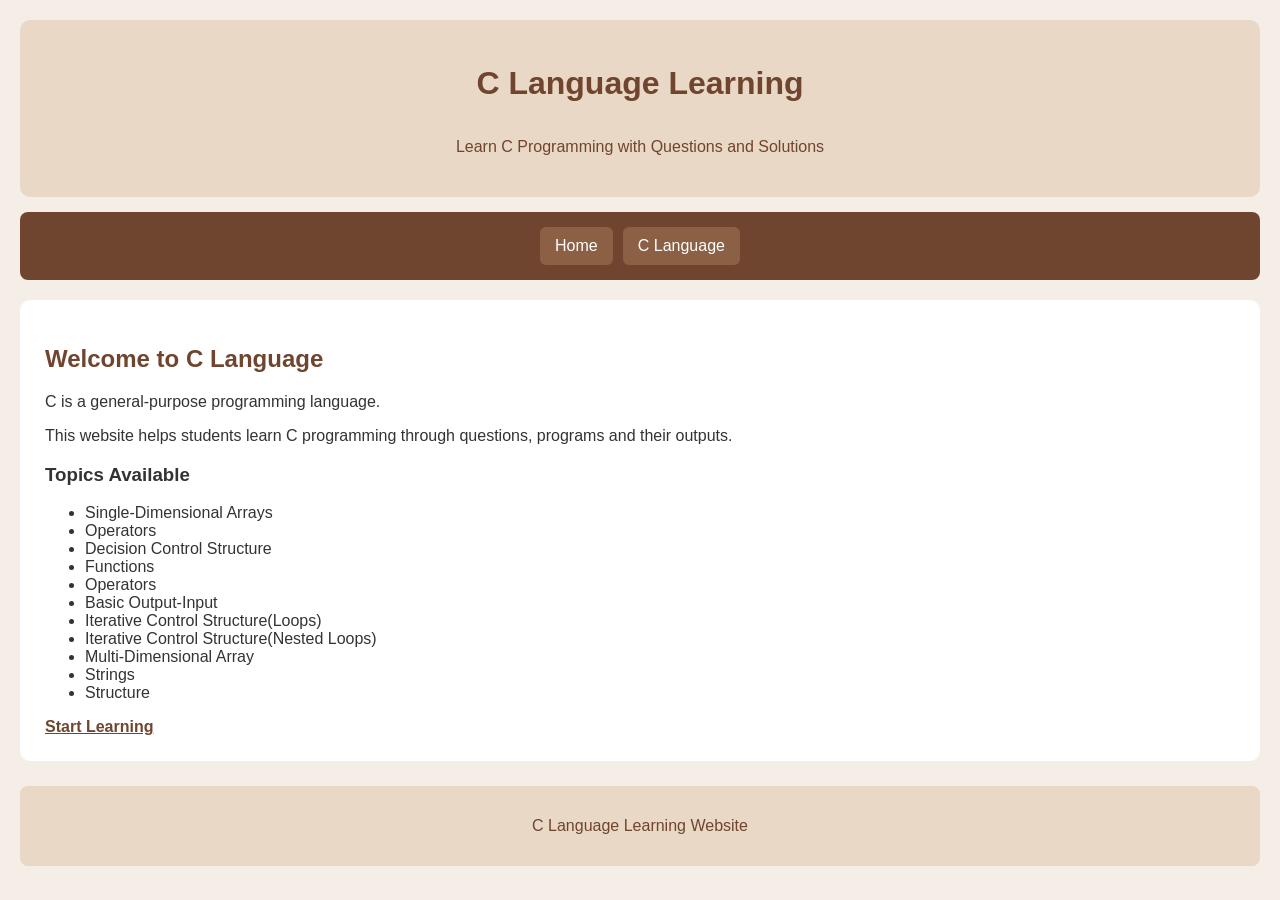
<file: index.html>
<!DOCTYPE html>
<html>
<head>
    <meta name="viewport" content="width=device-width, initial-scale=1.0">
    <title>Home - C Language</title>
    <link rel="stylesheet" href="css/style.css">
</head>
<body>

<header>
    <h1>C Language Learning</h1>
    <p>Learn C Programming with Questions and Solutions</p>
</header>

<nav>
    <a href="index.html">Home</a>
    <a href="c-language.html">C Language</a>
  	
</nav>

<section>
    <h2>Welcome to C Language</h2>

    <p>C is a general-purpose programming language.</p>

    <p>This website helps students learn C programming
    through questions, programs and their outputs.</p>

    <h3>Topics Available</h3>

    <ul>
           <li>Single-Dimensional Arrays</li>
        <li>Operators</li>
        <li>Decision Control Structure</li>
        <li>Functions</li>
        <li>Operators</li>
        <li>Basic Output-Input</li>
        <li>Iterative Control Structure(Loops)</li>
        <li>Iterative Control Structure(Nested Loops)</li>
        <li>Multi-Dimensional Array</a></li>
        <li>Strings</li>
        <li>Structure</li>
    </ul>

    <a href="c-language.html">Start Learning</a>
</section>

<footer>
    <p>C Language Learning Website</p>
</footer>

</body>
</html>
</file>
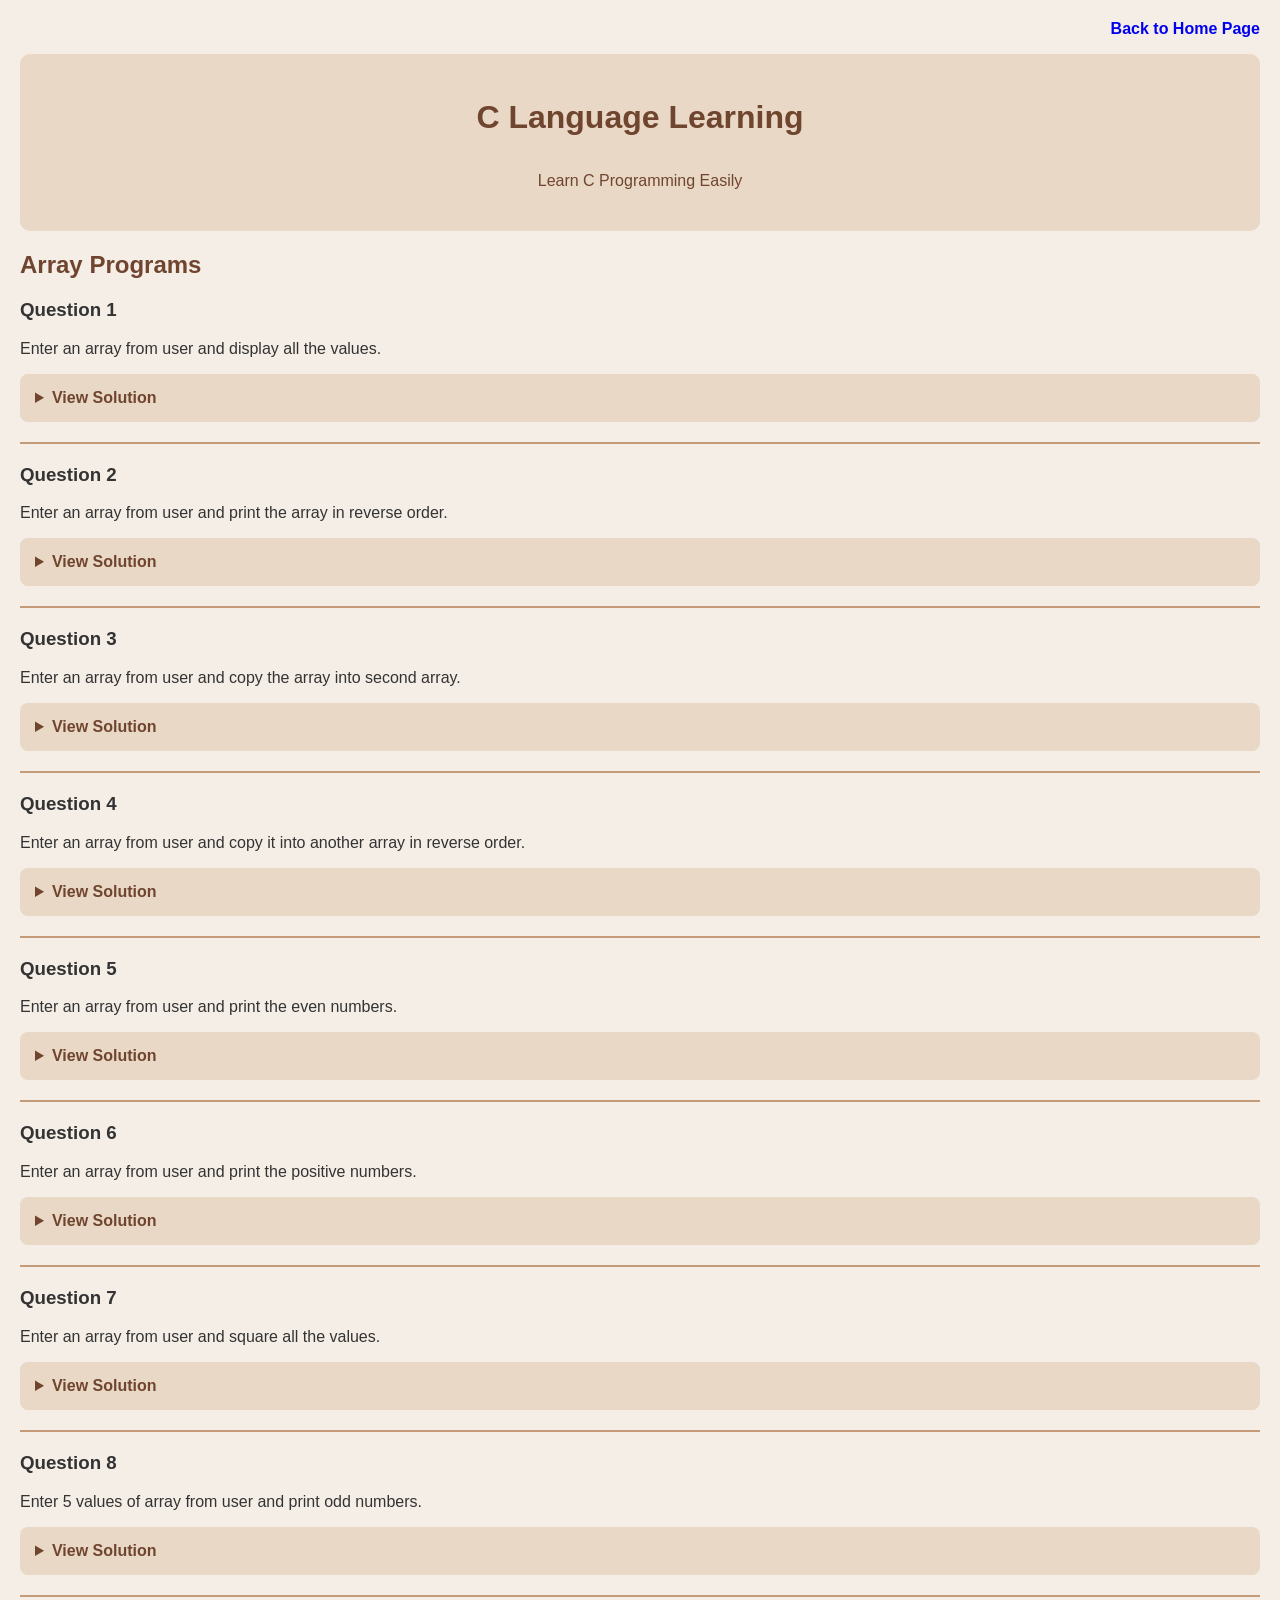
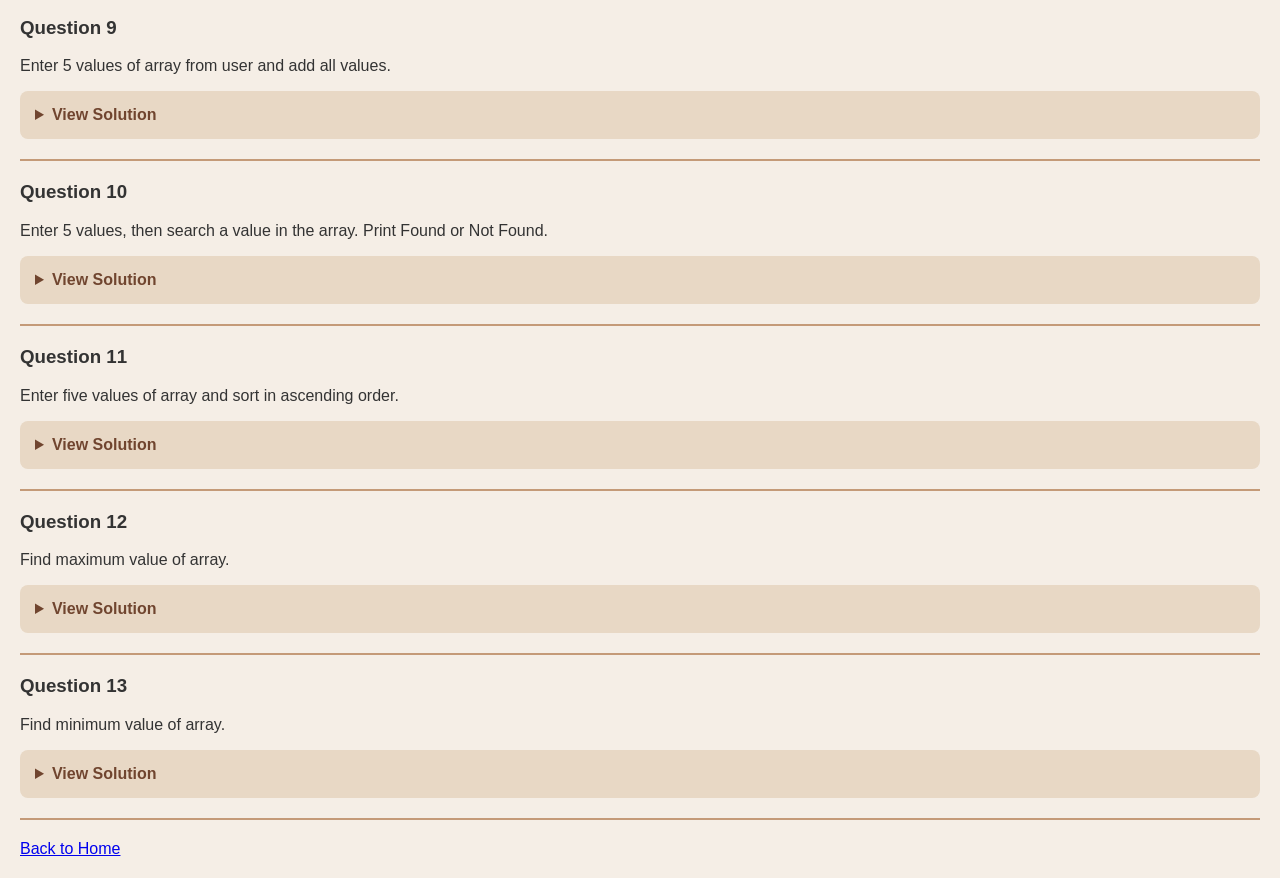
<file: arrays.html>
<!DOCTYPE html>
<html>
<head>
    <meta name="viewport" content="width=device-width, initial-scale=1.0">
    <title>C Language - Arrays</title>
    <link rel="stylesheet" href="css/style.css">
</head>
<body>
<p style="text-align:right;">
<a href="c-language.html">Back to Home Page</a>
</p>
    <header>
        <h1>C Language Learning</h1>
        <p>Learn C Programming Easily</p>
    </header>

    <h2>Array Programs</h2>

    <div class="question">

        <h3>Question 1</h3>
        <p>Enter an array from user and display all the values.</p>

        <details>
            <summary>View Solution</summary>

            <h4>C Program</h4>

            <pre><code>
#include &lt;stdio.h&gt;

int main()
{
    int a[5], i;

    printf("Enter 5 values:\n");

    for(i = 0; i &lt; 5; i++)
    {
        scanf("%d", &amp;a[i]);
    }

    printf("Array values are:\n");

    for(i = 0; i &lt; 5; i++)
    {
        printf("%d ", a[i]);
    }

    return 0;
}
            </code></pre>

            <h4>Output</h4>
            <pre>Enter 5 values:
10 20 30 40 50
Array values are:
10 20 30 40 50</pre>

        </details>
<hr>
    </div>

    <div class="question">

        <h3>Question 2</h3>
        <p>Enter an array from user and print the array in reverse order.</p>

        <details>
            <summary>View Solution</summary>

            <h4>C Program</h4>

            <pre><code>
#include &lt;stdio.h&gt;

int main()
{
    int a[5], i;

    printf("Enter 5 values:\n");

    for(i = 0; i &lt; 5; i++)
    {
        scanf("%d", &amp;a[i]);
    }

    printf("Reverse order:\n");

    for(i = 4; i &gt;= 0; i--)
    {
        printf("%d ", a[i]);
    }

    return 0;
}
            </code></pre>

            <h4>Output</h4>
            <pre>Enter 5 values:
10 20 30 40 50
Reverse order:
50 40 30 20 10</pre>

        </details>
<hr>
    </div>
<div class="question">
        <h3>Question 3</h3>
        <p>Enter an array from user and copy the array into second array.</p>

        <details>
            <summary>View Solution</summary>

            <h4>C Program</h4>
            <pre><code>
#include &lt;stdio.h&gt;

int main()
{
    int a[5], b[5], i;

    printf("Enter 5 values:\n");

    for(i = 0; i &lt; 5; i++)
    {
        scanf("%d", &amp;a[i]);
    }

    for(i = 0; i &lt; 5; i++)
    {
        b[i] = a[i];
    }

    printf("Copied array:\n");

    for(i = 0; i &lt; 5; i++)
    {
        printf("%d ", b[i]);
    }

    return 0;
}
            </code></pre>

            <h4>Output</h4>
            <pre>Enter 5 values:
2 4 6 8 10
Copied array:
2 4 6 8 10</pre>
        </details>
<hr>
    </div>


    <div class="question">
        <h3>Question 4</h3>
        <p>Enter an array from user and copy it into another array in reverse order.</p>

        <details>
            <summary>View Solution</summary>

            <h4>C Program</h4>
            <pre><code>
#include &lt;stdio.h&gt;

int main()
{
    int a[5], b[5], i;

    printf("Enter 5 values:\n");

    for(i = 0; i &lt; 5; i++)
    {
        scanf("%d", &amp;a[i]);
    }

    for(i = 0; i &lt; 5; i++)
    {
        b[i] = a[4 - i];
    }

    printf("Reverse copied array:\n");

    for(i = 0; i &lt; 5; i++)
    {
        printf("%d ", b[i]);
    }

    return 0;
}
            </code></pre>

            <h4>Output</h4>
            <pre>Enter 5 values:
10 20 30 40 50
Reverse copied array:
50 40 30 20 10</pre>
        </details><hr>
    </div>


    <div class="question">
        <h3>Question 5</h3>
        <p>Enter an array from user and print the even numbers.</p>

        <details>
            <summary>View Solution</summary>

            <h4>C Program</h4>
            <pre><code>
#include &lt;stdio.h&gt;

int main()
{
    int a[5], i;

    printf("Enter 5 values:\n");

    for(i = 0; i &lt; 5; i++)
    {
        scanf("%d", &amp;a[i]);
    }

    printf("Even numbers are:\n");

    for(i = 0; i &lt; 5; i++)
    {
        if(a[i] % 2 == 0)
        {
            printf("%d ", a[i]);
        }
    }

    return 0;
}
            </code></pre>

            <h4>Output</h4>
            <pre>Enter 5 values:
1 2 3 4 5
Even numbers are:
2 4</pre>
        </details><hr>
    </div>
<div class="question">
        <h3>Question 6</h3>
        <p>Enter an array from user and print the positive numbers.</p>

        <details>
            <summary>View Solution</summary>

            <h4>C Program</h4>
            <pre><code>
#include &lt;stdio.h&gt;

int main()
{
    int a[5], i;

    printf("Enter 5 values:\n");

    for(i = 0; i &lt; 5; i++)
    {
        scanf("%d", &amp;a[i]);
    }

    printf("Positive numbers are:\n");

    for(i = 0; i &lt; 5; i++)
    {
        if(a[i] &gt; 0)
        {
            printf("%d ", a[i]);
        }
    }

    return 0;
}
            </code></pre>

            <h4>Output</h4>
            <pre>Enter 5 values:
-2 5 0 8 -4
Positive numbers are:
5 8</pre>
        </details><hr>
    </div>


    <div class="question">
        <h3>Question 7</h3>
        <p>Enter an array from user and square all the values.</p>

        <details>
            <summary>View Solution</summary>

            <h4>C Program</h4>
            <pre><code>
#include &lt;stdio.h&gt;

int main()
{
    int a[5], i;

    printf("Enter 5 values:\n");

    for(i = 0; i &lt; 5; i++)
    {
        scanf("%d", &amp;a[i]);
    }

    printf("Squares are:\n");

    for(i = 0; i &lt; 5; i++)
    {
        printf("%d ", a[i] * a[i]);
    }

    return 0;
}
            </code></pre>

            <h4>Output</h4>
            <pre>Enter 5 values:
2 3 4 5 6
Squares are:
4 9 16 25 36</pre>
        </details><hr>
    </div>


    <div class="question">
        <h3>Question 8</h3>
        <p>Enter 5 values of array from user and print odd numbers.</p>

        <details>
            <summary>View Solution</summary>

            <h4>C Program</h4>
            <pre><code>
#include &lt;stdio.h&gt;

int main()
{
    int a[5], i;

    printf("Enter 5 values:\n");

    for(i = 0; i &lt; 5; i++)
    {
        scanf("%d", &amp;a[i]);
    }

    printf("Odd numbers are:\n");

    for(i = 0; i &lt; 5; i++)
    {
        if(a[i] % 2 != 0)
        {
            printf("%d ", a[i]);
        }
    }

    return 0;
}
            </code></pre>

            <h4>Output</h4>
            <pre>Enter 5 values:
1 2 3 4 5
Odd numbers are:
1 3 5</pre>
        </details><hr>
    </div>
<div class="question">
        <h3>Question 9</h3>
        <p>Enter 5 values of array from user and add all values.</p>

        <details>
            <summary>View Solution</summary>

            <h4>C Program</h4>
            <pre><code>
#include &lt;stdio.h&gt;

int main()
{
    int a[5], i, sum = 0;

    printf("Enter 5 values:\n");

    for(i = 0; i &lt; 5; i++)
    {
        scanf("%d", &amp;a[i]);
        sum = sum + a[i];
    }

    printf("Sum = %d", sum);

    return 0;
}
            </code></pre>

            <h4>Output</h4>
            <pre>Enter 5 values:
10 20 30 40 50
Sum = 150</pre>
        </details><hr>
    </div>


    <div class="question">
        <h3>Question 10</h3>
        <p>Enter 5 values, then search a value in the array. Print Found or Not Found.</p>

        <details>
            <summary>View Solution</summary>

            <h4>C Program</h4>
            <pre><code>
#include &lt;stdio.h&gt;

int main()
{
    int a[5], i, num, found = 0;

    printf("Enter 5 values:\n");

    for(i = 0; i &lt; 5; i++)
    {
        scanf("%d", &amp;a[i]);
    }

    printf("Enter value to search: ");
    scanf("%d", &amp;num);

    for(i = 0; i &lt; 5; i++)
    {
        if(a[i] == num)
        {
            found = 1;
            break;
        }
    }

    if(found == 1)
        printf("Found");
    else
        printf("Not Found");

    return 0;
}
            </code></pre>

            <h4>Output</h4>
            <pre>Enter 5 values:
10 20 30 40 50
Enter value to search: 30
Found</pre>
        </details><hr>
    </div>
<div class="question">
        <h3>Question 11</h3>
        <p>Enter five values of array and sort in ascending order.</p>

        <details>
            <summary>View Solution</summary>

            <h4>C Program</h4>
            <pre><code>
#include &lt;stdio.h&gt;

int main()
{
    int a[5], i, j, temp;

    printf("Enter 5 values:\n");

    for(i = 0; i &lt; 5; i++)
    {
        scanf("%d", &amp;a[i]);
    }

    for(i = 0; i &lt; 5; i++)
    {
        for(j = i + 1; j &lt; 5; j++)
        {
            if(a[i] &gt; a[j])
            {
                temp = a[i];
                a[i] = a[j];
                a[j] = temp;
            }
        }
    }

    printf("Ascending order:\n");

    for(i = 0; i &lt; 5; i++)
    {
        printf("%d ", a[i]);
    }

    return 0;
}
            </code></pre>

            <h4>Output</h4>
            <pre>Enter 5 values:
40 10 50 20 30
Ascending order:
10 20 30 40 50</pre>
        </details><hr>
    </div>


    <div class="question">
        <h3>Question 12</h3>
        <p>Find maximum value of array.</p>

        <details>
            <summary>View Solution</summary>

            <h4>C Program</h4>
            <pre><code>
#include &lt;stdio.h&gt;

int main()
{
    int a[5], i, max;

    printf("Enter 5 values:\n");

    for(i = 0; i &lt; 5; i++)
    {
        scanf("%d", &amp;a[i]);
    }

    max = a[0];

    for(i = 1; i &lt; 5; i++)
    {
        if(a[i] &gt; max)
        {
            max = a[i];
        }
    }

    printf("Maximum value = %d", max);

    return 0;
}
            </code></pre>

            <h4>Output</h4>
            <pre>Enter 5 values:
12 45 8 67 23
Maximum value = 67</pre>
        </details><hr>
    </div>


    <div class="question">
        <h3>Question 13</h3>
        <p>Find minimum value of array.</p>

        <details>
            <summary>View Solution</summary>

            <h4>C Program</h4>
            <pre><code>
#include &lt;stdio.h&gt;

int main()
{
    int a[5], i, min;

    printf("Enter 5 values:\n");

    for(i = 0; i &lt; 5; i++)
    {
        scanf("%d", &amp;a[i]);
    }

    min = a[0];

    for(i = 1; i &lt; 5; i++)
    {
        if(a[i] &lt; min)
        {
            min = a[i];
        }
    }

    printf("Minimum value = %d", min);

    return 0;
}
            </code></pre>

            <h4>Output</h4>
            <pre>Enter 5 values:
12 45 8 67 23
Minimum value = 8</pre>
        </details><hr>
    </div>

    <a href="index.html">Back to Home</a>

</body>
</html>
</file>
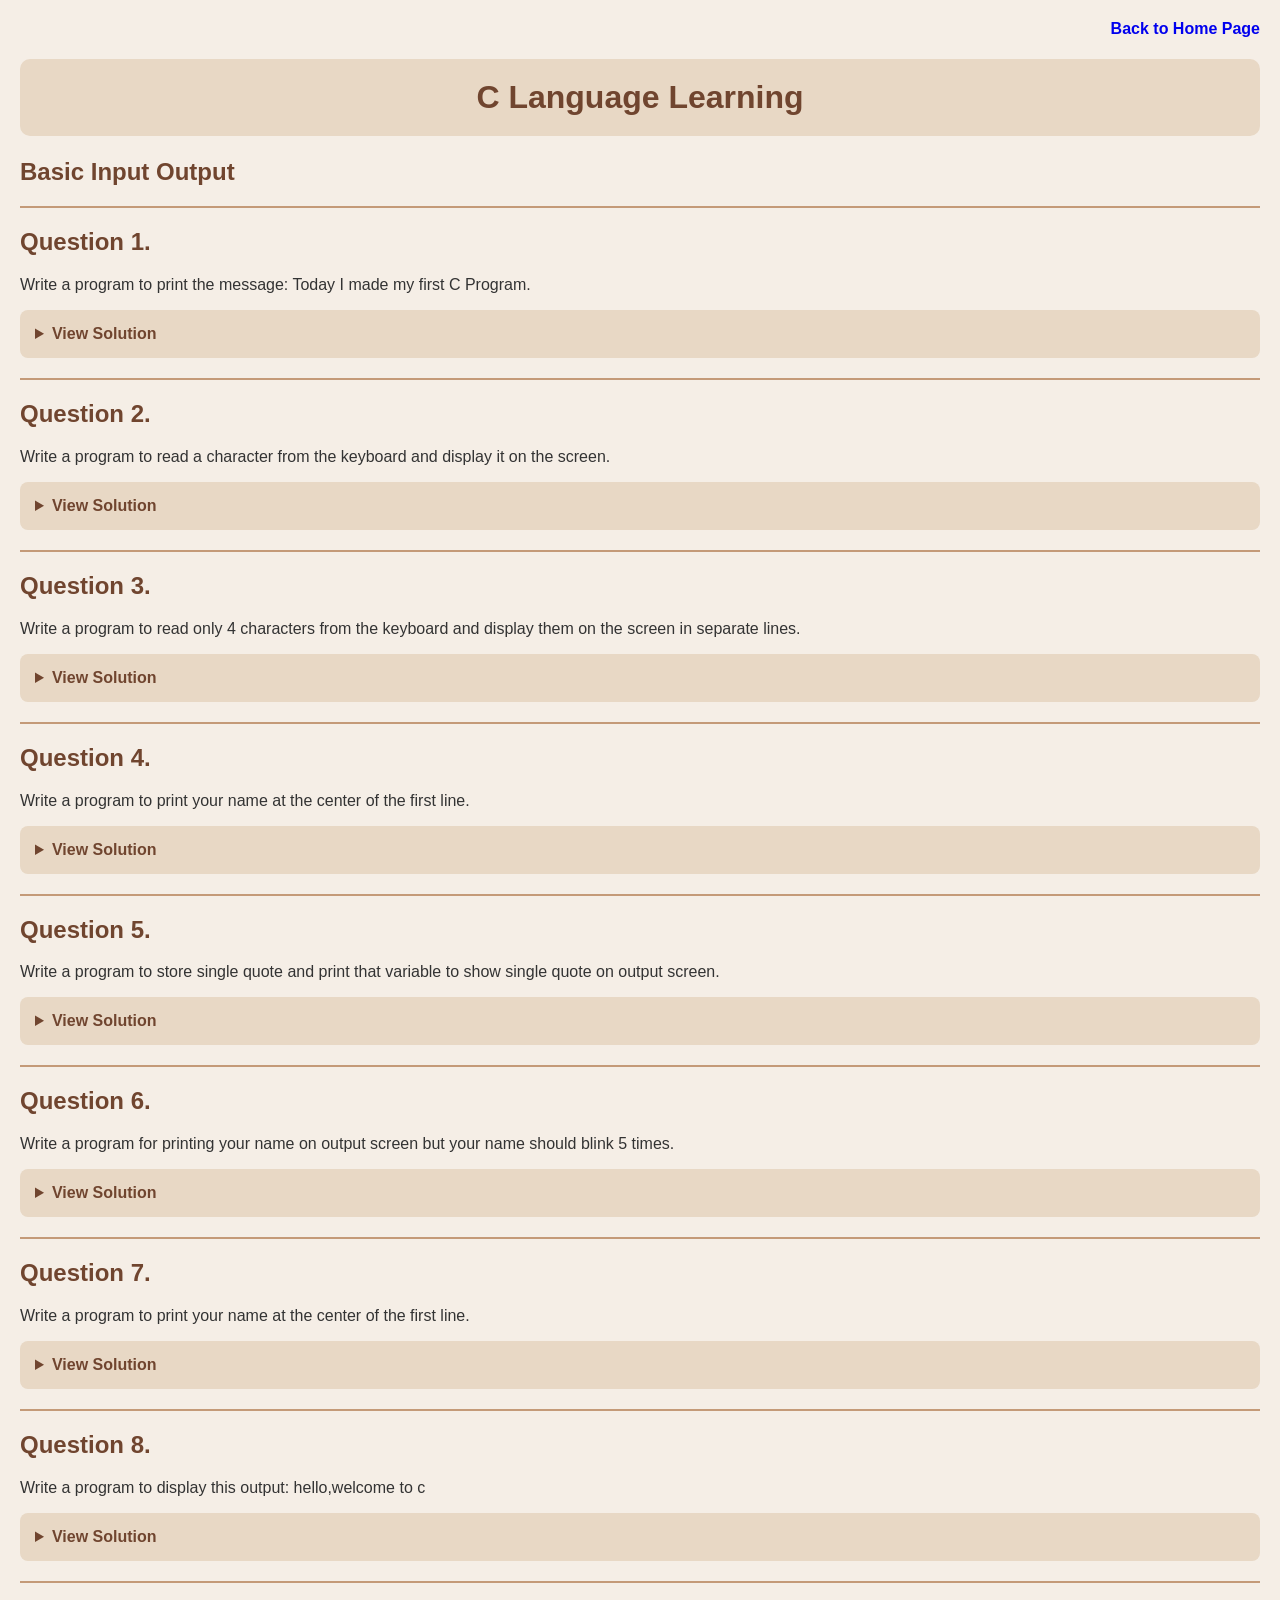
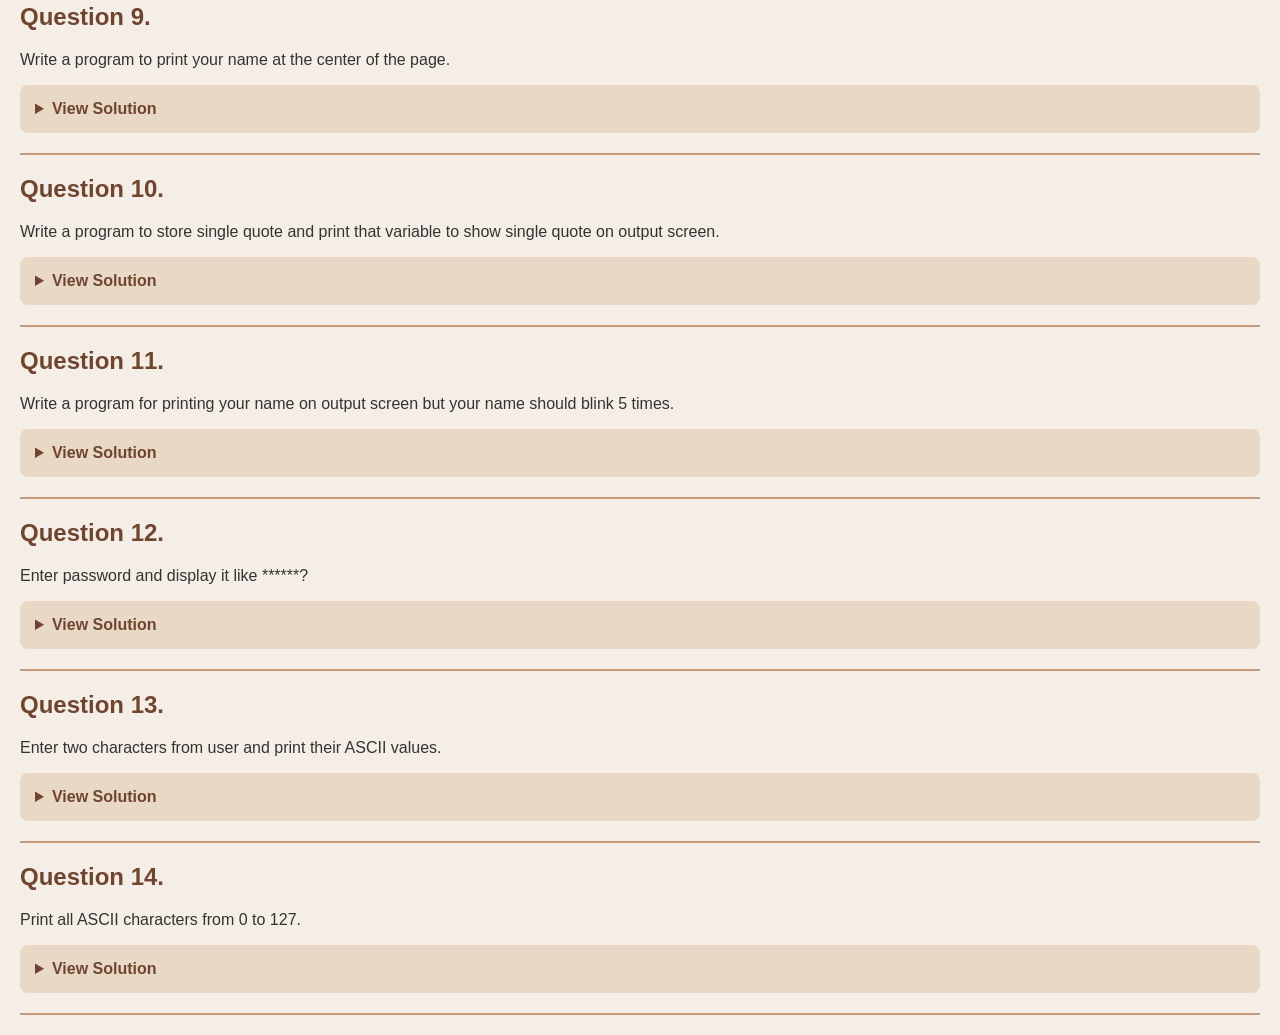
<file: basic-ip-op.html>
<!DOCTYPE html>
<html>
<head>
    <meta name="viewport" content="width=device-width, initial-scale=1.0">
<link rel="stylesheet" href="css/style.css">
    <title>C Language - Basic Input Output</title>
</head>
<body>
<p style="text-align:right;">
<a href="c-language.html">Back to Home Page</a>
</p>
<h1 style="text-align: center;">C Language Learning</h1>

<h2>Basic Input Output</h2>

<hr>

<h2>Question 1.</h2>
<p>Write a program to print the message: Today I made my first C Program.</p>

<details>
<summary>View Solution</summary>

<h3>C Program Code</h3>
<pre><code>
#include &lt;stdio.h&gt;
#include &lt;conio.h&gt;

void main()
{
    clrscr();

    printf("Today I made my first C Program.");

    getch();
}
</code></pre>

<h3>Sample Output</h3>
<pre>
Today I made my first C Program.
</pre>
</details>

<hr>

<h2>Question 2.</h2>
<p>Write a program to read a character from the keyboard and display it on the screen.</p>

<details>
<summary>View Solution</summary>

<h3>C Program Code</h3>
<pre><code>
#include &lt;stdio.h&gt;
#include &lt;conio.h&gt;

void main()
{
    char ch;

    clrscr();

    printf("Enter a character: ");
    scanf("%c", &amp;ch);

    printf("Character = %c", ch);

    getch();
}
</code></pre>

<h3>Sample Output</h3>
<pre>
Enter a character: A
Character = A
</pre>
</details>

<hr>

<h2>Question 3.</h2>
<p>Write a program to read only 4 characters from the keyboard and display them on the screen in separate lines.</p>

<details>
<summary>View Solution</summary>

<h3>C Program Code</h3>
<pre><code>
#include &lt;stdio.h&gt;
#include &lt;conio.h&gt;

void main()
{
    char ch;
    int i;

    clrscr();

    printf("Enter 4 characters:\n");

    for(i=0; i&lt;4; i++)
    {
        scanf(" %c", &amp;ch);
        printf("%c\n", ch);
    }

    getch();
}
</code></pre>

<h3>Sample Output</h3>
<pre>
Enter 4 characters:
A
B
C
D

A
B
C
D
</pre>
</details>

<hr>

<h2>Question 4.</h2>
<p>Write a program to print your name at the center of the first line.</p>

<details>
<summary>View Solution</summary>

<h3>C Program Code</h3>
<pre><code>
#include &lt;stdio.h&gt;
#include &lt;conio.h&gt;

void main()
{
    clrscr();

    gotoxy(35,1);
    printf("Simran");

    getch();
}
</code></pre>

<h3>Sample Output</h3>
<pre>
              Simran
</pre>
</details>

<hr>

<h2>Question 5.</h2>
<p>Write a program to store single quote and print that variable to show single quote on output screen.</p>

<details>
<summary>View Solution</summary>

<h3>C Program Code</h3>
<pre><code>
#include &lt;stdio.h&gt;
#include &lt;conio.h&gt;

void main()
{
    char ch;

    clrscr();

    ch = '\'';

    printf("%c", ch);

    getch();
}
</code></pre>

<h3>Sample Output</h3>
<pre>
'
</pre>
</details>

<hr>

<h2>Question 6.</h2>
<p>Write a program for printing your name on output screen but your name should blink 5 times.</p>

<details>
<summary>View Solution</summary>

<h3>C Program Code</h3>
<pre><code>
#include &lt;stdio.h&gt;
#include &lt;conio.h&gt;
#include &lt;dos.h&gt;

void main()
{
    int i;

    clrscr();

    for(i=1; i&lt;=5; i++)
    {
        printf("Simran");
        delay(500);
        clrscr();
        delay(500);
    }

    getch();
}
</code></pre>

<h3>Sample Output</h3>
<pre>
Simran

(Name blinks 5 times)
</pre>
</details>

<hr>

<h2>Question 7.</h2>
<p>Write a program to print your name at the center of the first line.</p>

<details>
<summary>View Solution</summary>

<h3>C Program Code</h3>
<pre><code>
#include &lt;stdio.h&gt;
#include &lt;conio.h&gt;

void main()
{
    clrscr();

    gotoxy(35,1);
    printf("Simran");

    getch();
}
</code></pre>

<h3>Sample Output</h3>
<pre>
             Simran
</pre>
</details>

<hr>

<h2>Question 8.</h2>
<p>Write a program to display this output: hello,welcome to c</p>

<details>
<summary>View Solution</summary>

<h3>C Program Code</h3>
<pre><code>
#include &lt;stdio.h&gt;
#include &lt;conio.h&gt;
#include &lt;dos.h&gt;

void main()
{
    clrscr();

    printf("hello,welcome to c");

    delay(5000);

    getch();
}
</code></pre>

<h3>Sample Output</h3>
<pre>
hello,welcome to c
</pre>
</details>

<hr>

<h2>Question 9.</h2>
<p>Write a program to print your name at the center of the page.</p>

<details>
<summary>View Solution</summary>

<h3>C Program Code</h3>
<pre><code>
#include &lt;stdio.h&gt;
#include &lt;conio.h&gt;

void main()
{
    clrscr();

    gotoxy(35,12);
    printf("Simran");

    getch();
}
</code></pre>

<h3>Sample Output</h3>
<pre>
















              Simran
</pre>
</details>

<hr>

<h2>Question 10.</h2>
<p>Write a program to store single quote and print that variable to show single quote on output screen.</p>

<details>
<summary>View Solution</summary>

<h3>C Program Code</h3>
<pre><code>
#include &lt;stdio.h&gt;
#include &lt;conio.h&gt;

void main()
{
    char ch;

    clrscr();

    ch = '\'';

    printf("%c", ch);

    getch();
}
</code></pre>

<h3>Sample Output</h3>
<pre>
'
</pre>
</details>

<hr>

<h2>Question 11.</h2>
<p>Write a program for printing your name on output screen but your name should blink 5 times.</p>

<details>
<summary>View Solution</summary>

<h3>C Program Code</h3>
<pre><code>
#include &lt;stdio.h&gt;
#include &lt;conio.h&gt;
#include &lt;dos.h&gt;

void main()
{
    int i;

    clrscr();

    for(i=1; i&lt;=5; i++)
    {
        printf("Simran");
        delay(500);
        clrscr();
        delay(500);
    }

    getch();
}
</code></pre>

<h3>Sample Output</h3>
<pre>
Simran

(Name blinks 5 times)
</pre>
</details>

<hr>

<h2>Question 12.</h2>
<p>Enter password and display it like ******?</p>

<details>
<summary>View Solution</summary>

<h3>C Program Code</h3>
<pre><code>
#include &lt;stdio.h&gt;
#include &lt;conio.h&gt;

void main()
{
    char ch;
    int i=0;

    clrscr();

    printf("Enter password: ");

    while(1)
    {
        ch = getch();

        if(ch==13)
        {
            break;
        }

        printf("*");
        i++;
    }

    printf("\nPassword entered");

    getch();
}
</code></pre>

<h3>Sample Output</h3>
<pre>
Enter password: ******

Password entered
</pre>
</details>

<hr>

<h2>Question 13.</h2>
<p>Enter two characters from user and print their ASCII values.</p>

<details>
<summary>View Solution</summary>

<h3>C Program Code</h3>
<pre><code>
#include &lt;stdio.h&gt;
#include &lt;conio.h&gt;

void main()
{
    char ch1, ch2;

    clrscr();

    printf("Enter first character: ");
    scanf(" %c", &amp;ch1);

    printf("Enter second character: ");
    scanf(" %c", &amp;ch2);

    printf("ASCII value of %c = %d\n", ch1, ch1);
    printf("ASCII value of %c = %d", ch2, ch2);

    getch();
}
</code></pre>

<h3>Sample Output</h3>
<pre>
Enter first character: A
Enter second character: B

ASCII value of A = 65
ASCII value of B = 66
</pre>
</details>

<hr>

<h2>Question 14.</h2>
<p>Print all ASCII characters from 0 to 127.</p>

<details>
<summary>View Solution</summary>

<h3>C Program Code</h3>
<pre><code>
#include &lt;stdio.h&gt;
#include &lt;conio.h&gt;

void main()
{
    int i;

    clrscr();

    for(i=0; i&lt;=127; i++)
    {
        printf("%d = %c\n", i, i);
    }

    getch();
}
</code></pre>

<h3>Sample Output</h3>
<pre>
0 =
1 =
2 =
...
48 = 0
49 = 1
50 = 2
...
65 = A
66 = B
67 = C
...
97 = a
98 = b
...
127 =
</pre>
</details>

<hr>

</body>
</html>
</file>
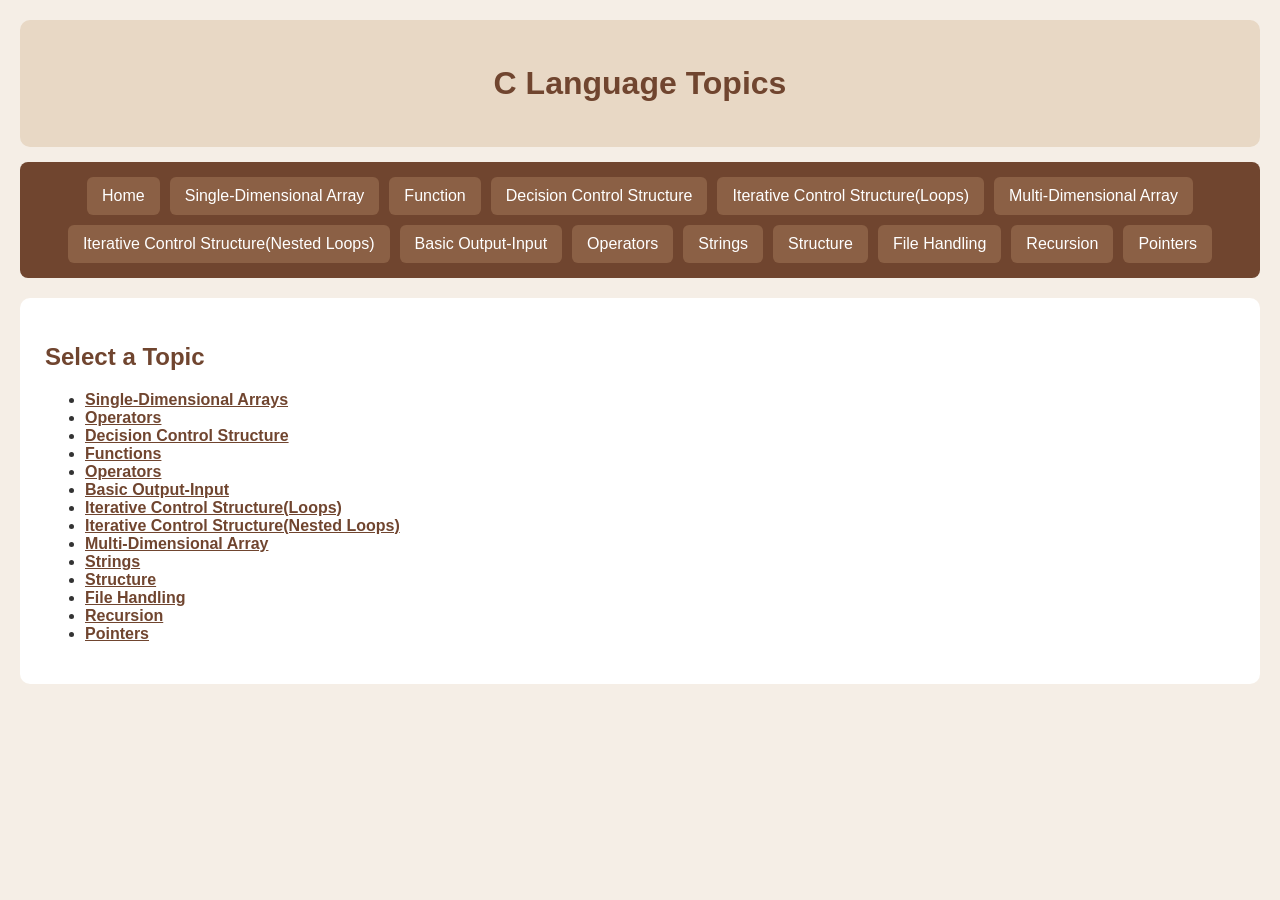
<file: c-language.html>
<!DOCTYPE html>
<html>
<head>
    <meta name="viewport" content="width=device-width, initial-scale=1.0">
    <title>C Language Topics</title>
    <link rel="stylesheet" href="css/style.css">
</head>
<body>

<header>
    <h1>C Language Topics</h1>
</header>

<nav>
    <a href="index.html">Home</a>

    <a href="arrays.html">Single-Dimensional Array</a>
    <a href="function.html">Function</a>

    <a href="dsc.html">Decision Control Structure</a>
    <a href="loops.html">Iterative Control Structure(Loops)</a>
    <a href="multi-dimensional.html">Multi-Dimensional Array</a>
    <a href="nested-loop.html">Iterative Control Structure(Nested Loops)</a>
    <a href="basic-ip-op.html">Basic Output-Input</a>
    <a href="operators.html">Operators</a>
    <a href="strings.html">Strings</a>
    <a href="structure.html">Structure</a>
    <a href="file-handling.html">File Handling</a>

<a href="recursion.html">Recursion</a>

<a href="pointer.html">Pointers</a>
</nav>

<section>
    <h2>Select a Topic</h2>

    <ul>
        <li><a href="arrays.html">Single-Dimensional Arrays</a></li>
        <li><a href="operators.html">Operators</a></li>
        <li><a href="dsc.html">Decision Control Structure</a></li>
        <li><a href="functions.html">Functions</a></li>
        <li><a href="operators.html">Operators</a></li>
        <li><a href="basic-ip-op.html">Basic Output-Input</a></li>
        <li><a href="loops.html">Iterative Control Structure(Loops)</a></li>
        <li><a href="nested-loop.html">Iterative Control Structure(Nested Loops)</a></li>
        <li><a href="multi-dimensional.html">Multi-Dimensional Array</a></li>
        <li><a href="strings.html">Strings</a></li>
        <li><a href="structure.html">Structure</a></li>
<li><a href="file-handling.html">File Handling</a></li>

<li><a href="recursion.html">Recursion</a></li>

<li><a href="pointer.html">Pointers</a></li>
    </ul>
</section>

</body>
</html>
</file>
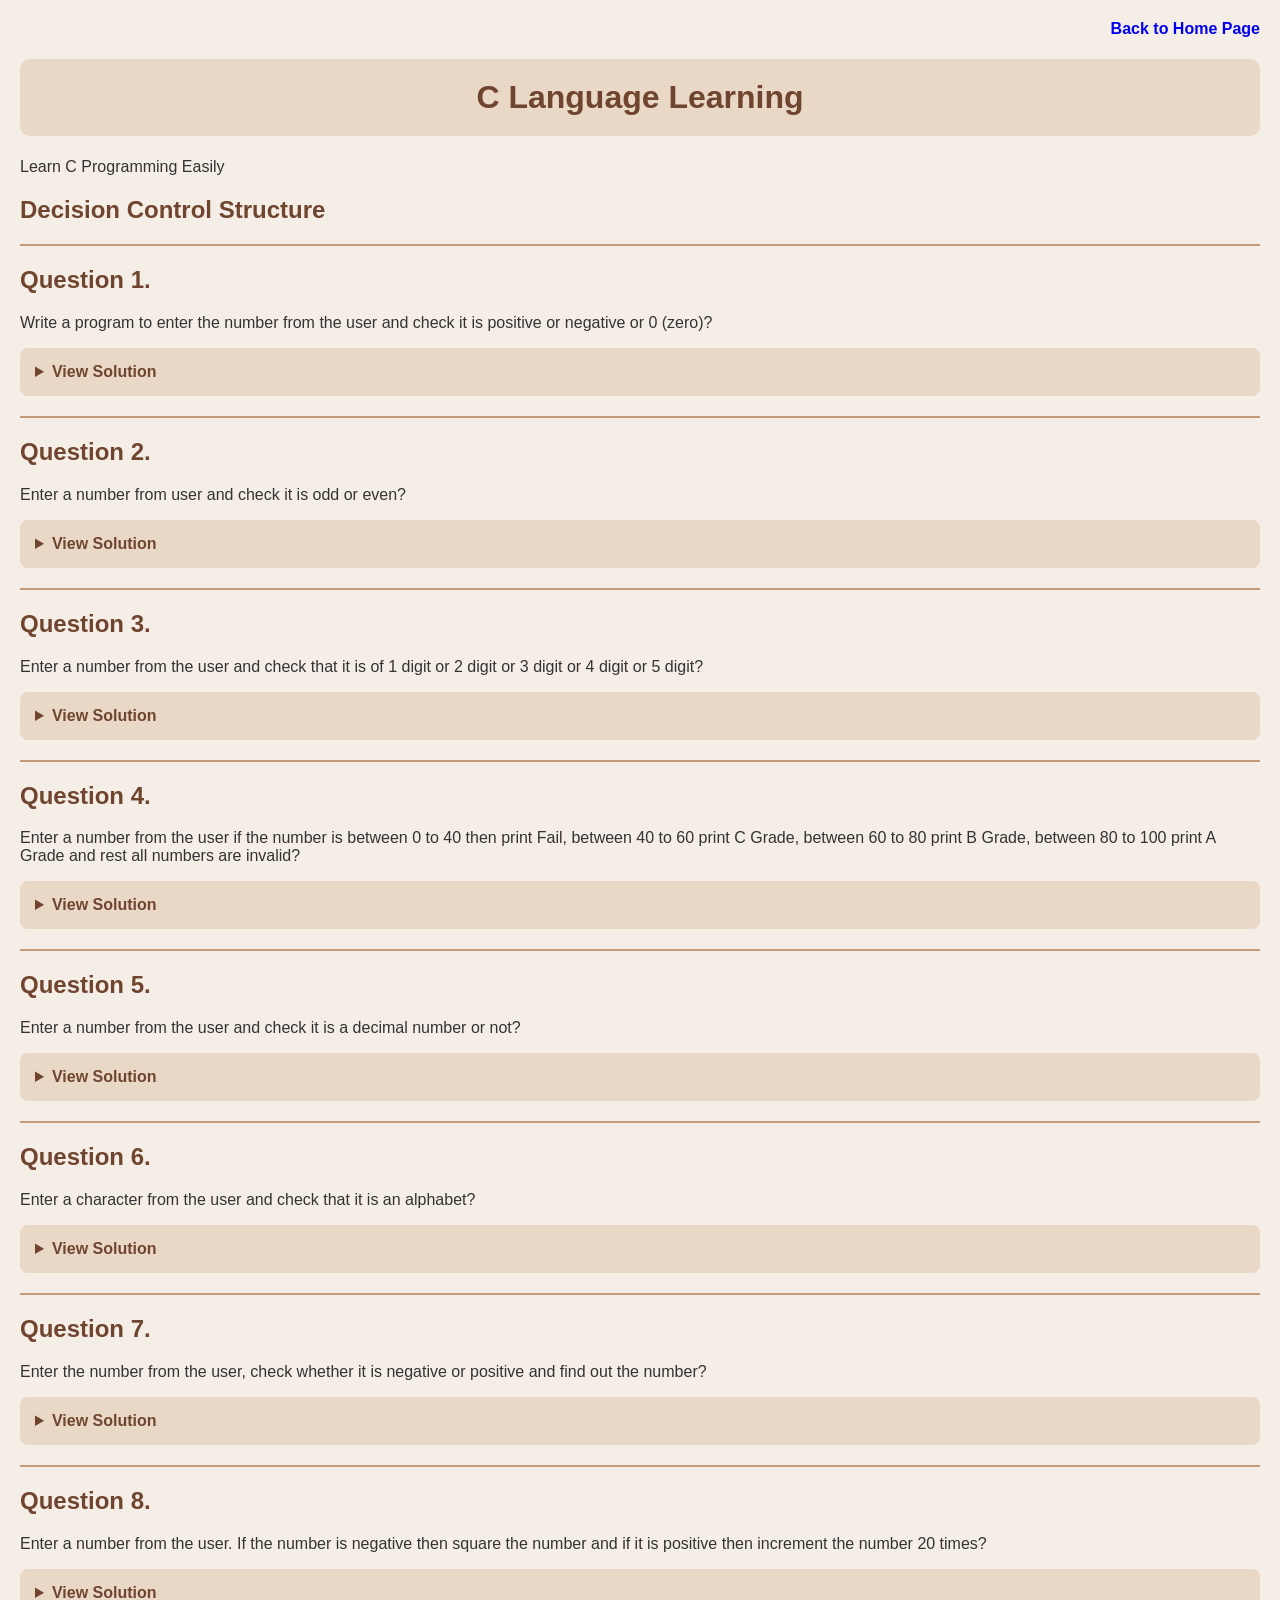
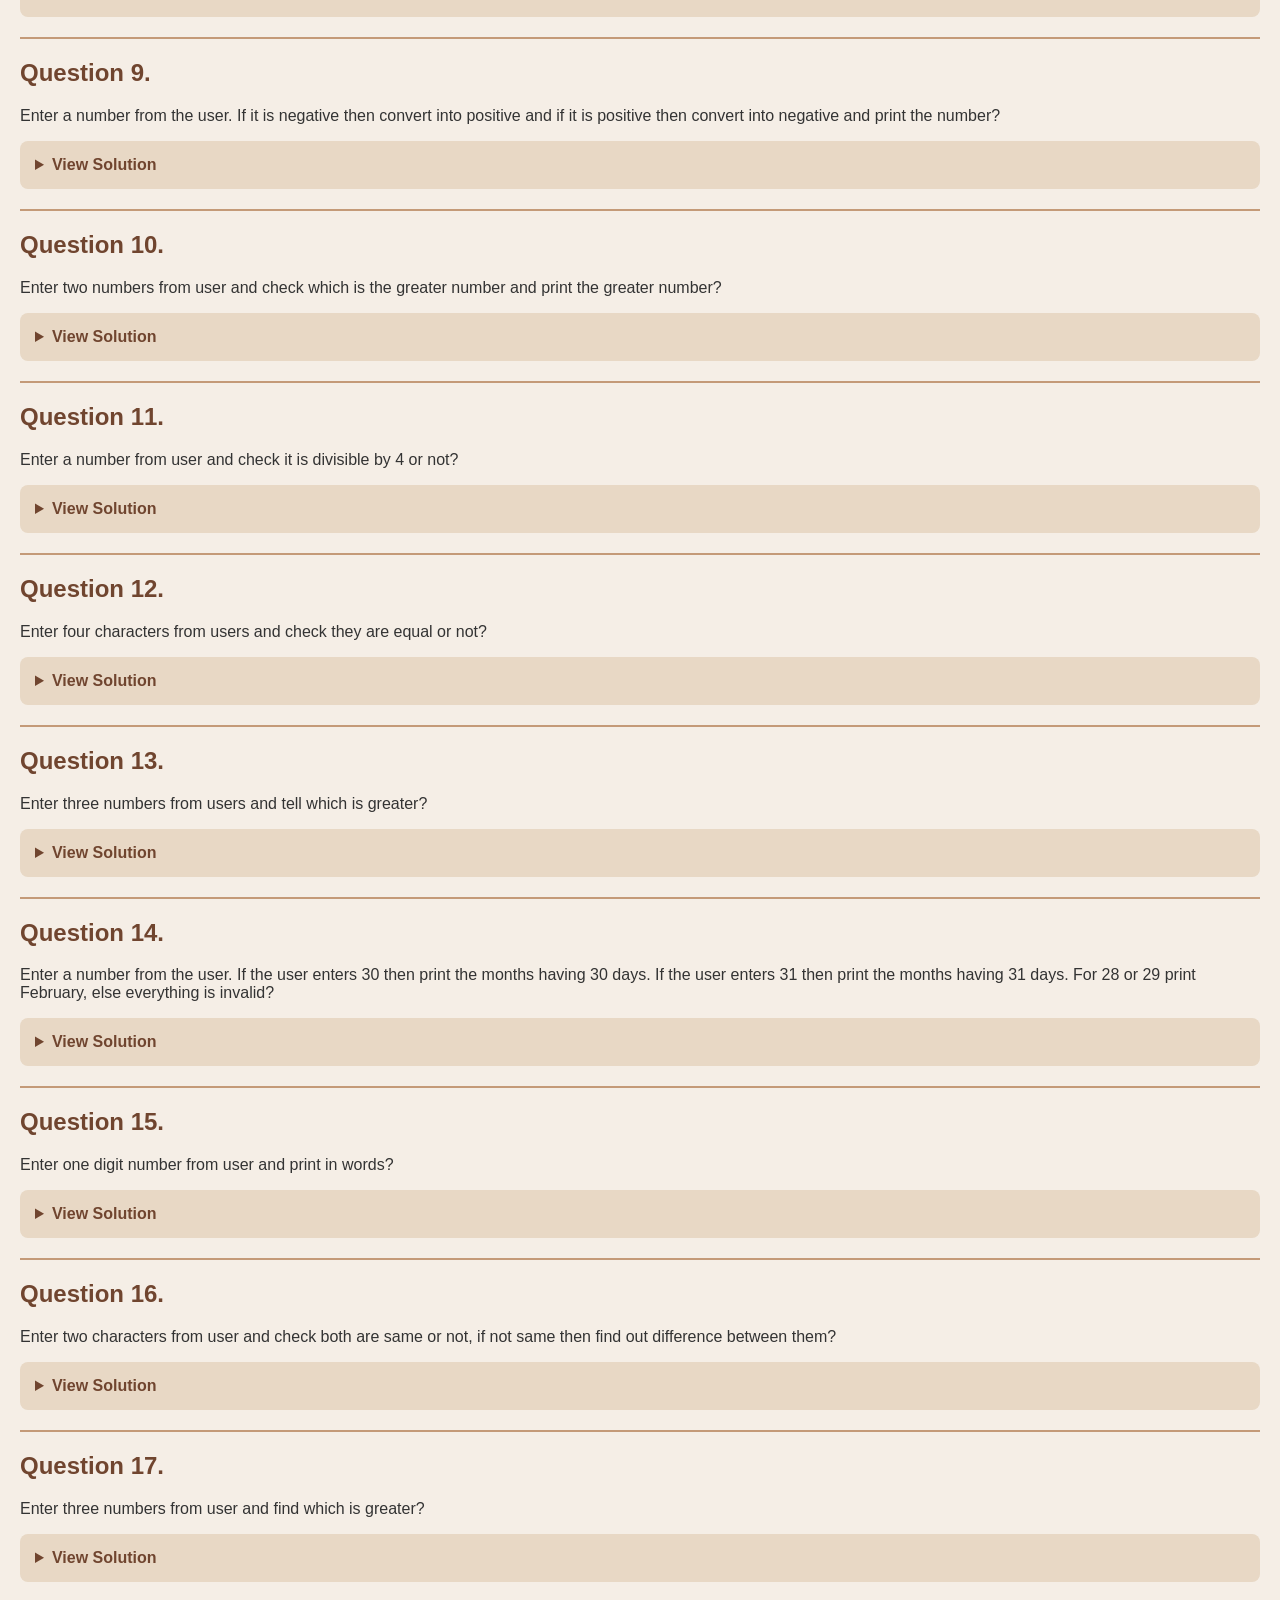
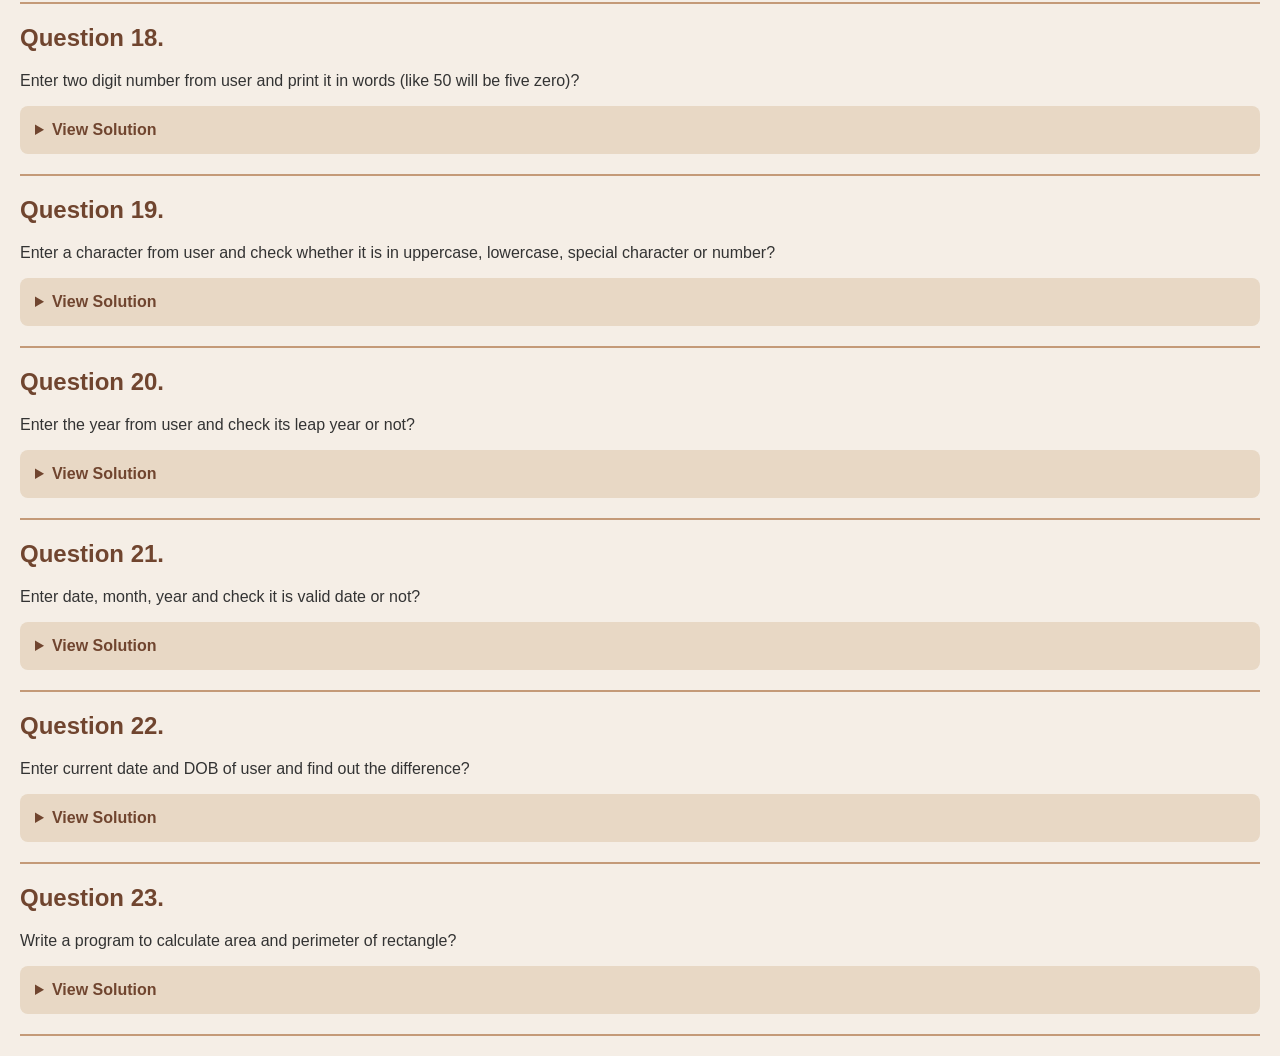
<file: dsc.html>
<!DOCTYPE html>
<html>
<head>
    <meta name="viewport" content="width=device-width, initial-scale=1.0">
    <title>C Language - Decision Control Structure</title>
<link rel="stylesheet" href="css/style.css">

</head>
<body>
<p style="text-align:right;">
<a href="c-language.html">Back to Home Page</a>
</p>
    <h1 style="text-align: center;">C Language Learning</h1>
    <p>Learn C Programming Easily</p>

    <h2>Decision Control Structure</h2>
    <hr>

    <h2>Question 1.</h2>
    <p>Write a program to enter the number from the user and check it is positive or negative or 0 (zero)?</p>
    <details>
        <summary>View Solution</summary>
        <h3>C Program Code</h3>
        <pre><code>#include &lt;stdio.h&gt;
#include &lt;conio.h&gt;

void main()
{
    int num;
    clrscr();

    printf("Enter a number: ");
    scanf("%d",&amp;num);

    if(num&gt;0)
        printf("Positive number");
    else if(num&lt;0)
        printf("Negative number");
    else
        printf("Zero");

    getch();
}</code></pre>
        <h3>Sample Output</h3>
        <pre>Enter a number: 10
Positive number</pre>
    </details>
    <hr>

    <h2>Question 2.</h2>
    <p>Enter a number from user and check it is odd or even?</p>
    <details>
        <summary>View Solution</summary>
        <h3>C Program Code</h3>
        <pre><code>#include &lt;stdio.h&gt;
#include &lt;conio.h&gt;

void main()
{
    int num;
    clrscr();

    printf("Enter a number: ");
    scanf("%d",&amp;num);

    if(num%2==0)
        printf("Even number");
    else
        printf("Odd number");

    getch();
}</code></pre>
        <h3>Sample Output</h3>
        <pre>Enter a number: 7
Odd number</pre>
    </details>
    <hr>

    <h2>Question 3.</h2>
    <p>Enter a number from the user and check that it is of 1 digit or 2 digit or 3 digit or 4 digit or 5 digit?</p>
    <details>
        <summary>View Solution</summary>
        <h3>C Program Code</h3>
        <pre><code>#include &lt;stdio.h&gt;
#include &lt;conio.h&gt;

void main()
{
    int num;
    clrscr();

    printf("Enter a number: ");
    scanf("%d",&amp;num);

    if(num&lt;0)
        num=-num;

    if(num&gt;=0 &amp;&amp; num&lt;10)
        printf("1 digit number");
    else if(num&lt;100)
        printf("2 digit number");
    else if(num&lt;1000)
        printf("3 digit number");
    else if(num&lt;10000)
        printf("4 digit number");
    else if(num&lt;100000)
        printf("5 digit number");
    else
        printf("Greater than 5 digit");

    getch();
}</code></pre>
        <h3>Sample Output</h3>
        <pre>Enter a number: 123
3 digit number</pre>
    </details>
    <hr>

    <h2>Question 4.</h2>
    <p>Enter a number from the user if the number is between 0 to 40 then print Fail, between 40 to 60 print C Grade, between 60 to 80 print B Grade, between 80 to 100 print A Grade and rest all numbers are invalid?</p>
    <details>
        <summary>View Solution</summary>
        <h3>C Program Code</h3>
        <pre><code>#include &lt;stdio.h&gt;
#include &lt;conio.h&gt;

void main()
{
    int marks;
    clrscr();

    printf("Enter marks: ");
    scanf("%d",&amp;marks);

    if(marks&gt;=0 &amp;&amp; marks&lt;40)
        printf("Fail");
    else if(marks&gt;=40 &amp;&amp; marks&lt;60)
        printf("C Grade");
    else if(marks&gt;=60 &amp;&amp; marks&lt;80)
        printf("B Grade");
    else if(marks&gt;=80 &amp;&amp; marks&lt;=100)
        printf("A Grade");
    else
        printf("Invalid marks");

    getch();
}</code></pre>
        <h3>Sample Output</h3>
        <pre>Enter marks: 85
A Grade</pre>
    </details>
    <hr>

    <h2>Question 5.</h2>
    <p>Enter a number from the user and check it is a decimal number or not?</p>
    <details>
        <summary>View Solution</summary>
        <h3>C Program Code</h3>
        <pre><code>#include &lt;stdio.h&gt;
#include &lt;conio.h&gt;

void main()
{
    float num;
    int n;
    clrscr();

    printf("Enter a number: ");
    scanf("%f",&amp;num);

    n=num;

    if(num!=n)
        printf("Decimal number");
    else
        printf("Not a decimal number");

    getch();
}</code></pre>
        <h3>Sample Output</h3>
        <pre>Enter a number: 12.5
Decimal number</pre>
    </details>
    <hr>

    <h2>Question 6.</h2>
    <p>Enter a character from the user and check that it is an alphabet?</p>
    <details>
        <summary>View Solution</summary>
        <h3>C Program Code</h3>
        <pre><code>#include &lt;stdio.h&gt;
#include &lt;conio.h&gt;

void main()
{
    char ch;
    clrscr();

    printf("Enter a character: ");
    scanf("%c",&amp;ch);

    if((ch&gt;='A' &amp;&amp; ch&lt;='Z') || (ch&gt;='a' &amp;&amp; ch&lt;='z'))
        printf("It is an alphabet");
    else
        printf("It is not an alphabet");

    getch();
}</code></pre>
        <h3>Sample Output</h3>
        <pre>Enter a character: A
It is an alphabet</pre>
    </details>
    <hr>

    <h2>Question 7.</h2>
    <p>Enter the number from the user, check whether it is negative or positive and find out the number?</p>
    <details>
        <summary>View Solution</summary>
        <h3>C Program Code</h3>
        <pre><code>#include &lt;stdio.h&gt;
#include &lt;conio.h&gt;

void main()
{
    int num;
    clrscr();

    printf("Enter a number: ");
    scanf("%d",&amp;num);

    if(num&gt;0)
        printf("%d is Positive",num);
    else if(num&lt;0)
        printf("%d is Negative",num);
    else
        printf("Number is Zero");

    getch();
}</code></pre>
        <h3>Sample Output</h3>
        <pre>Enter a number: -8
-8 is Negative</pre>
    </details>
    <hr>

    <h2>Question 8.</h2>
    <p>Enter a number from the user. If the number is negative then square the number and if it is positive then increment the number 20 times?</p>
    <details>
        <summary>View Solution</summary>
        <h3>C Program Code</h3>
        <pre><code>#include &lt;stdio.h&gt;
#include &lt;conio.h&gt;

void main()
{
    int num,i;
    clrscr();

    printf("Enter a number: ");
    scanf("%d",&amp;num);

    if(num&lt;0)
    {
        num=num*num;
        printf("Square = %d",num);
    }
    else if(num&gt;0)
    {
        for(i=1;i&lt;=20;i++)
        {
            num++;
        }
        printf("After increment 20 times = %d",num);
    }
    else
        printf("Number is Zero");

    getch();
}</code></pre>
        <h3>Sample Output</h3>
        <pre>Enter a number: 5
After increment 20 times = 25</pre>
    </details>
    <hr>

    <h2>Question 9.</h2>
    <p>Enter a number from the user. If it is negative then convert into positive and if it is positive then convert into negative and print the number?</p>
    <details>
        <summary>View Solution</summary>
        <h3>C Program Code</h3>
        <pre><code>#include &lt;stdio.h&gt;
#include &lt;conio.h&gt;

void main()
{
    int num;
    clrscr();

    printf("Enter a number: ");
    scanf("%d",&amp;num);

    if(num&gt;0)
        num=-num;
    else if(num&lt;0)
        num=-num;

    printf("Number = %d",num);

    getch();
}</code></pre>
        <h3>Sample Output</h3>
        <pre>Enter a number: -15
Number = 15</pre>
    </details>
    <hr>

    <h2>Question 10.</h2>
    <p>Enter two numbers from user and check which is the greater number and print the greater number?</p>
    <details>
        <summary>View Solution</summary>
        <h3>C Program Code</h3>
        <pre><code>#include &lt;stdio.h&gt;
#include &lt;conio.h&gt;

void main()
{
    int a,b;
    clrscr();

    printf("Enter two numbers: ");
    scanf("%d%d",&amp;a,&amp;b);

    if(a&gt;b)
        printf("%d is greater",a);
    else if(b&gt;a)
        printf("%d is greater",b);
    else
        printf("Both numbers are equal");

    getch();
}</code></pre>
        <h3>Sample Output</h3>
        <pre>Enter two numbers: 20 10
20 is greater</pre>
    </details>
    <hr>

    <h2>Question 11.</h2>
    <p>Enter a number from user and check it is divisible by 4 or not?</p>
    <details>
        <summary>View Solution</summary>
        <h3>C Program Code</h3>
        <pre><code>#include &lt;stdio.h&gt;
#include &lt;conio.h&gt;

void main()
{
    int num;
    clrscr();

    printf("Enter a number: ");
    scanf("%d",&amp;num);

    if(num%4==0)
        printf("Divisible by 4");
    else
        printf("Not divisible by 4");

    getch();
}</code></pre>
        <h3>Sample Output</h3>
        <pre>Enter a number: 16
Divisible by 4</pre>
    </details>
    <hr>

    <h2>Question 12.</h2>
    <p>Enter four characters from users and check they are equal or not?</p>
    <details>
        <summary>View Solution</summary>
        <h3>C Program Code</h3>
        <pre><code>#include &lt;stdio.h&gt;
#include &lt;conio.h&gt;

void main()
{
    char a,b,c,d;
    clrscr();

    printf("Enter four characters: ");
    scanf(" %c %c %c %c",&amp;a,&amp;b,&amp;c,&amp;d);

    if(a==b &amp;&amp; b==c &amp;&amp; c==d)
        printf("All characters are equal");
    else
        printf("Characters are not equal");

    getch();
}</code></pre>
        <h3>Sample Output</h3>
        <pre>Enter four characters: A A A A
All characters are equal</pre>
    </details>
    <hr>

    <h2>Question 13.</h2>
    <p>Enter three numbers from users and tell which is greater?</p>
    <details>
        <summary>View Solution</summary>
        <h3>C Program Code</h3>
        <pre><code>#include &lt;stdio.h&gt;
#include &lt;conio.h&gt;

void main()
{
    int a,b,c;
    clrscr();

    printf("Enter three numbers: ");
    scanf("%d%d%d",&amp;a,&amp;b,&amp;c);

    if(a&gt;b &amp;&amp; a&gt;c)
        printf("%d is greatest",a);
    else if(b&gt;a &amp;&amp; b&gt;c)
        printf("%d is greatest",b);
    else if(c&gt;a &amp;&amp; c&gt;b)
        printf("%d is greatest",c);
    else
        printf("Some numbers are equal");

    getch();
}</code></pre>
        <h3>Sample Output</h3>
        <pre>Enter three numbers: 10 30 20
30 is greatest</pre>
    </details>
    <hr>

    <h2>Question 14.</h2>
    <p>Enter a number from the user. If the user enters 30 then print the months having 30 days. If the user enters 31 then print the months having 31 days. For 28 or 29 print February, else everything is invalid?</p>
    <details>
        <summary>View Solution</summary>
        <h3>C Program Code</h3>
        <pre><code>#include &lt;stdio.h&gt;
#include &lt;conio.h&gt;

void main()
{
    int days;
    clrscr();

    printf("Enter number of days: ");
    scanf("%d",&amp;days);

    switch(days)
    {
        case 30:
            printf("April, June, September, November");
            break;

        case 31:
            printf("January, March, May, July, August, October, December");
            break;

        case 28:
        case 29:
            printf("February");
            break;

        default:
            printf("Invalid input");
    }

    getch();
}</code></pre>
        <h3>Sample Output</h3>
        <pre>Enter number of days: 30
April, June, September, November</pre>
    </details>
    <hr>

    <h2>Question 15.</h2>
    <p>Enter one digit number from user and print in words?</p>
    <details>
        <summary>View Solution</summary>
        <h3>C Program Code</h3>
        <pre><code>#include &lt;stdio.h&gt;
#include &lt;conio.h&gt;

void main()
{
    int num;
    clrscr();

    printf("Enter a number: ");
    scanf("%d",&amp;num);

    switch(num)
    {
        case 0: printf("Zero"); break;
        case 1: printf("One"); break;
        case 2: printf("Two"); break;
        case 3: printf("Three"); break;
        case 4: printf("Four"); break;
        case 5: printf("Five"); break;
        case 6: printf("Six"); break;
        case 7: printf("Seven"); break;
        case 8: printf("Eight"); break;
        case 9: printf("Nine"); break;
        default: printf("Invalid number");
    }

    getch();
}</code></pre>
        <h3>Sample Output</h3>
        <pre>Enter a number: 5
Five</pre>
    </details>
    <hr>

    <h2>Question 16.</h2>
    <p>Enter two characters from user and check both are same or not, if not same then find out difference between them?</p>
    <details>
        <summary>View Solution</summary>
        <h3>C Program Code</h3>
        <pre><code>#include &lt;stdio.h&gt;
#include &lt;conio.h&gt;

void main()
{
    char a,b;
    int diff;
    clrscr();

    printf("Enter two characters: ");
    scanf(" %c %c",&amp;a,&amp;b);

    if(a==b)
        printf("Both characters are same");
    else
    {
        diff=a-b;

        if(diff&lt;0)
            diff=-diff;

        printf("Characters are not same");
        printf("\nDifference = %d",diff);
    }

    getch();
}</code></pre>
        <h3>Sample Output</h3>
        <pre>Enter two characters: A B
Characters are not same
Difference = 1</pre>
    </details>
    <hr>

    <h2>Question 17.</h2>
    <p>Enter three numbers from user and find which is greater?</p>
    <details>
        <summary>View Solution</summary>
        <h3>C Program Code</h3>
        <pre><code>#include &lt;stdio.h&gt;
#include &lt;conio.h&gt;

void main()
{
    int a,b,c;
    clrscr();

    printf("Enter three numbers: ");
    scanf("%d%d%d",&amp;a,&amp;b,&amp;c);

    if(a&gt;b &amp;&amp; a&gt;c)
        printf("%d is greatest",a);
    else if(b&gt;a &amp;&amp; b&gt;c)
        printf("%d is greatest",b);
    else if(c&gt;a &amp;&amp; c&gt;b)
        printf("%d is greatest",c);
    else
        printf("Some numbers are equal");

    getch();
}</code></pre>
        <h3>Sample Output</h3>
        <pre>Enter three numbers: 15 25 10
25 is greatest</pre>
    </details>
    <hr>

    <h2>Question 18.</h2>
    <p>Enter two digit number from user and print it in words (like 50 will be five zero)?</p>
    <details>
        <summary>View Solution</summary>
        <h3>C Program Code</h3>
        <pre><code>#include &lt;stdio.h&gt;
#include &lt;conio.h&gt;

void main()
{
    int num,a,b;
    clrscr();

    printf("Enter a two digit number: ");
    scanf("%d",&amp;num);

    if(num&gt;=10 &amp;&amp; num&lt;=99)
    {
        a=num/10;
        b=num%10;

        switch(a)
        {
            case 1: printf("One "); break;
            case 2: printf("Two "); break;
            case 3: printf("Three "); break;
            case 4: printf("Four "); break;
            case 5: printf("Five "); break;
            case 6: printf("Six "); break;
            case 7: printf("Seven "); break;
            case 8: printf("Eight "); break;
            case 9: printf("Nine "); break;
        }

        switch(b)
        {
            case 0: printf("Zero"); break;
            case 1: printf("One"); break;
            case 2: printf("Two"); break;
            case 3: printf("Three"); break;
            case 4: printf("Four"); break;
            case 5: printf("Five"); break;
            case 6: printf("Six"); break;
            case 7: printf("Seven"); break;
            case 8: printf("Eight"); break;
            case 9: printf("Nine"); break;
        }
    }
    else
        printf("Invalid number");

    getch();
}</code></pre>
        <h3>Sample Output</h3>
        <pre>Enter a two digit number: 50
Five Zero</pre>
    </details>
    <hr>

    <h2>Question 19.</h2>
    <p>Enter a character from user and check whether it is in uppercase, lowercase, special character or number?</p>
    <details>
        <summary>View Solution</summary>
        <h3>C Program Code</h3>
        <pre><code>#include &lt;stdio.h&gt;
#include &lt;conio.h&gt;

void main()
{
    char ch;
    clrscr();

    printf("Enter a character: ");
    scanf("%c",&amp;ch);

    if(ch&gt;='A' &amp;&amp; ch&lt;='Z')
        printf("Uppercase letter");
    else if(ch&gt;='a' &amp;&amp; ch&lt;='z')
        printf("Lowercase letter");
    else if(ch&gt;='0' &amp;&amp; ch&lt;='9')
        printf("Number");
    else
        printf("Special character");

    getch();
}</code></pre>
        <h3>Sample Output</h3>
        <pre>Enter a character: a
Lowercase letter</pre>
    </details>
    <hr>

    <h2>Question 20.</h2>
    <p>Enter the year from user and check its leap year or not?</p>
    <details>
        <summary>View Solution</summary>
        <h3>C Program Code</h3>
        <pre><code>#include &lt;stdio.h&gt;
#include &lt;conio.h&gt;

void main()
{
    int year;
    clrscr();

    printf("Enter year: ");
    scanf("%d",&amp;year);

    if(year%400==0)
        printf("Leap year");
    else if(year%100==0)
        printf("Not a leap year");
    else if(year%4==0)
        printf("Leap year");
    else
        printf("Not a leap year");

    getch();
}</code></pre>
        <h3>Sample Output</h3>
        <pre>Enter year: 2024
Leap year</pre>
    </details>
    <hr>

    <h2>Question 21.</h2>
    <p>Enter date, month, year and check it is valid date or not?</p>
    <details>
        <summary>View Solution</summary>
        <h3>C Program Code</h3>
        <pre><code>#include &lt;stdio.h&gt;
#include &lt;conio.h&gt;

void main()
{
    int date,month,year,days;
    clrscr();

    printf("Enter date, month and year: ");
    scanf("%d%d%d",&amp;date,&amp;month,&amp;year);

    if(month&gt;=1 &amp;&amp; month&lt;=12)
    {
        if(month==2)
        {
            if(year%400==0 || (year%4==0 &amp;&amp; year%100!=0))
                days=29;
            else
                days=28;
        }
        else if(month==4 || month==6 || month==9 || month==11)
            days=30;
        else
            days=31;

        if(date&gt;=1 &amp;&amp; date&lt;=days)
            printf("Valid date");
        else
            printf("Invalid date");
    }
    else
        printf("Invalid date");

    getch();
}</code></pre>
        <h3>Sample Output</h3>
        <pre>Enter date, month and year: 15 8 2026
Valid date</pre>
    </details>
    <hr>

    <h2>Question 22.</h2>
    <p>Enter current date and DOB of user and find out the difference?</p>
    <details>
        <summary>View Solution</summary>
        <h3>C Program Code</h3>
        <pre><code>#include &lt;stdio.h&gt;
#include &lt;conio.h&gt;

void main()
{
    int cd,cm,cy;
    int bd,bm,by;
    int days,months,years;
    clrscr();

    printf("Enter current date, month and year: ");
    scanf("%d%d%d",&amp;cd,&amp;cm,&amp;cy);

    printf("Enter DOB date, month and year: ");
    scanf("%d%d%d",&amp;bd,&amp;bm,&amp;by);

    if(cy&lt;by || (cy==by &amp;&amp; cm&lt;bm) ||
       (cy==by &amp;&amp; cm==bm &amp;&amp; cd&lt;bd))
    {
        printf("Invalid dates");
    }
    else
    {
        days=cd-bd;
        months=cm-bm;
        years=cy-by;

        if(days&lt;0)
        {
            days=days+30;
            months--;
        }

        if(months&lt;0)
        {
            months=months+12;
            years--;
        }

        printf("Difference:\n");
        printf("Years = %d\n",years);
        printf("Months = %d\n",months);
        printf("Days = %d",days);
    }

    getch();
}</code></pre>
        <h3>Sample Output</h3>
        <pre>Enter current date, month and year: 30 10 2026
Enter DOB date, month and year: 15 5 2006

Difference:
Years = 20
Months = 5
Days = 15</pre>
    </details>
    <hr>

    <h2>Question 23.</h2>
    <p>Write a program to calculate area and perimeter of rectangle?</p>
    <details>
        <summary>View Solution</summary>
        <h3>C Program Code</h3>
        <pre><code>#include &lt;stdio.h&gt;
#include &lt;conio.h&gt;

void main()
{
    int length,width,area,perimeter;
    clrscr();

    printf("Enter length: ");
    scanf("%d",&amp;length);

    printf("Enter width: ");
    scanf("%d",&amp;width);

    area=length*width;
    perimeter=2*(length+width);

    printf("Area = %d\n",area);
    printf("Perimeter = %d",perimeter);

    getch();
}</code></pre>
        <h3>Sample Output</h3>
        <pre>Enter length: 10
Enter width: 5
Area = 50
Perimeter = 30</pre>
    </details>
    <hr>

</body>
</html>
</file>
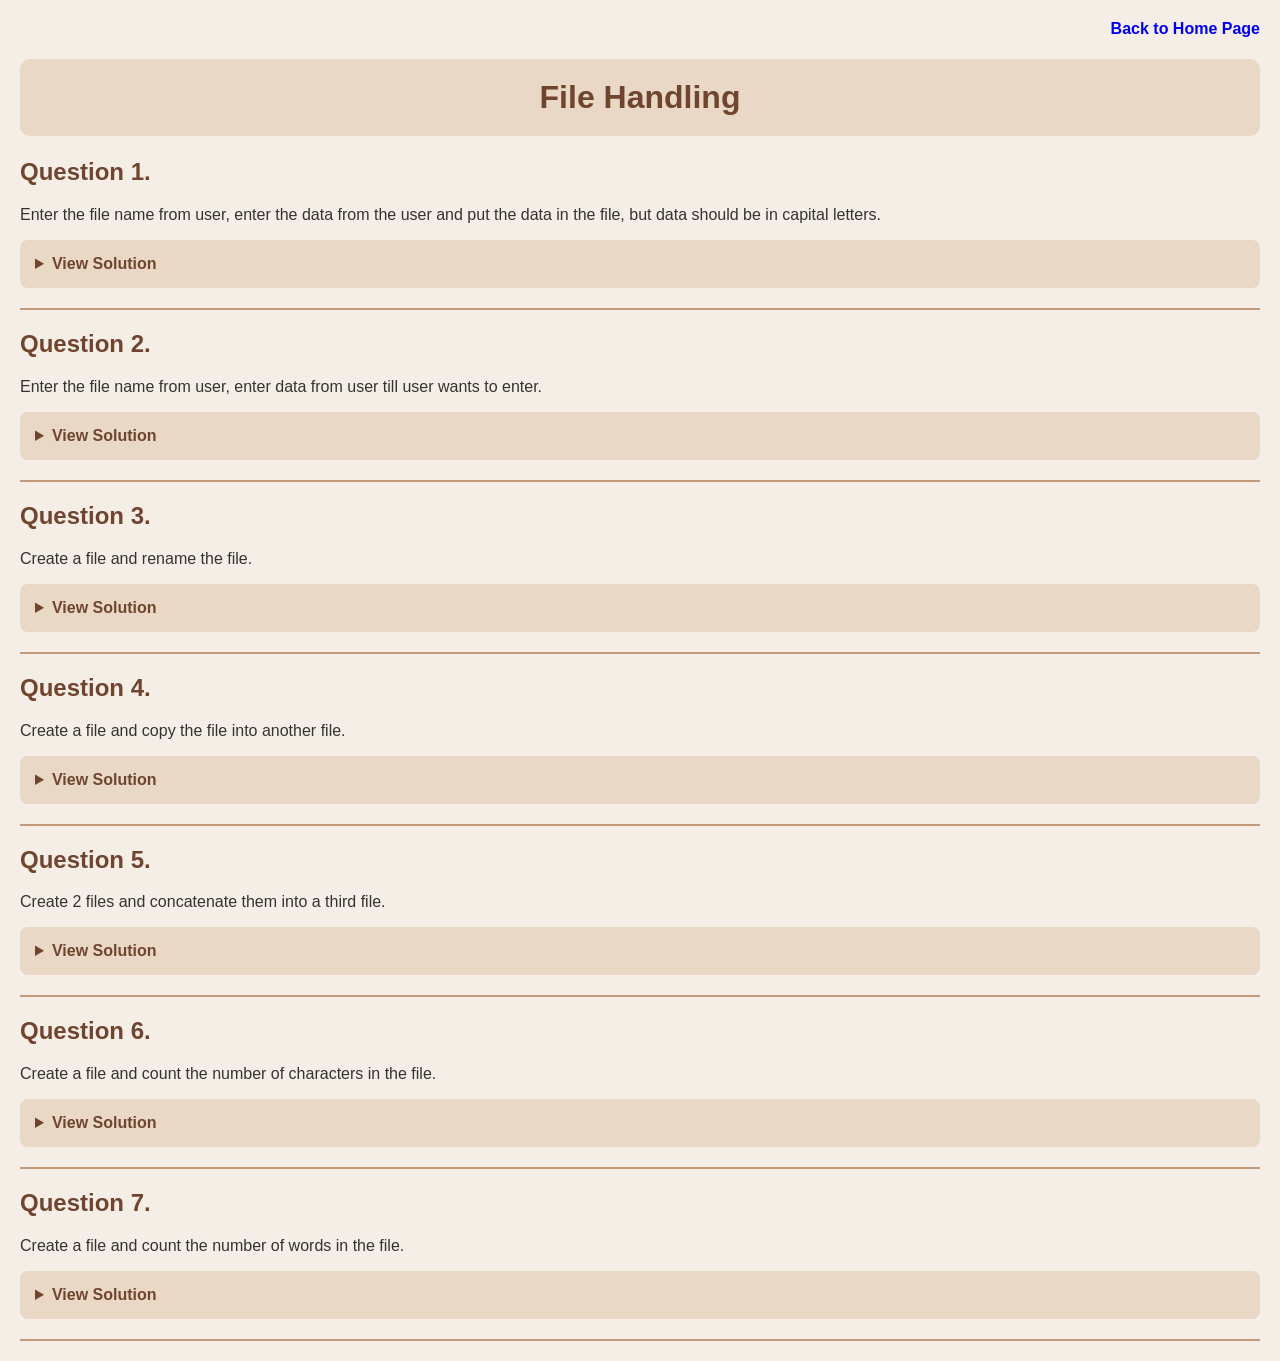
<file: file-handling.html>
<html>
<head>
    <title>File Handling</title>
    <meta name="viewport" content="width=device-width, initial-scale=1.0">
    <link rel="stylesheet" href="css/style.css">
</head>

<body>
<p style="text-align:right;">
<a href="c-language.html">Back to Home Page</a>
</p>
<h1 style="text-align: center;">File Handling</h1>

<h2>Question 1.</h2>
<p>Enter the file name from user, enter the data from the user and put the data in the file, but data should be in capital letters.</p>

<details>
<summary>View Solution</summary>

<h3>C Program Code</h3>
<pre><code>
#include &lt;stdio.h&gt;
#include &lt;conio.h&gt;

void main()
{
    FILE *fp;
    char fname[30], ch;

    clrscr();

    printf("Enter file name: ");
    scanf("%s", fname);

    fp = fopen(fname, "w");

    printf("Enter data (# to stop): ");
    getchar();

    while ((ch = getchar()) != '#')
    {
        if (ch &gt;= 'a' &amp;&amp; ch &lt;= 'z')
        {
            ch = ch - 32;
        }

        fputc(ch, fp);
    }

    fclose(fp);

    printf("Data saved successfully.");

    getch();
}
</code></pre>

<h3>Sample Output</h3>
<pre>
Enter file name: data.txt
Enter data (# to stop): hello world#
Data saved successfully.

File Content:
HELLO WORLD
</pre>
</details>

<hr>

<h2>Question 2.</h2>
<p>Enter the file name from user, enter data from user till user wants to enter.</p>

<details>
<summary>View Solution</summary>

<h3>C Program Code</h3>
<pre><code>
#include &lt;stdio.h&gt;
#include &lt;conio.h&gt;

void main()
{
    FILE *fp;
    char fname[30], ch;

    clrscr();

    printf("Enter file name: ");
    scanf("%s", fname);

    fp = fopen(fname, "w");

    printf("Enter data (# to stop): ");
    getchar();

    while ((ch = getchar()) != '#')
    {
        fputc(ch, fp);
    }

    fclose(fp);

    printf("Data saved successfully.");

    getch();
}
</code></pre>

<h3>Sample Output</h3>
<pre>
Enter file name: data.txt
Enter data (# to stop): Hello World#
Data saved successfully.
</pre>
</details>

<hr>

<h2>Question 3.</h2>
<p>Create a file and rename the file.</p>

<details>
<summary>View Solution</summary>

<h3>C Program Code</h3>
<pre><code>
#include &lt;stdio.h&gt;
#include &lt;conio.h&gt;

void main()
{
    FILE *fp;
    char ch;

    clrscr();

    fp = fopen("old.txt", "w");

    printf("Enter data: ");

    while ((ch = getchar()) != '\n')
    {
        fputc(ch, fp);
    }

    fclose(fp);

    rename("old.txt", "new.txt");

    printf("File renamed successfully.");

    getch();
}
</code></pre>

<h3>Sample Output</h3>
<pre>
Enter data: Hello World
File renamed successfully.

Old File: old.txt
New File: new.txt
</pre>
</details>

<hr>

<h2>Question 4.</h2>
<p>Create a file and copy the file into another file.</p>

<details>
<summary>View Solution</summary>

<h3>C Program Code</h3>
<pre><code>
#include &lt;stdio.h&gt;
#include &lt;conio.h&gt;

void main()
{
    FILE *f1, *f2;
    char ch;

    clrscr();

    f1 = fopen("first.txt", "w");

    printf("Enter data (# to stop): ");

    while ((ch = getchar()) != '#')
    {
        fputc(ch, f1);
    }

    fputc('#', f1);
    fclose(f1);

    f1 = fopen("first.txt", "r");
    f2 = fopen("second.txt", "w");

    ch = fgetc(f1);

    while (ch != '#')
    {
        fputc(ch, f2);
        ch = fgetc(f1);
    }

    fclose(f1);
    fclose(f2);

    printf("File copied successfully.");

    getch();
}
</code></pre>

<h3>Sample Output</h3>
<pre>
Enter data (# to stop): Hello World#
File copied successfully.

Second File Content:
Hello World
</pre>
</details>

<hr>

<h2>Question 5.</h2>
<p>Create 2 files and concatenate them into a third file.</p>

<details>
<summary>View Solution</summary>

<h3>C Program Code</h3>
<pre><code>
#include &lt;stdio.h&gt;
#include &lt;conio.h&gt;

void main()
{
    FILE *f1, *f2, *f3;
    char ch;

    clrscr();

    f1 = fopen("first.txt", "w");

    printf("Enter first file data (# to stop): ");

    while ((ch = getchar()) != '#')
    {
        fputc(ch, f1);
    }

    fputc('#', f1);
    fclose(f1);

    f2 = fopen("second.txt", "w");

    printf("Enter second file data (# to stop): ");

    while ((ch = getchar()) != '#')
    {
        fputc(ch, f2);
    }

    fputc('#', f2);
    fclose(f2);

    f1 = fopen("first.txt", "r");
    f2 = fopen("second.txt", "r");
    f3 = fopen("third.txt", "w");

    ch = fgetc(f1);

    while (ch != '#')
    {
        fputc(ch, f3);
        ch = fgetc(f1);
    }

    fputc(' ', f3);

    ch = fgetc(f2);

    while (ch != '#')
    {
        fputc(ch, f3);
        ch = fgetc(f2);
    }

    fclose(f1);
    fclose(f2);
    fclose(f3);

    printf("Files concatenated successfully.");

    getch();
}
</code></pre>

<h3>Sample Output</h3>
<pre>
Enter first file data (# to stop): Hello#
Enter second file data (# to stop): World#
Files concatenated successfully.

Third File Content:
Hello World
</pre>
</details>

<hr>

<h2>Question 6.</h2>
<p>Create a file and count the number of characters in the file.</p>

<details>
<summary>View Solution</summary>

<h3>C Program Code</h3>
<pre><code>
#include &lt;stdio.h&gt;
#include &lt;conio.h&gt;

void main()
{
    FILE *fp;
    char ch;
    int count = 0;

    clrscr();

    fp = fopen("data.txt", "w");

    printf("Enter data (# to stop): ");

    while ((ch = getchar()) != '#')
    {
        fputc(ch, fp);
    }

    fputc('#', fp);
    fclose(fp);

    fp = fopen("data.txt", "r");

    ch = fgetc(fp);

    while (ch != '#')
    {
        count++;
        ch = fgetc(fp);
    }

    fclose(fp);

    printf("Total characters = %d", count);

    getch();
}
</code></pre>

<h3>Sample Output</h3>
<pre>
Enter data (# to stop): Hello World#
Total characters = 11
</pre>
</details>

<hr>

<h2>Question 7.</h2>
<p>Create a file and count the number of words in the file.</p>

<details>
<summary>View Solution</summary>

<h3>C Program Code</h3>
<pre><code>
#include &lt;stdio.h&gt;
#include &lt;conio.h&gt;

void main()
{
    FILE *fp;
    char ch;
    int count = 0, flag = 0;

    clrscr();

    fp = fopen("data.txt", "w");

    printf("Enter data (# to stop): ");

    while ((ch = getchar()) != '#')
    {
        fputc(ch, fp);
    }

    fputc('#', fp);
    fclose(fp);

    fp = fopen("data.txt", "r");

    ch = fgetc(fp);

    while (ch != '#')
    {
        if (ch == ' ' || ch == '\n' || ch == '\t')
        {
            flag = 0;
        }
        else if (flag == 0)
        {
            count++;
            flag = 1;
        }

        ch = fgetc(fp);
    }

    fclose(fp);

    printf("Total words = %d", count);

    getch();
}
</code></pre>

<h3>Sample Output</h3>
<pre>
Enter data (# to stop): Hello World#
Total words = 2
</pre>
</details>

<hr>

</body>
</html>
</file>
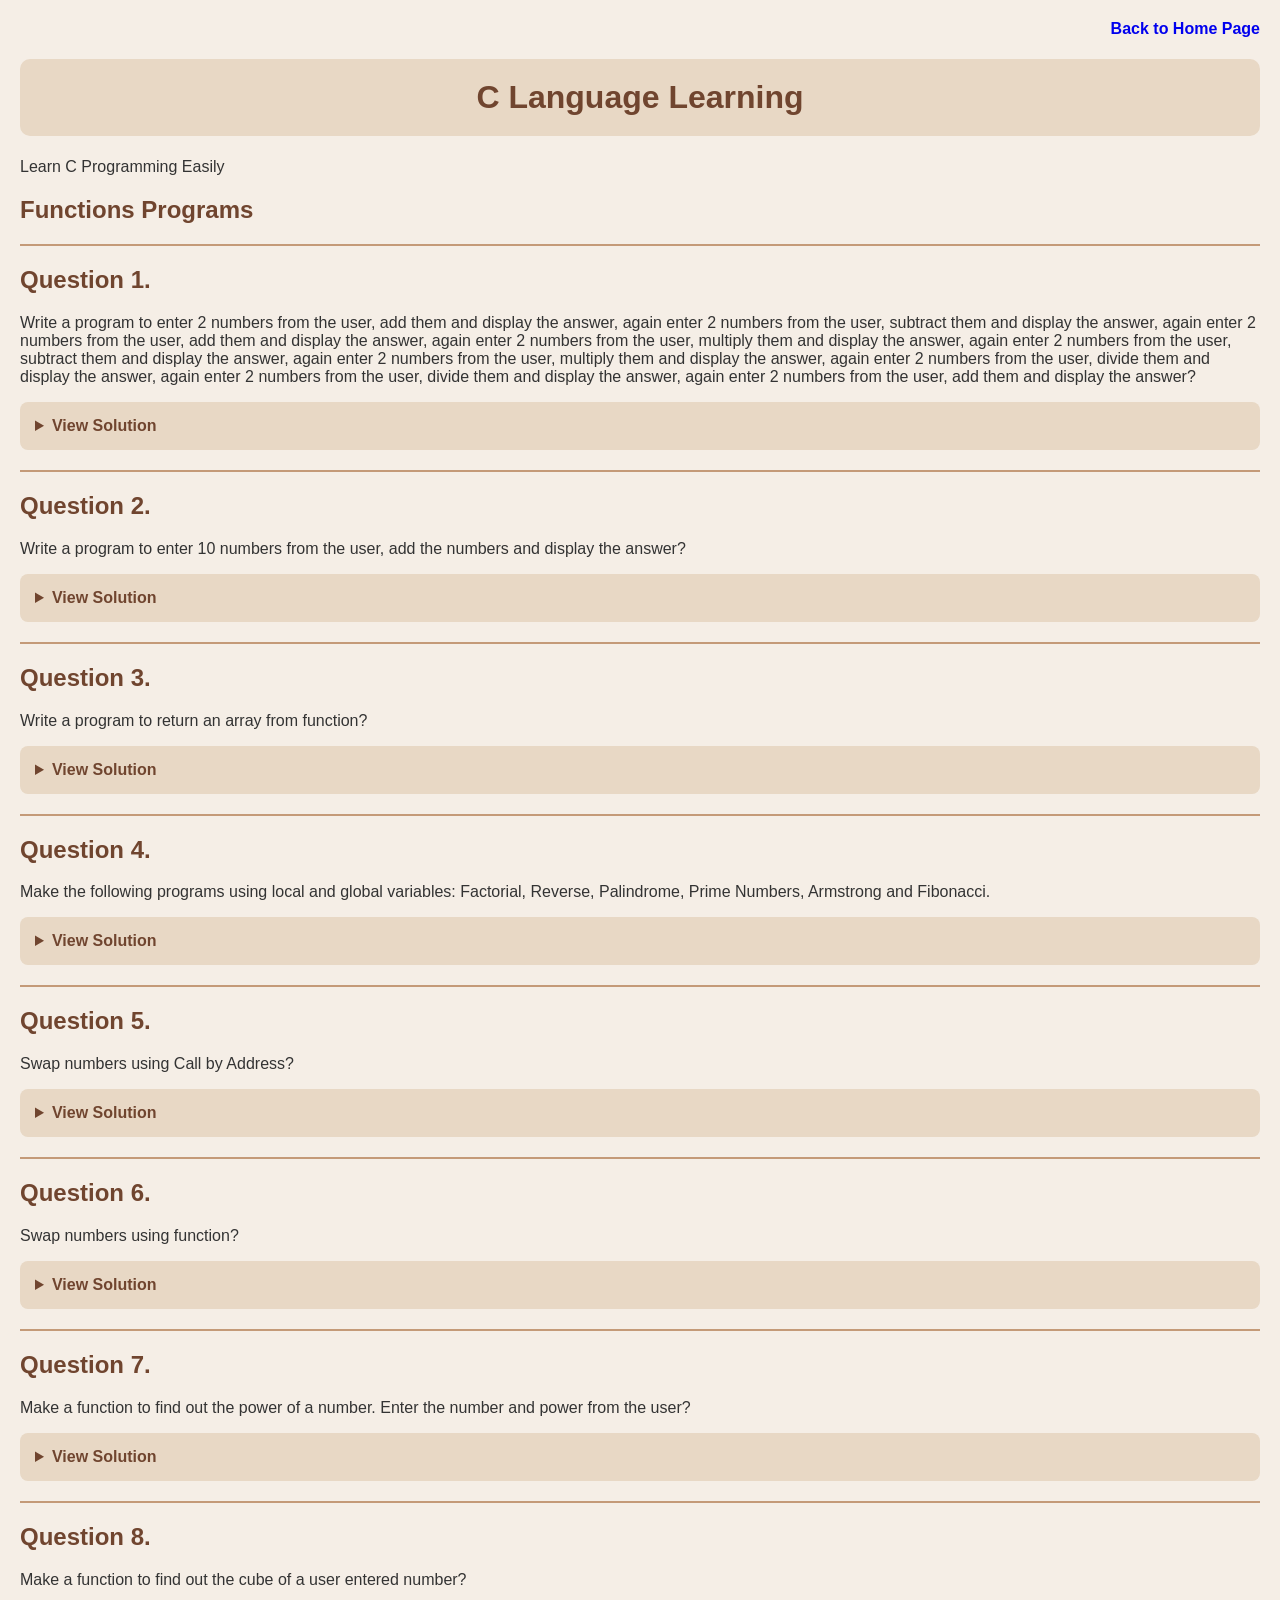
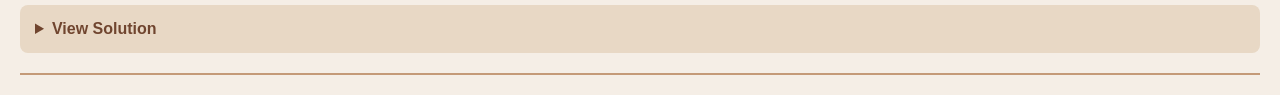
<file: function.html>
<!DOCTYPE html>
<html>
<head>
    <meta name="viewport" content="width=device-width, initial-scale=1.0">
    <title>C Language - Functions</title>
<link rel="stylesheet" href="css/style.css">

</head>
<body>
<p style="text-align:right;">
<a href="c-language.html">Back to Home Page</a>
</p>
    <h1 style="text-align: center;">C Language Learning</h1>
    <p>Learn C Programming Easily</p>

    <h2>Functions Programs</h2>
    <hr>

    <h2>Question 1.</h2>
    <p>Write a program to enter 2 numbers from the user, add them and display the answer, again enter 2 numbers from the user, subtract them and display the answer, again enter 2 numbers from the user, add them and display the answer, again enter 2 numbers from the user, multiply them and display the answer, again enter 2 numbers from the user, subtract them and display the answer, again enter 2 numbers from the user, multiply them and display the answer, again enter 2 numbers from the user, divide them and display the answer, again enter 2 numbers from the user, divide them and display the answer, again enter 2 numbers from the user, add them and display the answer?</p>

    <details>
        <summary>View Solution</summary>
        <h3>C Program Code</h3>
        <pre><code>#include &lt;stdio.h&gt;
#include &lt;conio.h&gt;

void main()
{
    int a,b;

    clrscr();

    printf("Enter two numbers for addition: ");
    scanf("%d%d",&amp;a,&amp;b);
    printf("Addition = %d\n",a+b);

    printf("\nEnter two numbers for subtraction: ");
    scanf("%d%d",&amp;a,&amp;b);
    printf("Subtraction = %d\n",a-b);

    printf("\nEnter two numbers for addition: ");
    scanf("%d%d",&amp;a,&amp;b);
    printf("Addition = %d\n",a+b);

    printf("\nEnter two numbers for multiplication: ");
    scanf("%d%d",&amp;a,&amp;b);
    printf("Multiplication = %d\n",a*b);

    printf("\nEnter two numbers for subtraction: ");
    scanf("%d%d",&amp;a,&amp;b);
    printf("Subtraction = %d\n",a-b);

    printf("\nEnter two numbers for multiplication: ");
    scanf("%d%d",&amp;a,&amp;b);
    printf("Multiplication = %d\n",a*b);

    printf("\nEnter two numbers for division: ");
    scanf("%d%d",&amp;a,&amp;b);
    if(b!=0)
        printf("Division = %d\n",a/b);
    else
        printf("Division not possible\n");

    printf("\nEnter two numbers for division: ");
    scanf("%d%d",&amp;a,&amp;b);
    if(b!=0)
        printf("Division = %d\n",a/b);
    else
        printf("Division not possible\n");

    printf("\nEnter two numbers for addition: ");
    scanf("%d%d",&amp;a,&amp;b);
    printf("Addition = %d\n",a+b);

    getch();
}</code></pre>

        <h3>Sample Output</h3>
        <pre>Enter two numbers for addition: 10 5
Addition = 15

Enter two numbers for subtraction: 20 5
Subtraction = 15

Enter two numbers for addition: 4 6
Addition = 10

Enter two numbers for multiplication: 5 3
Multiplication = 15

Enter two numbers for subtraction: 15 5
Subtraction = 10

Enter two numbers for multiplication: 4 5
Multiplication = 20

Enter two numbers for division: 20 4
Division = 5

Enter two numbers for division: 30 5
Division = 6

Enter two numbers for addition: 7 8
Addition = 15</pre>
    </details>
    <hr>

    <h2>Question 2.</h2>
    <p>Write a program to enter 10 numbers from the user, add the numbers and display the answer?</p>

    <details>
        <summary>View Solution</summary>
        <h3>C Program Code</h3>
        <pre><code>#include &lt;stdio.h&gt;
#include &lt;conio.h&gt;

void main()
{
    int num,sum=0,i;

    clrscr();

    for(i=1;i&lt;=10;i++)
    {
        printf("Enter number: ");
        scanf("%d",&amp;num);

        sum=sum+num;
    }

    printf("Sum = %d",sum);

    getch();
}</code></pre>

        <h3>Sample Output</h3>
        <pre>Enter number: 1
Enter number: 2
Enter number: 3
Enter number: 4
Enter number: 5
Enter number: 6
Enter number: 7
Enter number: 8
Enter number: 9
Enter number: 10
Sum = 55</pre>
    </details>
    <hr>

    <h2>Question 3.</h2>
    <p>Write a program to return an array from function?</p>

    <details>
        <summary>View Solution</summary>
        <h3>C Program Code</h3>
        <pre><code>#include &lt;stdio.h&gt;
#include &lt;conio.h&gt;

int* getArray()
{
    static int a[5];
    int i;

    for(i=0;i&lt;5;i++)
    {
        printf("Enter value: ");
        scanf("%d",&amp;a[i]);
    }

    return a;
}

void main()
{
    int *p,i;

    clrscr();

    p=getArray();

    printf("\nArray values are:\n");

    for(i=0;i&lt;5;i++)
    {
        printf("%d ",p[i]);
    }

    getch();
}</code></pre>

        <h3>Sample Output</h3>
        <pre>Enter value: 10
Enter value: 20
Enter value: 30
Enter value: 40
Enter value: 50

Array values are:
10 20 30 40 50</pre>
    </details>
    <hr>

    <h2>Question 4.</h2>
    <p>Make the following programs using local and global variables: Factorial, Reverse, Palindrome, Prime Numbers, Armstrong and Fibonacci.</p>

    <details>
        <summary>View Solution</summary>

        <h3>1. Factorial</h3>
        <pre><code>#include &lt;stdio.h&gt;
#include &lt;conio.h&gt;

int num;

void main()
{
    int i,fact=1;

    clrscr();

    printf("Enter a number: ");
    scanf("%d",&amp;num);

    for(i=1;i&lt;=num;i++)
    {
        fact=fact*i;
    }

    printf("Factorial = %d",fact);

    getch();
}</code></pre>
        <h3>Sample Output</h3>
        <pre>Enter a number: 5
Factorial = 120</pre>

        <hr>
        <h3>2. Reverse Number</h3>
        <pre><code>#include &lt;stdio.h&gt;
#include &lt;conio.h&gt;

int num;

void main()
{
    int rem,rev=0;

    clrscr();

    printf("Enter a number: ");
    scanf("%d",&amp;num);

    while(num&gt;0)
    {
        rem=num%10;
        rev=rev*10+rem;
        num=num/10;
    }

    printf("Reverse = %d",rev);

    getch();
}</code></pre>
        <h3>Sample Output</h3>
        <pre>Enter a number: 1234
Reverse = 4321</pre>

        <hr>
        <h3>3. Palindrome Number</h3>
        <pre><code>#include &lt;stdio.h&gt;
#include &lt;conio.h&gt;

int num;

void main()
{
    int rem,rev=0,temp;

    clrscr();

    printf("Enter a number: ");
    scanf("%d",&amp;num);

    temp=num;

    while(num&gt;0)
    {
        rem=num%10;
        rev=rev*10+rem;
        num=num/10;
    }

    if(temp==rev)
        printf("Palindrome number");
    else
        printf("Not a palindrome number");

    getch();
}</code></pre>
        <h3>Sample Output</h3>
        <pre>Enter a number: 121
Palindrome number</pre>

        <hr>
        <h3>4. Prime Number</h3>
        <pre><code>#include &lt;stdio.h&gt;
#include &lt;conio.h&gt;

int num;

void main()
{
    int i,count=0;

    clrscr();

    printf("Enter a number: ");
    scanf("%d",&amp;num);

    for(i=1;i&lt;=num;i++)
    {
        if(num%i==0)
        {
            count++;
        }
    }

    if(count==2)
        printf("Prime number");
    else
        printf("Not a prime number");

    getch();
}</code></pre>
        <h3>Sample Output</h3>
        <pre>Enter a number: 7
Prime number</pre>

        <hr>
        <h3>5. Armstrong Number</h3>
        <pre><code>#include &lt;stdio.h&gt;
#include &lt;conio.h&gt;

int num;

void main()
{
    int rem,sum=0,temp;

    clrscr();

    printf("Enter a number: ");
    scanf("%d",&amp;num);

    temp=num;

    while(num&gt;0)
    {
        rem=num%10;
        sum=sum+rem*rem*rem;
        num=num/10;
    }

    if(temp==sum)
        printf("Armstrong number");
    else
        printf("Not an Armstrong number");

    getch();
}</code></pre>
        <h3>Sample Output</h3>
        <pre>Enter a number: 153
Armstrong number</pre>

        <hr>
        <h3>6. Fibonacci Series</h3>
        <pre><code>#include &lt;stdio.h&gt;
#include &lt;conio.h&gt;

int num;

void main()
{
    int a=0,b=1,c,i;

    clrscr();

    printf("Enter number of terms: ");
    scanf("%d",&amp;num);

    for(i=1;i&lt;=num;i++)
    {
        printf("%d ",a);

        c=a+b;
        a=b;
        b=c;
    }

    getch();
}</code></pre>
        <h3>Sample Output</h3>
        <pre>Enter number of terms: 7
0 1 1 2 3 5 8</pre>
    </details>
    <hr>

    <h2>Question 5.</h2>
    <p>Swap numbers using Call by Address?</p>

    <details>
        <summary>View Solution</summary>
        <h3>C Program Code</h3>
        <pre><code>#include &lt;stdio.h&gt;
#include &lt;conio.h&gt;

void swap(int *a,int *b)
{
    int temp;

    temp=*a;
    *a=*b;
    *b=temp;
}

void main()
{
    int a,b;

    clrscr();

    printf("Enter two numbers: ");
    scanf("%d%d",&amp;a,&amp;b);

    swap(&amp;a,&amp;b);

    printf("After swapping:\n");
    printf("a = %d\n",a);
    printf("b = %d",b);

    getch();
}</code></pre>

        <h3>Sample Output</h3>
        <pre>Enter two numbers: 10 20

After swapping:
a = 20
b = 10</pre>
    </details>
    <hr>

    <h2>Question 6.</h2>
    <p>Swap numbers using function?</p>

    <details>
        <summary>View Solution</summary>
        <h3>C Program Code</h3>
        <pre><code>#include &lt;stdio.h&gt;
#include &lt;conio.h&gt;

void swap()
{
    int a,b,temp;

    printf("Enter two numbers: ");
    scanf("%d%d",&amp;a,&amp;b);

    temp=a;
    a=b;
    b=temp;

    printf("After swapping:\n");
    printf("a = %d\n",a);
    printf("b = %d",b);
}

void main()
{
    clrscr();

    swap();

    getch();
}</code></pre>

        <h3>Sample Output</h3>
        <pre>Enter two numbers: 10 20

After swapping:
a = 20
b = 10</pre>
    </details>
    <hr>

    <h2>Question 7.</h2>
    <p>Make a function to find out the power of a number. Enter the number and power from the user?</p>

    <details>
        <summary>View Solution</summary>
        <h3>C Program Code</h3>
        <pre><code>#include &lt;stdio.h&gt;
#include &lt;conio.h&gt;

int power(int num,int p)
{
    int i,ans=1;

    for(i=1;i&lt;=p;i++)
    {
        ans=ans*num;
    }

    return ans;
}

void main()
{
    int num,p,ans;

    clrscr();

    printf("Enter a number: ");
    scanf("%d",&amp;num);

    printf("Enter power: ");
    scanf("%d",&amp;p);

    ans=power(num,p);

    printf("Answer = %d",ans);

    getch();
}</code></pre>

        <h3>Sample Output</h3>
        <pre>Enter a number: 2
Enter power: 3
Answer = 8</pre>
    </details>
    <hr>

    <h2>Question 8.</h2>
    <p>Make a function to find out the cube of a user entered number?</p>

    <details>
        <summary>View Solution</summary>
        <h3>C Program Code</h3>
        <pre><code>#include &lt;stdio.h&gt;
#include &lt;conio.h&gt;

int cube(int num)
{
    return num*num*num;
}

void main()
{
    int num,ans;

    clrscr();

    printf("Enter a number: ");
    scanf("%d",&amp;num);

    ans=cube(num);

    printf("Cube = %d",ans);

    getch();
}</code></pre>

        <h3>Sample Output</h3>
        <pre>Enter a number: 5
Cube = 125</pre>
    </details>
    <hr>

</body>
</html>
</file>
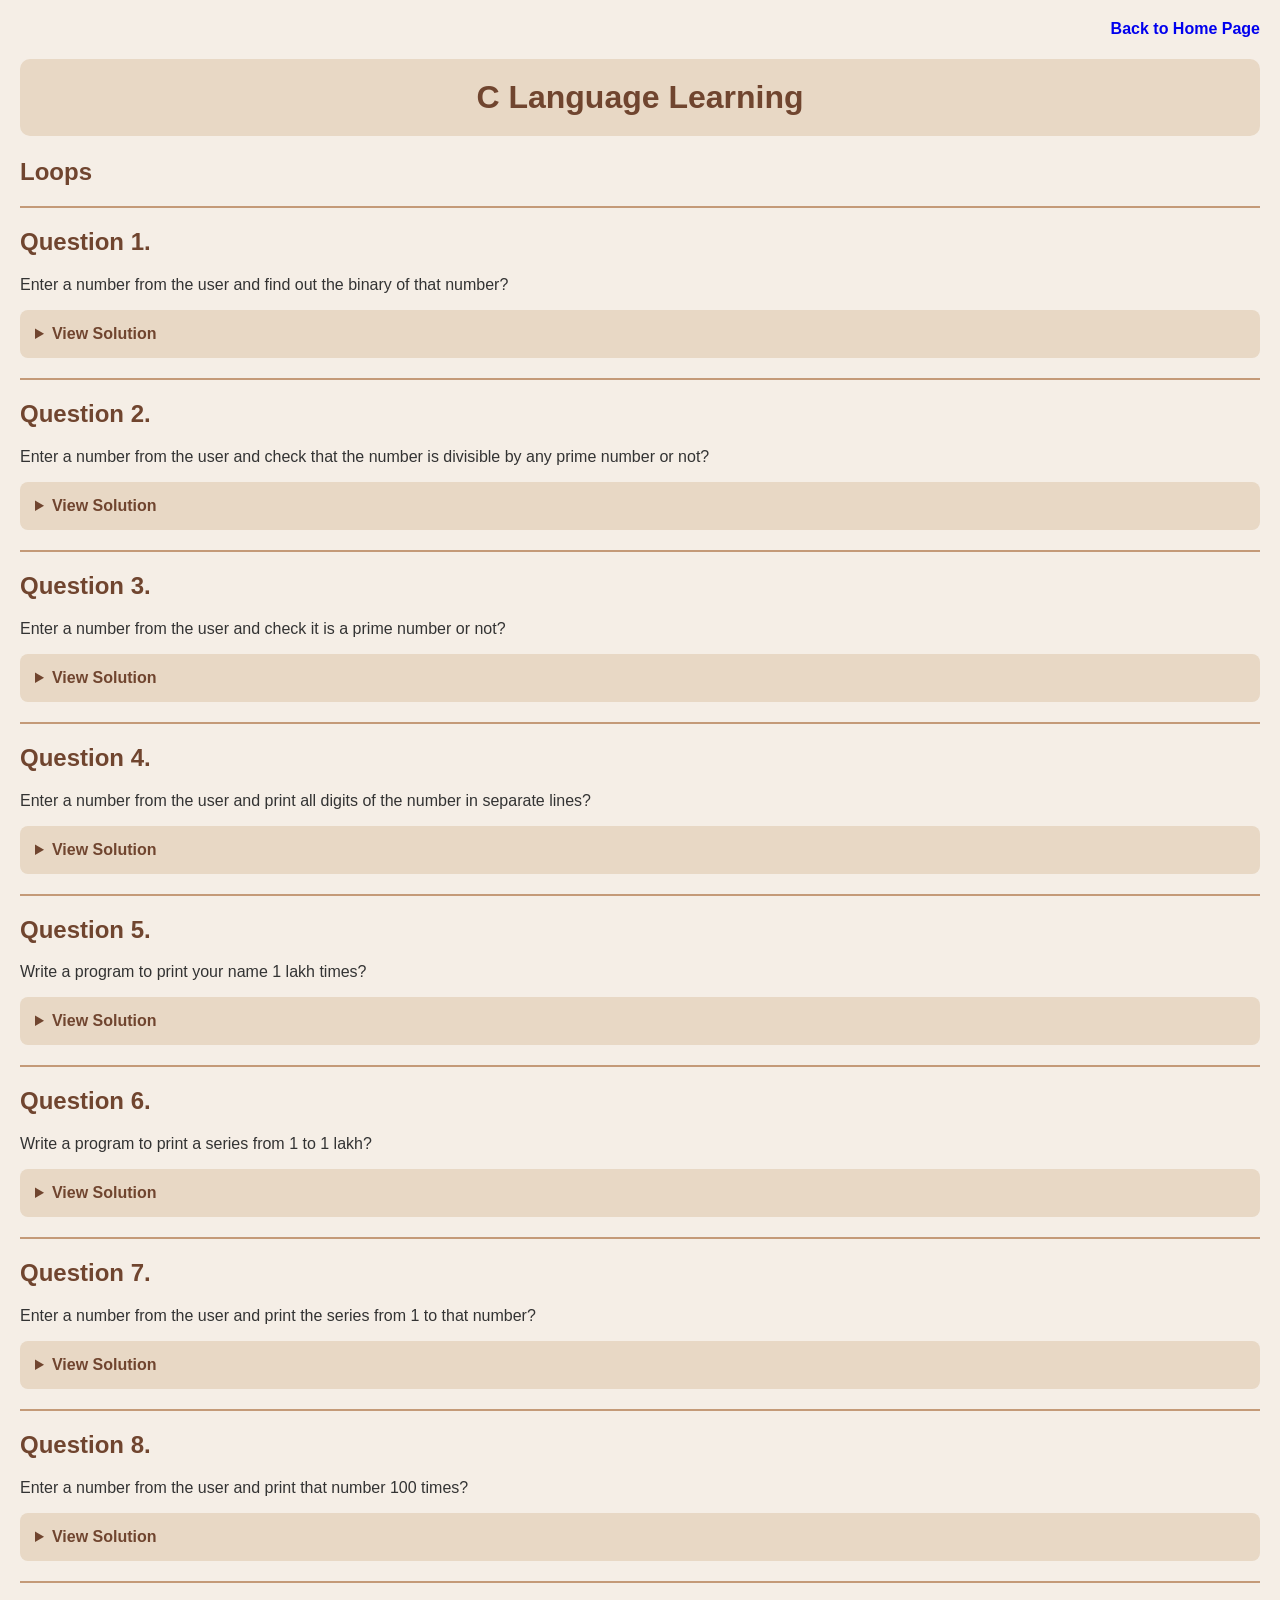
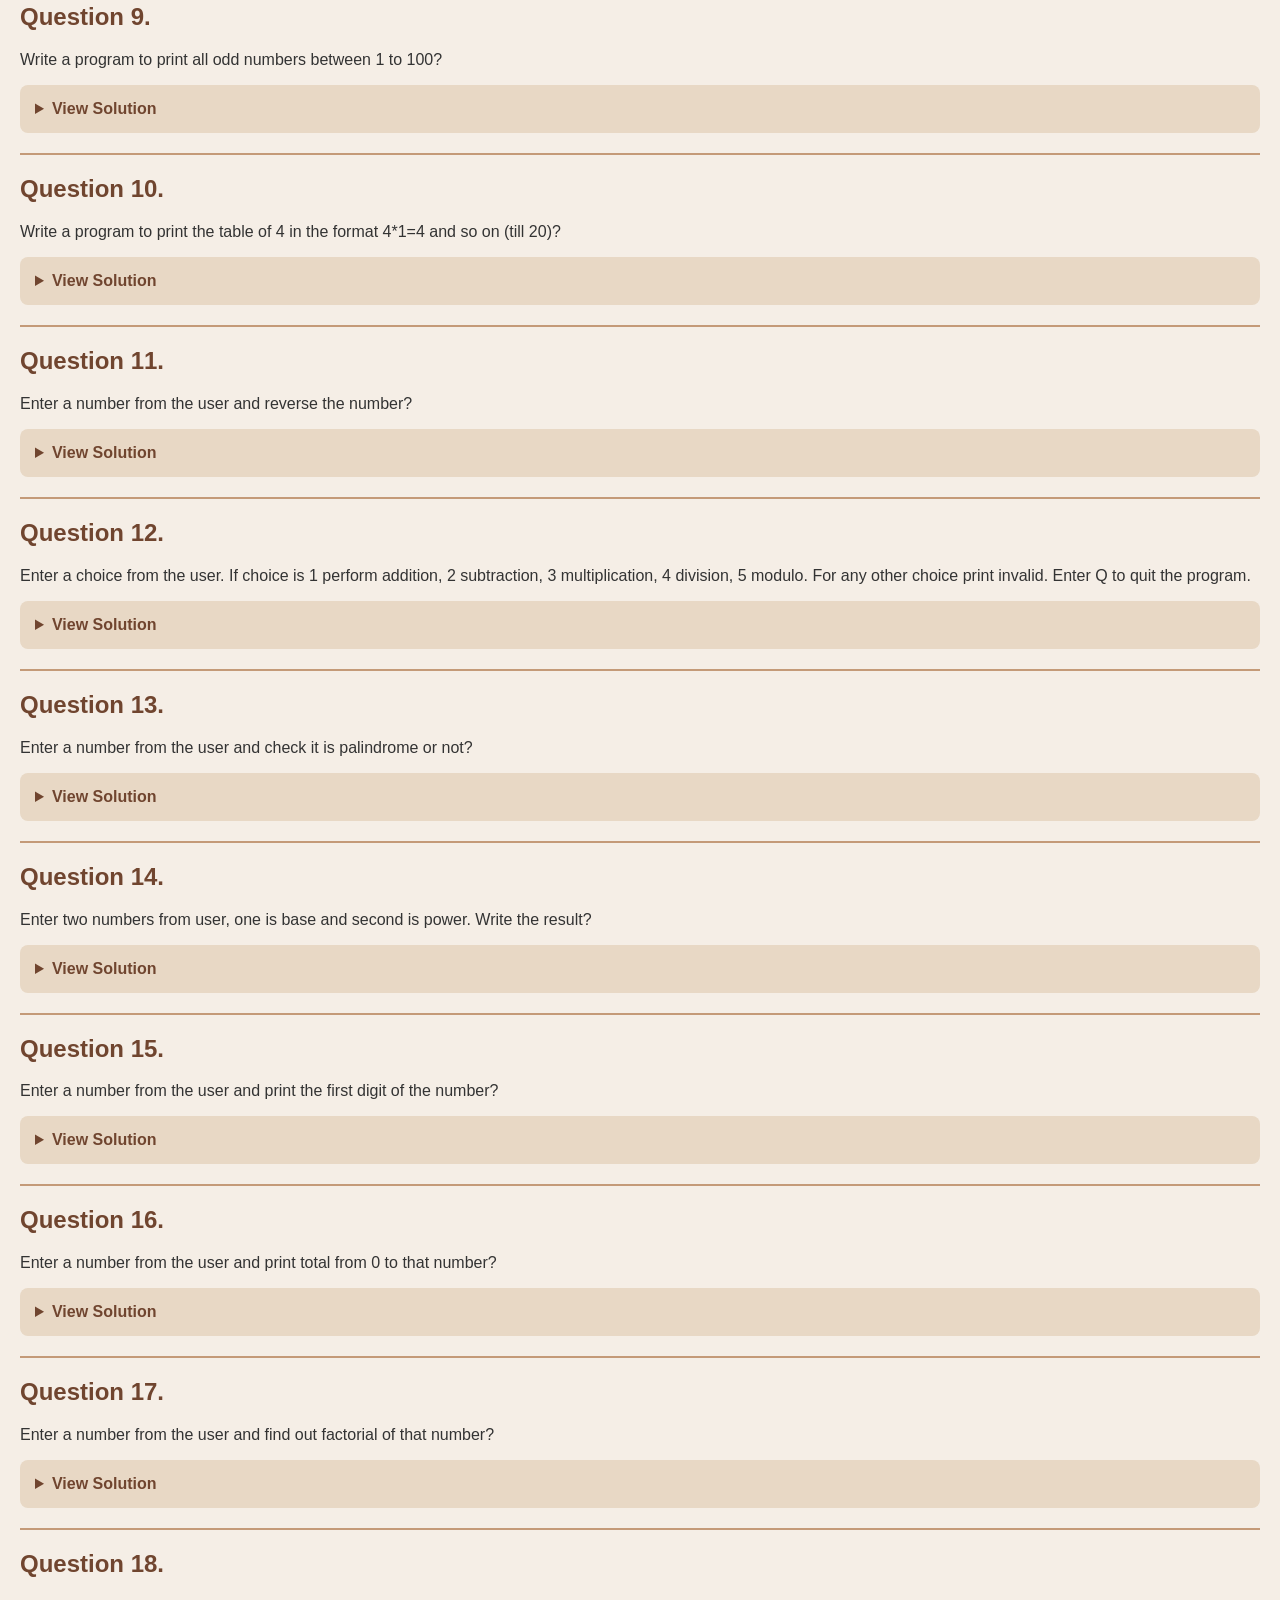
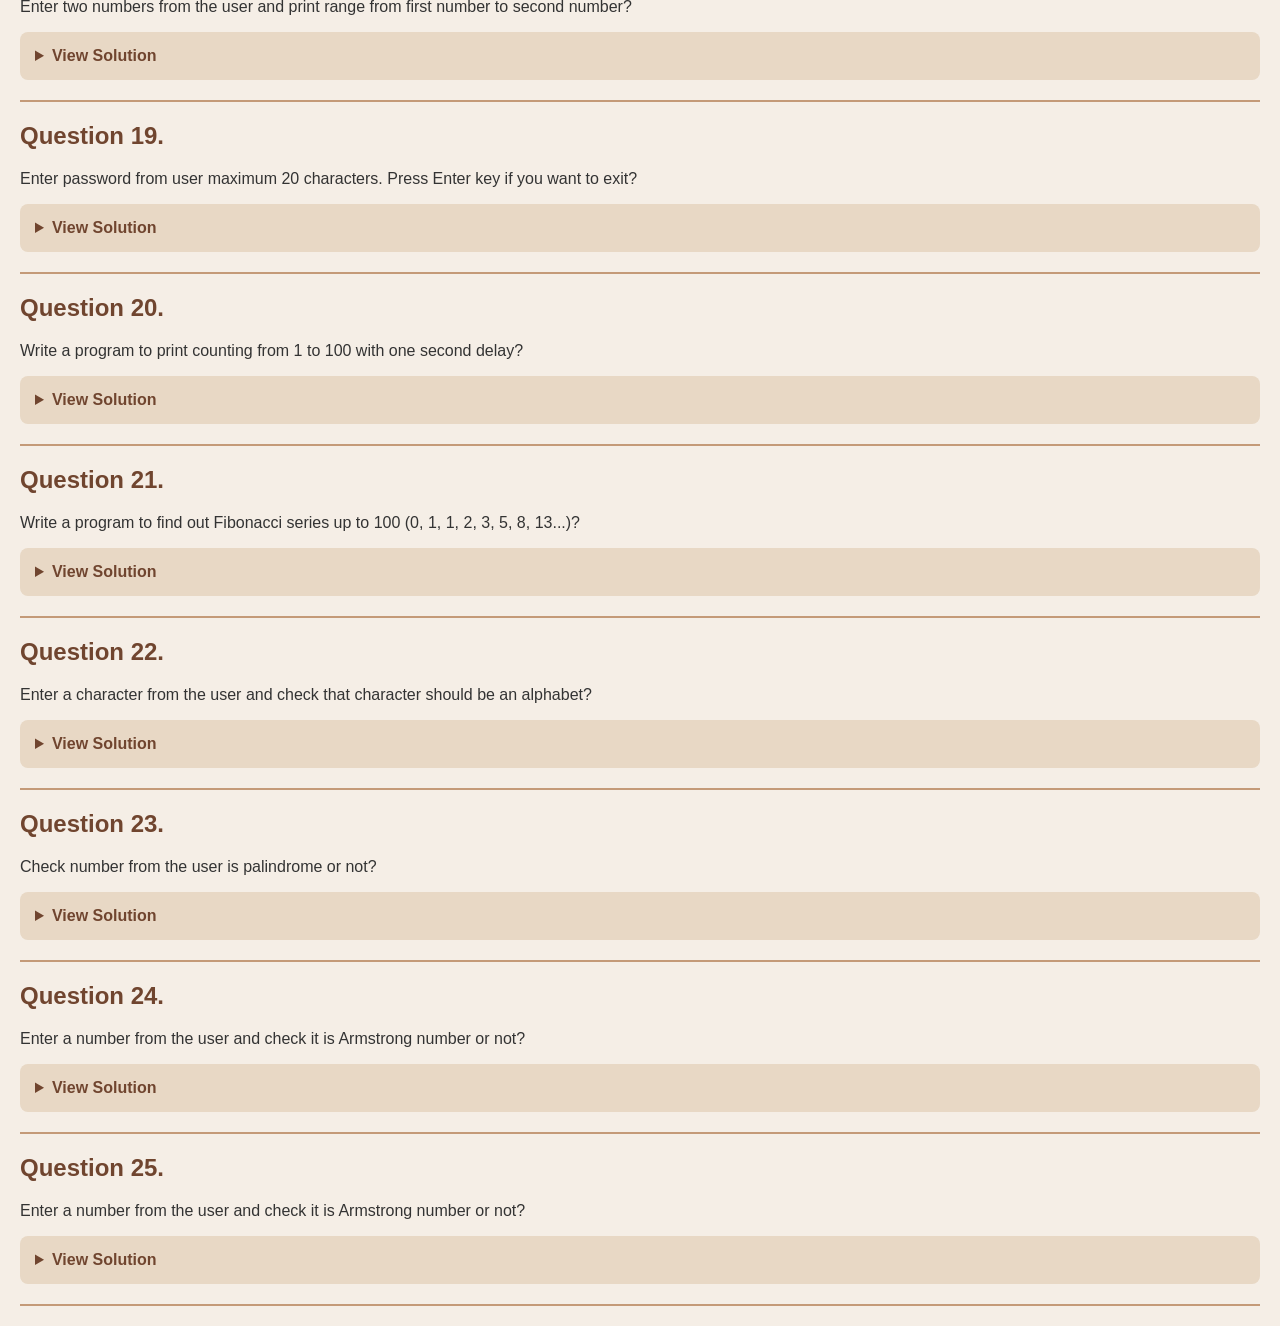
<file: loops.html>
<!DOCTYPE html>
<html>
<head>
    <meta name="viewport" content="width=device-width, initial-scale=1.0">
    <title>C Language - Loops</title>
<link rel="stylesheet" href="css/style.css">

</head>
<body>
<p style="text-align:right;">
<a href="c-language.html">Back to Home Page</a>
</p>
<h1 style="text-align: center;">C Language Learning</h1>

<h2>Loops</h2>

<hr>

<h2>Question 1.</h2>
<p>Enter a number from the user and find out the binary of that number?</p>

<details>
<summary>View Solution</summary>

<h3>C Program Code</h3>
<pre><code>
#include &lt;stdio.h&gt;
#include &lt;conio.h&gt;

void main()
{
    int num, rem, i=0;
    int a[32];

    clrscr();

    printf("Enter a number: ");
    scanf("%d", &amp;num);

    if(num==0)
    {
        printf("Binary = 0");
    }
    else
    {
        while(num&gt;0)
        {
            rem=num%2;
            a[i]=rem;
            num=num/2;
            i++;
        }

        printf("Binary = ");

        for(i=i-1; i&gt;=0; i--)
        {
            printf("%d", a[i]);
        }
    }

    getch();
}
</code></pre>

<h3>Sample Output</h3>
<pre>
Enter a number: 10
Binary = 1010
</pre>
</details>

<hr>

<h2>Question 2.</h2>
<p>Enter a number from the user and check that the number is divisible by any prime number or not?</p>

<details>
<summary>View Solution</summary>

<h3>C Program Code</h3>
<pre><code>
#include &lt;stdio.h&gt;
#include &lt;conio.h&gt;

void main()
{
    int num, i, j, flag, found=0;

    clrscr();

    printf("Enter a number: ");
    scanf("%d", &amp;num);

    for(i=2; i&lt;num; i++)
    {
        flag=0;

        for(j=2; j&lt;i; j++)
        {
            if(i%j==0)
            {
                flag=1;
                break;
            }
        }

        if(flag==0 &amp;&amp; num%i==0)
        {
            printf("Divisible by prime number %d", i);
            found=1;
            break;
        }
    }

    if(found==0)
    {
        printf("Not divisible by any smaller prime number");
    }

    getch();
}
</code></pre>

<h3>Sample Output</h3>
<pre>
Enter a number: 15
Divisible by prime number 3
</pre>
</details>

<hr>

<h2>Question 3.</h2>
<p>Enter a number from the user and check it is a prime number or not?</p>

<details>
<summary>View Solution</summary>

<h3>C Program Code</h3>
<pre><code>
#include &lt;stdio.h&gt;
#include &lt;conio.h&gt;

void main()
{
    int num, i, flag=0;

    clrscr();

    printf("Enter a number: ");
    scanf("%d", &amp;num);

    for(i=2; i&lt;num; i++)
    {
        if(num%i==0)
        {
            flag=1;
            break;
        }
    }

    if(num&gt;1 &amp;&amp; flag==0)
        printf("Prime Number");
    else
        printf("Not a Prime Number");

    getch();
}
</code></pre>

<h3>Sample Output</h3>
<pre>
Enter a number: 7
Prime Number
</pre>
</details>

<hr>

<h2>Question 4.</h2>
<p>Enter a number from the user and print all digits of the number in separate lines?</p>

<details>
<summary>View Solution</summary>

<h3>C Program Code</h3>
<pre><code>
#include &lt;stdio.h&gt;
#include &lt;conio.h&gt;

void main()
{
    int num, i=0, j;
    int a[10];

    clrscr();

    printf("Enter a number: ");
    scanf("%d", &amp;num);

    if(num&lt;0)
        num=-num;

    if(num==0)
        printf("0\n");

    while(num&gt;0)
    {
        a[i]=num%10;
        num=num/10;
        i++;
    }

    for(j=i-1; j&gt;=0; j--)
    {
        printf("%d\n", a[j]);
    }

    getch();
}
</code></pre>

<h3>Sample Output</h3>
<pre>
Enter a number: 1234
1
2
3
4
</pre>
</details>

<hr>

<h2>Question 5.</h2>
<p>Write a program to print your name 1 lakh times?</p>

<details>
<summary>View Solution</summary>

<h3>C Program Code</h3>
<pre><code>
#include &lt;stdio.h&gt;
#include &lt;conio.h&gt;

void main()
{
    int i;

    clrscr();

    for(i=1; i&lt;=100000; i++)
    {
        printf("Simran\n");
    }

    getch();
}
</code></pre>

<h3>Sample Output</h3>
<pre>
Simran
Simran
Simran
Simran
...
(Printed 1 lakh times)
</pre>
</details>

<hr>

<h2>Question 6.</h2>
<p>Write a program to print a series from 1 to 1 lakh?</p>

<details>
<summary>View Solution</summary>

<h3>C Program Code</h3>
<pre><code>
#include &lt;stdio.h&gt;
#include &lt;conio.h&gt;

void main()
{
    int i;

    clrscr();

    for(i=1; i&lt;=100000; i++)
    {
        printf("%d\n", i);
    }

    getch();
}
</code></pre>

<h3>Sample Output</h3>
<pre>
1
2
3
4
5
...
99998
99999
100000
</pre>
</details>

<hr>

<h2>Question 7.</h2>
<p>Enter a number from the user and print the series from 1 to that number?</p>

<details>
<summary>View Solution</summary>

<h3>C Program Code</h3>
<pre><code>
#include &lt;stdio.h&gt;
#include &lt;conio.h&gt;

void main()
{
    int num, i;

    clrscr();

    printf("Enter a number: ");
    scanf("%d", &amp;num);

    for(i=1; i&lt;=num; i++)
    {
        printf("%d\n", i);
    }

    getch();
}
</code></pre>

<h3>Sample Output</h3>
<pre>
Enter a number: 5
1
2
3
4
5
</pre>
</details>

<hr>

<h2>Question 8.</h2>
<p>Enter a number from the user and print that number 100 times?</p>

<details>
<summary>View Solution</summary>

<h3>C Program Code</h3>
<pre><code>
#include &lt;stdio.h&gt;
#include &lt;conio.h&gt;

void main()
{
    int num, i;

    clrscr();

    printf("Enter a number: ");
    scanf("%d", &amp;num);

    for(i=1; i&lt;=100; i++)
    {
        printf("%d\n", num);
    }

    getch();
}
</code></pre>

<h3>Sample Output</h3>
<pre>
Enter a number: 5
5
5
5
5
...
(Printed 100 times)
</pre>
</details>

<hr>

<h2>Question 9.</h2>
<p>Write a program to print all odd numbers between 1 to 100?</p>

<details>
<summary>View Solution</summary>

<h3>C Program Code</h3>
<pre><code>
#include &lt;stdio.h&gt;
#include &lt;conio.h&gt;

void main()
{
    int i;

    clrscr();

    for(i=1; i&lt;=100; i++)
    {
        if(i%2!=0)
        {
            printf("%d\n", i);
        }
    }

    getch();
}
</code></pre>

<h3>Sample Output</h3>
<pre>
1
3
5
7
9
...
95
97
99
</pre>
</details>

<hr>

<h2>Question 10.</h2>
<p>Write a program to print the table of 4 in the format 4*1=4 and so on (till 20)?</p>

<details>
<summary>View Solution</summary>

<h3>C Program Code</h3>
<pre><code>
#include &lt;stdio.h&gt;
#include &lt;conio.h&gt;

void main()
{
    int i;

    clrscr();

    for(i=1; i&lt;=20; i++)
    {
        printf("4 * %d = %d\n", i, 4*i);
    }

    getch();
}
</code></pre>

<h3>Sample Output</h3>
<pre>
4 * 1 = 4
4 * 2 = 8
4 * 3 = 12
4 * 4 = 16
...
4 * 20 = 80
</pre>
</details>

<hr>

<h2>Question 11.</h2>
<p>Enter a number from the user and reverse the number?</p>

<details>
<summary>View Solution</summary>

<h3>C Program Code</h3>
<pre><code>
#include &lt;stdio.h&gt;
#include &lt;conio.h&gt;

void main()
{
    int num, rem, rev=0;

    clrscr();

    printf("Enter a number: ");
    scanf("%d", &amp;num);

    while(num&gt;0)
    {
        rem=num%10;
        rev=rev*10+rem;
        num=num/10;
    }

    printf("Reverse = %d", rev);

    getch();
}
</code></pre>

<h3>Sample Output</h3>
<pre>
Enter a number: 1234
Reverse = 4321
</pre>
</details>

<hr>

<h2>Question 12.</h2>
<p>Enter a choice from the user. If choice is 1 perform addition, 2 subtraction, 3 multiplication, 4 division, 5 modulo. For any other choice print invalid. Enter Q to quit the program.</p>

<details>
<summary>View Solution</summary>

<h3>C Program Code</h3>
<pre><code>
#include &lt;stdio.h&gt;
#include &lt;conio.h&gt;

void main()
{
    int a, b;
    char ch;

    clrscr();

    while(1)
    {
        printf("\n1. Addition");
        printf("\n2. Subtraction");
        printf("\n3. Multiplication");
        printf("\n4. Division");
        printf("\n5. Modulo");
        printf("\nEnter choice or Q to quit: ");

        scanf(" %c", &amp;ch);

        if(ch=='Q' || ch=='q')
        {
            break;
        }

        if(ch&gt;='1' &amp;&amp; ch&lt;='5')
        {
            printf("Enter two numbers: ");
            scanf("%d %d", &amp;a, &amp;b);

            switch(ch)
            {
                case '1':
                    printf("Addition = %d", a+b);
                    break;

                case '2':
                    printf("Subtraction = %d", a-b);
                    break;

                case '3':
                    printf("Multiplication = %d", a*b);
                    break;

                case '4':
                    if(b!=0)
                        printf("Division = %d", a/b);
                    else
                        printf("Division not possible");
                    break;

                case '5':
                    if(b!=0)
                        printf("Modulo = %d", a%b);
                    else
                        printf("Modulo not possible");
                    break;
            }
        }
        else
        {
            printf("Invalid Choice");
        }
    }

    getch();
}
</code></pre>

<h3>Sample Output</h3>
<pre>
1. Addition
2. Subtraction
3. Multiplication
4. Division
5. Modulo
Enter choice or Q to quit: 1

Enter two numbers: 10 5
Addition = 15

Enter choice or Q to quit: Q
</pre>
</details>

<hr>

<h2>Question 13.</h2>
<p>Enter a number from the user and check it is palindrome or not?</p>

<details>
<summary>View Solution</summary>

<h3>C Program Code</h3>
<pre><code>
#include &lt;stdio.h&gt;
#include &lt;conio.h&gt;

void main()
{
    int num, temp, rem, rev=0;

    clrscr();

    printf("Enter a number: ");
    scanf("%d", &amp;num);

    temp=num;

    while(num&gt;0)
    {
        rem=num%10;
        rev=rev*10+rem;
        num=num/10;
    }

    if(temp==rev)
        printf("Palindrome Number");
    else
        printf("Not a Palindrome Number");

    getch();
}
</code></pre>

<h3>Sample Output</h3>
<pre>
Enter a number: 121
Palindrome Number
</pre>
</details>

<hr>

<h2>Question 14.</h2>
<p>Enter two numbers from user, one is base and second is power. Write the result?</p>

<details>
<summary>View Solution</summary>

<h3>C Program Code</h3>
<pre><code>
#include &lt;stdio.h&gt;
#include &lt;conio.h&gt;

void main()
{
    int base, power, i, result=1;

    clrscr();

    printf("Enter base: ");
    scanf("%d", &amp;base);

    printf("Enter power: ");
    scanf("%d", &amp;power);

    for(i=1; i&lt;=power; i++)
    {
        result=result*base;
    }

    printf("Result = %d", result);

    getch();
}
</code></pre>

<h3>Sample Output</h3>
<pre>
Enter base: 2
Enter power: 3
Result = 8
</pre>
</details>

<hr>

<h2>Question 15.</h2>
<p>Enter a number from the user and print the first digit of the number?</p>

<details>
<summary>View Solution</summary>

<h3>C Program Code</h3>
<pre><code>
#include &lt;stdio.h&gt;
#include &lt;conio.h&gt;

void main()
{
    int num;

    clrscr();

    printf("Enter a number: ");
    scanf("%d", &amp;num);

    if(num&lt;0)
        num=-num;

    while(num&gt;=10)
    {
        num=num/10;
    }

    printf("First digit = %d", num);

    getch();
}
</code></pre>

<h3>Sample Output</h3>
<pre>
Enter a number: 5678
First digit = 5
</pre>
</details>

<hr>

<h2>Question 16.</h2>
<p>Enter a number from the user and print total from 0 to that number?</p>

<details>
<summary>View Solution</summary>

<h3>C Program Code</h3>
<pre><code>
#include &lt;stdio.h&gt;
#include &lt;conio.h&gt;

void main()
{
    int num, i, sum=0;

    clrscr();

    printf("Enter a number: ");
    scanf("%d", &amp;num);

    for(i=0; i&lt;=num; i++)
    {
        sum=sum+i;
    }

    printf("Total = %d", sum);

    getch();
}
</code></pre>

<h3>Sample Output</h3>
<pre>
Enter a number: 5
Total = 15
</pre>
</details>

<hr>

<h2>Question 17.</h2>
<p>Enter a number from the user and find out factorial of that number?</p>

<details>
<summary>View Solution</summary>

<h3>C Program Code</h3>
<pre><code>
#include &lt;stdio.h&gt;
#include &lt;conio.h&gt;

void main()
{
    int num, i;
    long fact=1;

    clrscr();

    printf("Enter a number: ");
    scanf("%d", &amp;num);

    for(i=1; i&lt;=num; i++)
    {
        fact=fact*i;
    }

    printf("Factorial = %ld", fact);

    getch();
}
</code></pre>

<h3>Sample Output</h3>
<pre>
Enter a number: 5
Factorial = 120
</pre>
</details>

<hr>

<h2>Question 18.</h2>
<p>Enter two numbers from the user and print range from first number to second number?</p>

<details>
<summary>View Solution</summary>

<h3>C Program Code</h3>
<pre><code>
#include &lt;stdio.h&gt;
#include &lt;conio.h&gt;

void main()
{
    int a, b, i;

    clrscr();

    printf("Enter first number: ");
    scanf("%d", &amp;a);

    printf("Enter second number: ");
    scanf("%d", &amp;b);

    if(a&lt;=b)
    {
        for(i=a; i&lt;=b; i++)
        {
            printf("%d\n", i);
        }
    }
    else
    {
        for(i=a; i&gt;=b; i--)
        {
            printf("%d\n", i);
        }
    }

    getch();
}
</code></pre>

<h3>Sample Output</h3>
<pre>
Enter first number: 5
Enter second number: 10

5
6
7
8
9
10
</pre>
</details>

<hr>

<h2>Question 19.</h2>
<p>Enter password from user maximum 20 characters. Press Enter key if you want to exit?</p>

<details>
<summary>View Solution</summary>

<h3>C Program Code</h3>
<pre><code>
#include &lt;stdio.h&gt;
#include &lt;conio.h&gt;

void main()
{
    char ch;
    int i=0;

    clrscr();

    printf("Enter password: ");

    while(i&lt;20)
    {
        ch=getch();

        if(ch==13)
        {
            break;
        }

        printf("*");
        i++;
    }

    printf("\nPassword entered");

    getch();
}
</code></pre>

<h3>Sample Output</h3>
<pre>
Enter password: ******

Password entered
</pre>
</details>

<hr>

<h2>Question 20.</h2>
<p>Write a program to print counting from 1 to 100 with one second delay?</p>

<details>
<summary>View Solution</summary>

<h3>C Program Code</h3>
<pre><code>
#include &lt;stdio.h&gt;
#include &lt;conio.h&gt;
#include &lt;dos.h&gt;

void main()
{
    int i;

    clrscr();

    for(i=1; i&lt;=100; i++)
    {
        printf("%d\n", i);
        delay(1000);
    }

    getch();
}
</code></pre>

<h3>Sample Output</h3>
<pre>
1
2
3
4
5
...
100

(Each number appears after 1 second)
</pre>
</details>

<hr>

<h2>Question 21.</h2>
<p>Write a program to find out Fibonacci series up to 100 (0, 1, 1, 2, 3, 5, 8, 13...)?</p>

<details>
<summary>View Solution</summary>

<h3>C Program Code</h3>
<pre><code>
#include &lt;stdio.h&gt;
#include &lt;conio.h&gt;

void main()
{
    int a=0, b=1, c;

    clrscr();

    while(a&lt;=100)
    {
        printf("%d ", a);

        c=a+b;
        a=b;
        b=c;
    }

    getch();
}
</code></pre>

<h3>Sample Output</h3>
<pre>
0 1 1 2 3 5 8 13 21 34 55 89
</pre>
</details>

<hr>

<h2>Question 22.</h2>
<p>Enter a character from the user and check that character should be an alphabet?</p>

<details>
<summary>View Solution</summary>

<h3>C Program Code</h3>
<pre><code>
#include &lt;stdio.h&gt;
#include &lt;conio.h&gt;

void main()
{
    char ch;

    clrscr();

    printf("Enter a character: ");
    scanf("%c", &amp;ch);

    if((ch&gt;='A' &amp;&amp; ch&lt;='Z') ||
       (ch&gt;='a' &amp;&amp; ch&lt;='z'))
    {
        printf("It is an Alphabet");
    }
    else
    {
        printf("It is not an Alphabet");
    }

    getch();
}
</code></pre>

<h3>Sample Output</h3>
<pre>
Enter a character: A
It is an Alphabet
</pre>
</details>

<hr>

<h2>Question 23.</h2>
<p>Check number from the user is palindrome or not?</p>

<details>
<summary>View Solution</summary>

<h3>C Program Code</h3>
<pre><code>
#include &lt;stdio.h&gt;
#include &lt;conio.h&gt;

void main()
{
    int num, temp, rem, rev=0;

    clrscr();

    printf("Enter a number: ");
    scanf("%d", &amp;num);

    temp=num;

    while(num&gt;0)
    {
        rem=num%10;
        rev=rev*10+rem;
        num=num/10;
    }

    if(temp==rev)
        printf("Palindrome Number");
    else
        printf("Not a Palindrome Number");

    getch();
}
</code></pre>

<h3>Sample Output</h3>
<pre>
Enter a number: 121
Palindrome Number
</pre>
</details>

<hr>

<h2>Question 24.</h2>
<p>Enter a number from the user and check it is Armstrong number or not?</p>

<details>
<summary>View Solution</summary>

<h3>C Program Code</h3>
<pre><code>
#include &lt;stdio.h&gt;
#include &lt;conio.h&gt;

void main()
{
    int num, temp, rem, count=0;
    int i, power, sum=0;

    clrscr();

    printf("Enter a number: ");
    scanf("%d", &amp;num);

    temp=num;

    while(temp&gt;0)
    {
        count++;
        temp=temp/10;
    }

    temp=num;

    while(temp&gt;0)
    {
        rem=temp%10;
        power=1;

        for(i=1; i&lt;=count; i++)
        {
            power=power*rem;
        }

        sum=sum+power;
        temp=temp/10;
    }

    if(sum==num)
        printf("Armstrong Number");
    else
        printf("Not an Armstrong Number");

    getch();
}
</code></pre>

<h3>Sample Output</h3>
<pre>
Enter a number: 153
Armstrong Number
</pre>
</details>

<hr>

<h2>Question 25.</h2>
<p>Enter a number from the user and check it is Armstrong number or not?</p>

<details>
<summary>View Solution</summary>

<h3>C Program Code</h3>
<pre><code>
#include &lt;stdio.h&gt;
#include &lt;conio.h&gt;

void main()
{
    int num, temp, rem, count=0;
    int i, power, sum=0;

    clrscr();

    printf("Enter a number: ");
    scanf("%d", &amp;num);

    temp=num;

    while(temp&gt;0)
    {
        count++;
        temp=temp/10;
    }

    temp=num;

    while(temp&gt;0)
    {
        rem=temp%10;
        power=1;

        for(i=1; i&lt;=count; i++)
        {
            power=power*rem;
        }

        sum=sum+power;
        temp=temp/10;
    }

    if(sum==num)
        printf("Armstrong Number");
    else
        printf("Not an Armstrong Number");

    getch();
}
</code></pre>

<h3>Sample Output</h3>
<pre>
Enter a number: 370
Armstrong Number
</pre>
</details>

<hr>

</body>
</html>
</file>
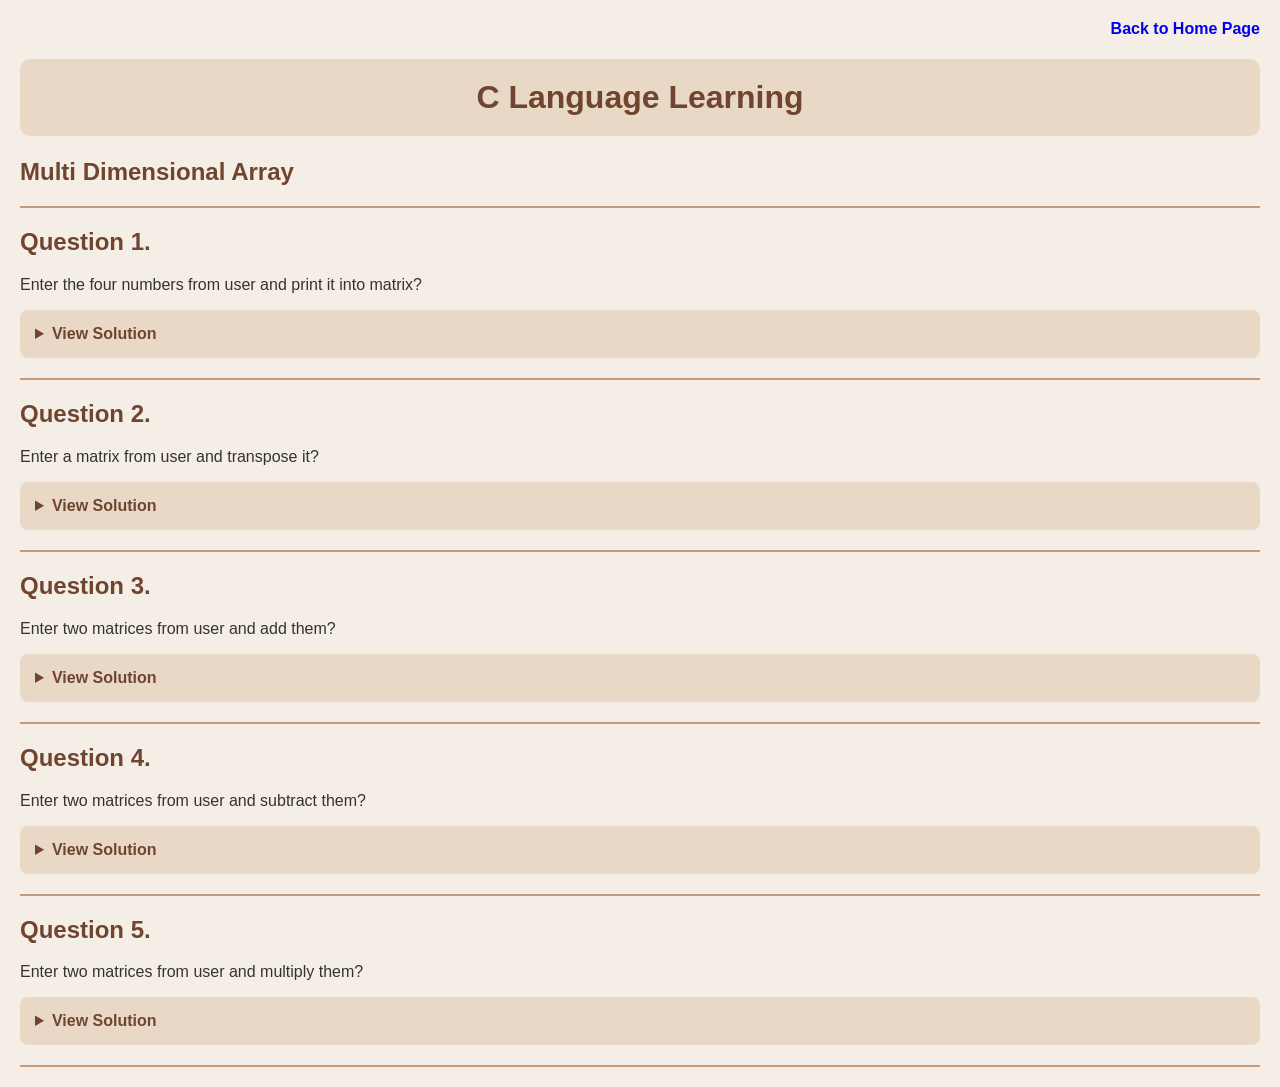
<file: multi-dimensional.html>
<!DOCTYPE html>
<html>
<head>
    <meta name="viewport" content="width=device-width, initial-scale=1.0">
    <title>C Language - Multi Dimensional Array</title>
<link rel="stylesheet" href="css/style.css">

</head>
<body>
<p style="text-align:right;">
<a href="c-language.html">Back to Home Page</a>
</p>
<h1 style="text-align: center;">C Language Learning</h1>

<h2>Multi Dimensional Array</h2>

<hr>

<h2>Question 1.</h2>
<p>Enter the four numbers from user and print it into matrix?</p>

<details>
<summary>View Solution</summary>

<h3>C Program Code</h3>
<pre><code>
#include &lt;stdio.h&gt;
#include &lt;conio.h&gt;

void main()
{
    int a[2][2];
    int i, j;

    clrscr();

    printf("Enter four numbers:\n");

    for(i=0; i&lt;2; i++)
    {
        for(j=0; j&lt;2; j++)
        {
            scanf("%d", &amp;a[i][j]);
        }
    }

    printf("Matrix is:\n");

    for(i=0; i&lt;2; i++)
    {
        for(j=0; j&lt;2; j++)
        {
            printf("%d\t", a[i][j]);
        }
        printf("\n");
    }

    getch();
}
</code></pre>

<h3>Sample Output</h3>
<pre>
Enter four numbers:
1 2
3 4

Matrix is:
1       2
3       4
</pre>
</details>

<hr>

<h2>Question 2.</h2>
<p>Enter a matrix from user and transpose it?</p>

<details>
<summary>View Solution</summary>

<h3>C Program Code</h3>
<pre><code>
#include &lt;stdio.h&gt;
#include &lt;conio.h&gt;

void main()
{
    int a[2][2];
    int i, j;

    clrscr();

    printf("Enter matrix elements:\n");

    for(i=0; i&lt;2; i++)
    {
        for(j=0; j&lt;2; j++)
        {
            scanf("%d", &amp;a[i][j]);
        }
    }

    printf("Original Matrix:\n");

    for(i=0; i&lt;2; i++)
    {
        for(j=0; j&lt;2; j++)
        {
            printf("%d\t", a[i][j]);
        }
        printf("\n");
    }

    printf("Transpose Matrix:\n");

    for(i=0; i&lt;2; i++)
    {
        for(j=0; j&lt;2; j++)
        {
            printf("%d\t", a[j][i]);
        }
        printf("\n");
    }

    getch();
}
</code></pre>

<h3>Sample Output</h3>
<pre>
Enter matrix elements:
1 2
3 4

Original Matrix:
1       2
3       4

Transpose Matrix:
1       3
2       4
</pre>
</details>

<hr>

<h2>Question 3.</h2>
<p>Enter two matrices from user and add them?</p>

<details>
<summary>View Solution</summary>

<h3>C Program Code</h3>
<pre><code>
#include &lt;stdio.h&gt;
#include &lt;conio.h&gt;

void main()
{
    int a[2][2], b[2][2], c[2][2];
    int i, j;

    clrscr();

    printf("Enter first matrix:\n");

    for(i=0; i&lt;2; i++)
    {
        for(j=0; j&lt;2; j++)
        {
            scanf("%d", &amp;a[i][j]);
        }
    }

    printf("Enter second matrix:\n");

    for(i=0; i&lt;2; i++)
    {
        for(j=0; j&lt;2; j++)
        {
            scanf("%d", &amp;b[i][j]);
        }
    }

    for(i=0; i&lt;2; i++)
    {
        for(j=0; j&lt;2; j++)
        {
            c[i][j] = a[i][j] + b[i][j];
        }
    }

    printf("Addition of Matrix:\n");

    for(i=0; i&lt;2; i++)
    {
        for(j=0; j&lt;2; j++)
        {
            printf("%d\t", c[i][j]);
        }
        printf("\n");
    }

    getch();
}
</code></pre>

<h3>Sample Output</h3>
<pre>
Enter first matrix:
1 2
3 4

Enter second matrix:
5 6
7 8

Addition of Matrix:
6       8
10      12
</pre>
</details>

<hr>

<h2>Question 4.</h2>
<p>Enter two matrices from user and subtract them?</p>

<details>
<summary>View Solution</summary>

<h3>C Program Code</h3>
<pre><code>
#include &lt;stdio.h&gt;
#include &lt;conio.h&gt;

void main()
{
    int a[2][2], b[2][2], c[2][2];
    int i, j;

    clrscr();

    printf("Enter first matrix:\n");

    for(i=0; i&lt;2; i++)
    {
        for(j=0; j&lt;2; j++)
        {
            scanf("%d", &amp;a[i][j]);
        }
    }

    printf("Enter second matrix:\n");

    for(i=0; i&lt;2; i++)
    {
        for(j=0; j&lt;2; j++)
        {
            scanf("%d", &amp;b[i][j]);
        }
    }

    for(i=0; i&lt;2; i++)
    {
        for(j=0; j&lt;2; j++)
        {
            c[i][j] = a[i][j] - b[i][j];
        }
    }

    printf("Subtraction of Matrix:\n");

    for(i=0; i&lt;2; i++)
    {
        for(j=0; j&lt;2; j++)
        {
            printf("%d\t", c[i][j]);
        }
        printf("\n");
    }

    getch();
}
</code></pre>

<h3>Sample Output</h3>
<pre>
Enter first matrix:
8 7
6 5

Enter second matrix:
1 2
3 4

Subtraction of Matrix:
7       5
3       1
</pre>
</details>

<hr>

<h2>Question 5.</h2>
<p>Enter two matrices from user and multiply them?</p>

<details>
<summary>View Solution</summary>

<h3>C Program Code</h3>
<pre><code>
#include &lt;stdio.h&gt;
#include &lt;conio.h&gt;

void main()
{
    int a[2][2], b[2][2], c[2][2];
    int i, j, k;

    clrscr();

    printf("Enter first matrix:\n");

    for(i=0; i&lt;2; i++)
    {
        for(j=0; j&lt;2; j++)
        {
            scanf("%d", &amp;a[i][j]);
        }
    }

    printf("Enter second matrix:\n");

    for(i=0; i&lt;2; i++)
    {
        for(j=0; j&lt;2; j++)
        {
            scanf("%d", &amp;b[i][j]);
        }
    }

    for(i=0; i&lt;2; i++)
    {
        for(j=0; j&lt;2; j++)
        {
            c[i][j] = 0;

            for(k=0; k&lt;2; k++)
            {
                c[i][j] = c[i][j] + a[i][k] * b[k][j];
            }
        }
    }

    printf("Multiplication of Matrix:\n");

    for(i=0; i&lt;2; i++)
    {
        for(j=0; j&lt;2; j++)
        {
            printf("%d\t", c[i][j]);
        }
        printf("\n");
    }

    getch();
}
</code></pre>

<h3>Sample Output</h3>
<pre>
Enter first matrix:
1 2
3 4

Enter second matrix:
5 6
7 8

Multiplication of Matrix:
19      22
43      50
</pre>
</details>

<hr>

</body>
</html>
</file>
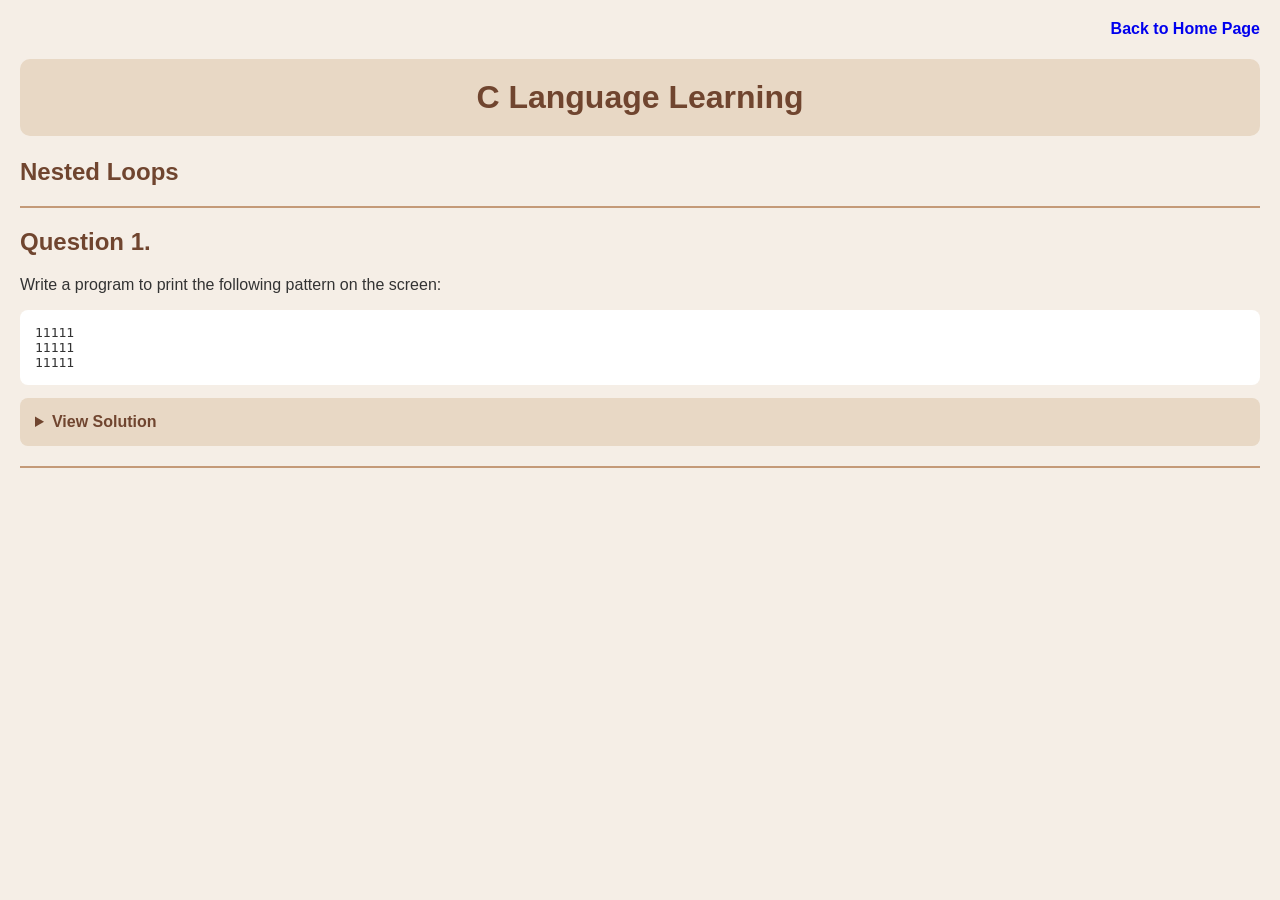
<file: nested-loop.html>
<!DOCTYPE html>
<html>
<head>
    <meta name="viewport" content="width=device-width, initial-scale=1.0">
    <title>C Language - Nested Loops</title>
<link rel="stylesheet" href="css/style.css">

</head>
<body>
<p style="text-align:right;">
<a href="c-language.html">Back to Home Page</a>
</p>
<h1 style="text-align: center;">C Language Learning</h1>

<h2>Nested Loops</h2>

<hr>

<h2>Question 1.</h2>
<p>Write a program to print the following pattern on the screen:</p>

<pre>
11111
11111
11111
</pre>

<details>
<summary>View Solution</summary>

<h3>C Program Code</h3>
<pre><code>
#include &lt;stdio.h&gt;
#include &lt;conio.h&gt;

void main()
{
    int i, j;

    clrscr();

    for(i=1; i&lt;=3; i++)
    {
        for(j=1; j&lt;=5; j++)
        {
            printf("1");
        }

        printf("\n");
    }

    getch();
}
</code></pre>

<h3>Sample Output</h3>
<pre>
11111
11111
11111
</pre>
</details>

<hr>

</body>
</html>
</file>
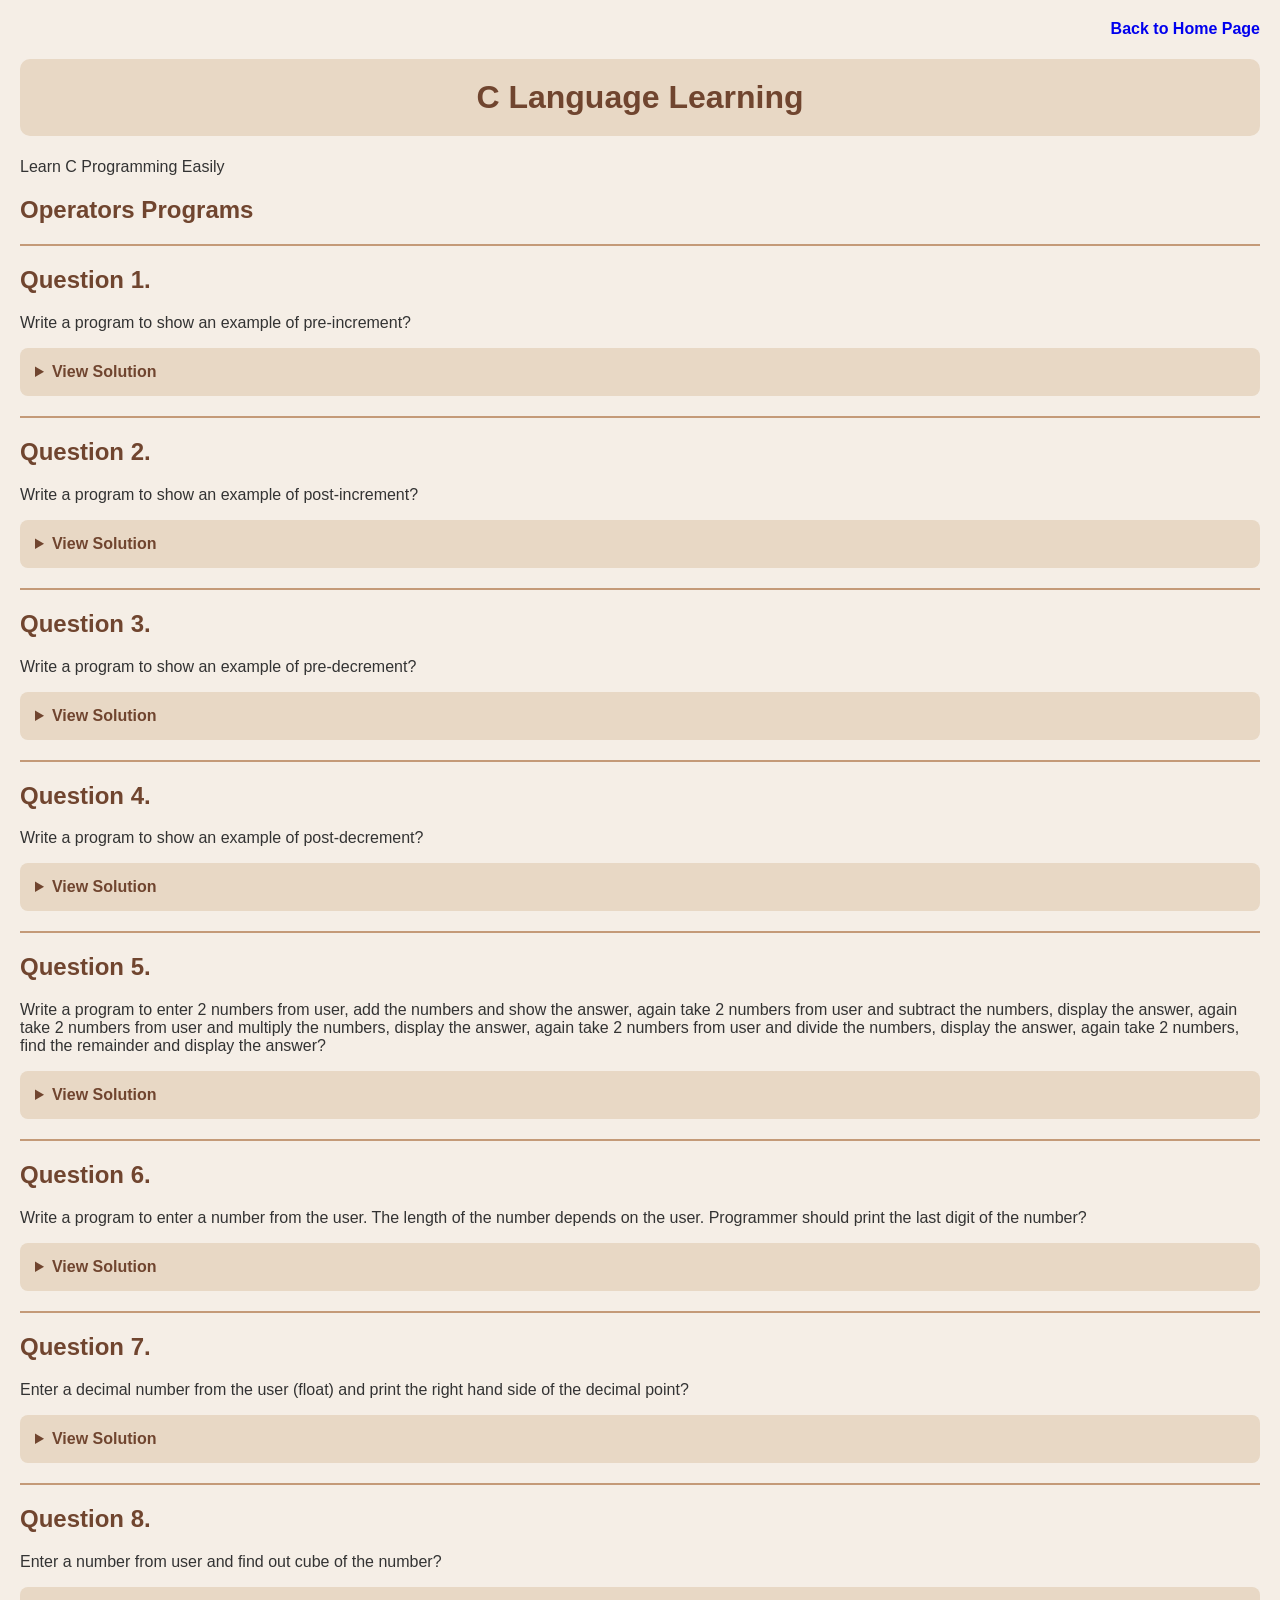
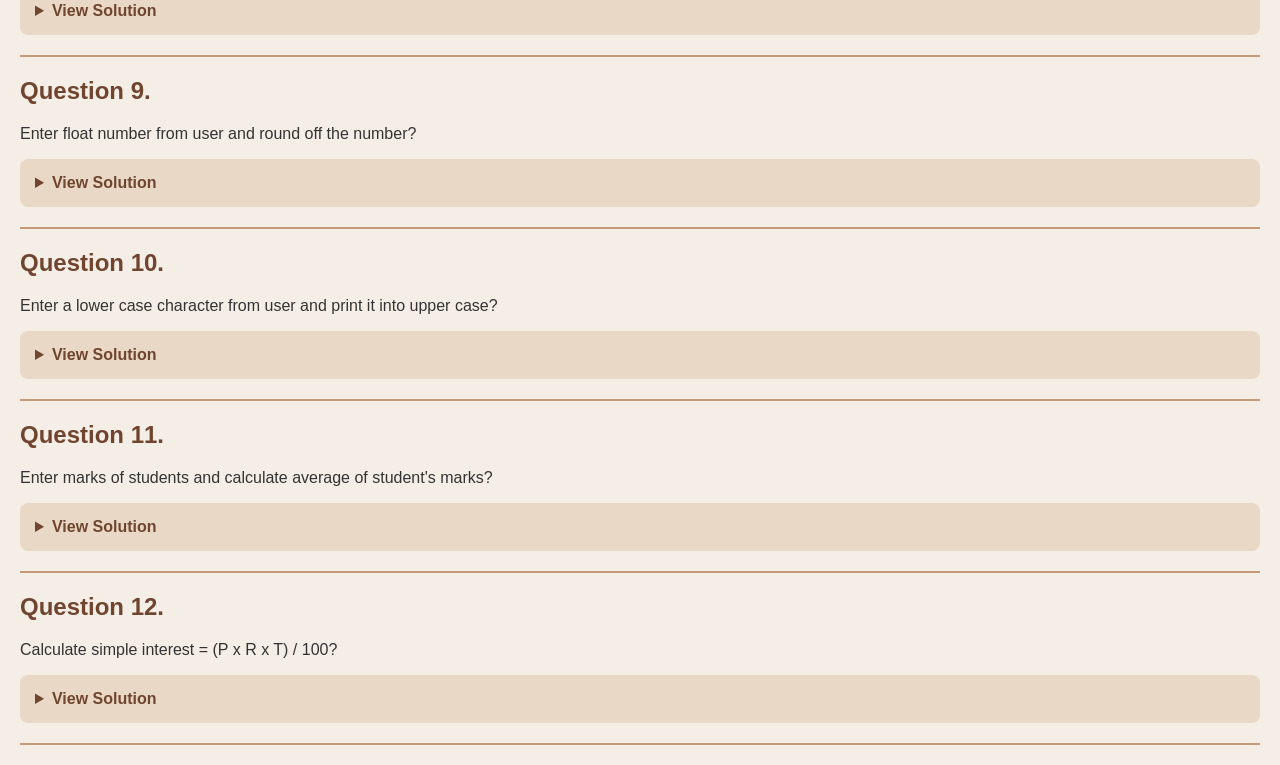
<file: operators.html>
<!DOCTYPE html>
<html>
<head>
    <meta name="viewport" content="width=device-width, initial-scale=1.0">
    <title>C Language - Operators</title>
<link rel="stylesheet" href="css/style.css">

</head>
<body>
<p style="text-align:right;">
<a href="c-language.html">Back to Home Page</a>
</p>
    <h1 style="text-align: center;">C Language Learning</h1>
    <p>Learn C Programming Easily</p>

    <h2>Operators Programs</h2>
    <hr>

    <h2>Question 1.</h2>
    <p>Write a program to show an example of pre-increment?</p>
    <details>
        <summary>View Solution</summary>
        <h3>C Program Code</h3>
        <pre><code>#include &lt;stdio.h&gt;
#include &lt;conio.h&gt;

void main()
{
    int a=10;
    clrscr();

    printf("Value of a = %d\n",a);
    printf("Pre Increment = %d",++a);

    getch();
}</code></pre>
        <h3>Sample Output</h3>
        <pre>Value of a = 10
Pre Increment = 11</pre>
    </details>
    <hr>

    <h2>Question 2.</h2>
    <p>Write a program to show an example of post-increment?</p>
    <details>
        <summary>View Solution</summary>
        <h3>C Program Code</h3>
        <pre><code>#include &lt;stdio.h&gt;
#include &lt;conio.h&gt;

void main()
{
    int a=10;
    clrscr();

    printf("Value of a = %d\n",a);
    printf("Post Increment = %d\n",a++);
    printf("New value of a = %d",a);

    getch();
}</code></pre>
        <h3>Sample Output</h3>
        <pre>Value of a = 10
Post Increment = 10
New value of a = 11</pre>
    </details>
    <hr>

    <h2>Question 3.</h2>
    <p>Write a program to show an example of pre-decrement?</p>
    <details>
        <summary>View Solution</summary>
        <h3>C Program Code</h3>
        <pre><code>#include &lt;stdio.h&gt;
#include &lt;conio.h&gt;

void main()
{
    int a=10;
    clrscr();

    printf("Value of a = %d\n",a);
    printf("Pre Decrement = %d",--a);

    getch();
}</code></pre>
        <h3>Sample Output</h3>
        <pre>Value of a = 10
Pre Decrement = 9</pre>
    </details>
    <hr>

    <h2>Question 4.</h2>
    <p>Write a program to show an example of post-decrement?</p>
    <details>
        <summary>View Solution</summary>
        <h3>C Program Code</h3>
        <pre><code>#include &lt;stdio.h&gt;
#include &lt;conio.h&gt;

void main()
{
    int a=10;
    clrscr();

    printf("Value of a = %d\n",a);
    printf("Post Decrement = %d\n",a--);
    printf("New value of a = %d",a);

    getch();
}</code></pre>
        <h3>Sample Output</h3>
        <pre>Value of a = 10
Post Decrement = 10
New value of a = 9</pre>
    </details>
    <hr>

    <h2>Question 5.</h2>
    <p>Write a program to enter 2 numbers from user, add the numbers and show the answer, again take 2 numbers from user and subtract the numbers, display the answer, again take 2 numbers from user and multiply the numbers, display the answer, again take 2 numbers from user and divide the numbers, display the answer, again take 2 numbers, find the remainder and display the answer?</p>
    <details>
        <summary>View Solution</summary>
        <h3>C Program Code</h3>
        <pre><code>#include &lt;stdio.h&gt;
#include &lt;conio.h&gt;

void main()
{
    int a,b;
    clrscr();

    printf("Enter two numbers for addition: ");
    scanf("%d%d",&amp;a,&amp;b);
    printf("Addition = %d\n",a+b);

    printf("\nEnter two numbers for subtraction: ");
    scanf("%d%d",&amp;a,&amp;b);
    printf("Subtraction = %d\n",a-b);

    printf("\nEnter two numbers for multiplication: ");
    scanf("%d%d",&amp;a,&amp;b);
    printf("Multiplication = %d\n",a*b);

    printf("\nEnter two numbers for division: ");
    scanf("%d%d",&amp;a,&amp;b);

    if(b!=0)
        printf("Division = %d\n",a/b);
    else
        printf("Division not possible\n");

    printf("\nEnter two numbers for remainder: ");
    scanf("%d%d",&amp;a,&amp;b);

    if(b!=0)
        printf("Remainder = %d",a%b);
    else
        printf("Remainder not possible");

    getch();
}</code></pre>
        <h3>Sample Output</h3>
        <pre>Enter two numbers for addition: 10 5
Addition = 15

Enter two numbers for subtraction: 20 5
Subtraction = 15

Enter two numbers for multiplication: 4 5
Multiplication = 20

Enter two numbers for division: 20 4
Division = 5

Enter two numbers for remainder: 10 3
Remainder = 1</pre>
    </details>
    <hr>

    <h2>Question 6.</h2>
    <p>Write a program to enter a number from the user. The length of the number depends on the user. Programmer should print the last digit of the number?</p>
    <details>
        <summary>View Solution</summary>
        <h3>C Program Code</h3>
        <pre><code>#include &lt;stdio.h&gt;
#include &lt;conio.h&gt;

void main()
{
    int num,rem;
    clrscr();

    printf("Enter a number: ");
    scanf("%d",&amp;num);

    rem=num%10;

    if(rem&lt;0)
        rem=-rem;

    printf("Last digit = %d",rem);

    getch();
}</code></pre>
        <h3>Sample Output</h3>
        <pre>Enter a number: 12345
Last digit = 5</pre>
    </details>
    <hr>

    <h2>Question 7.</h2>
    <p>Enter a decimal number from the user (float) and print the right hand side of the decimal point?</p>
    <details>
        <summary>View Solution</summary>
        <h3>C Program Code</h3>
        <pre><code>#include &lt;stdio.h&gt;
#include &lt;conio.h&gt;

void main()
{
    float num,decimal;
    int a;
    clrscr();

    printf("Enter a decimal number: ");
    scanf("%f",&amp;num);

    a=num;
    decimal=num-a;

    if(decimal&lt;0)
        decimal=-decimal;

    printf("Right side of decimal = %f",decimal);

    getch();
}</code></pre>
        <h3>Sample Output</h3>
        <pre>Enter a decimal number: 12.75
Right side of decimal = 0.750000</pre>
    </details>
    <hr>

    <h2>Question 8.</h2>
    <p>Enter a number from user and find out cube of the number?</p>
    <details>
        <summary>View Solution</summary>
        <h3>C Program Code</h3>
        <pre><code>#include &lt;stdio.h&gt;
#include &lt;conio.h&gt;

void main()
{
    int num,cube;
    clrscr();

    printf("Enter a number: ");
    scanf("%d",&amp;num);

    cube=num*num*num;

    printf("Cube = %d",cube);

    getch();
}</code></pre>
        <h3>Sample Output</h3>
        <pre>Enter a number: 5
Cube = 125</pre>
    </details>
    <hr>

    <h2>Question 9.</h2>
    <p>Enter float number from user and round off the number?</p>
    <details>
        <summary>View Solution</summary>
        <h3>C Program Code</h3>
        <pre><code>#include &lt;stdio.h&gt;
#include &lt;conio.h&gt;

void main()
{
    float num;
    int round;
    clrscr();

    printf("Enter a float number: ");
    scanf("%f",&amp;num);

    round=num+0.5;

    printf("Rounded number = %d",round);

    getch();
}</code></pre>
        <h3>Sample Output</h3>
        <pre>Enter a float number: 12.7
Rounded number = 13</pre>
    </details>
    <hr>

    <h2>Question 10.</h2>
    <p>Enter a lower case character from user and print it into upper case?</p>
    <details>
        <summary>View Solution</summary>
        <h3>C Program Code</h3>
        <pre><code>#include &lt;stdio.h&gt;
#include &lt;conio.h&gt;

void main()
{
    char ch;
    clrscr();

    printf("Enter a lower case character: ");
    scanf("%c",&amp;ch);

    ch=ch-32;

    printf("Upper case character = %c",ch);

    getch();
}</code></pre>
        <h3>Sample Output</h3>
        <pre>Enter a lower case character: a
Upper case character = A</pre>
    </details>
    <hr>

    <h2>Question 11.</h2>
    <p>Enter marks of students and calculate average of student's marks?</p>
    <details>
        <summary>View Solution</summary>
        <h3>C Program Code</h3>
        <pre><code>#include &lt;stdio.h&gt;
#include &lt;conio.h&gt;

void main()
{
    int a,b,c,d,e;
    float avg;
    clrscr();

    printf("Enter marks of five subjects: ");
    scanf("%d%d%d%d%d",&amp;a,&amp;b,&amp;c,&amp;d,&amp;e);

    avg=(a+b+c+d+e)/5.0;

    printf("Average marks = %f",avg);

    getch();
}</code></pre>
        <h3>Sample Output</h3>
        <pre>Enter marks of five subjects: 70 80 60 90 100
Average marks = 80.000000</pre>
    </details>
    <hr>

    <h2>Question 12.</h2>
    <p>Calculate simple interest = (P x R x T) / 100?</p>
    <details>
        <summary>View Solution</summary>
        <h3>C Program Code</h3>
        <pre><code>#include &lt;stdio.h&gt;
#include &lt;conio.h&gt;

void main()
{
    float p,r,t,si;
    clrscr();

    printf("Enter principal amount: ");
    scanf("%f",&amp;p);

    printf("Enter rate: ");
    scanf("%f",&amp;r);

    printf("Enter time: ");
    scanf("%f",&amp;t);

    si=(p*r*t)/100;

    printf("Simple Interest = %f",si);

    getch();
}</code></pre>
        <h3>Sample Output</h3>
        <pre>Enter principal amount: 1000
Enter rate: 5
Enter time: 2
Simple Interest = 100.000000</pre>
    </details>
    <hr>

</body>
</html>
</file>
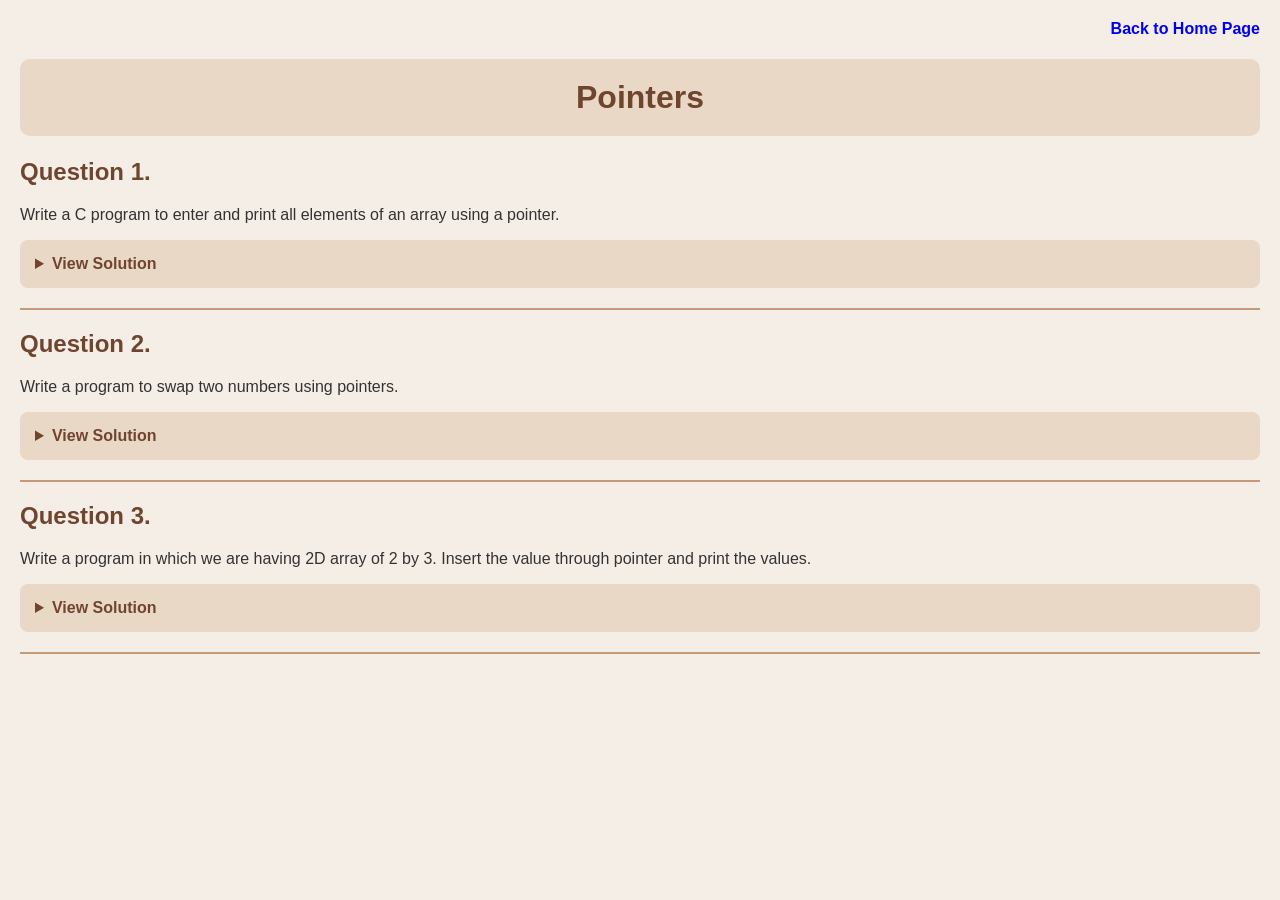
<file: pointer.html>
<html>
<head>
    <title>Pointers</title>
    <meta name="viewport" content="width=device-width, initial-scale=1.0">
    <link rel="stylesheet" href="css/style.css">
</head>

<body>
<p style="text-align:right;">
<a href="c-language.html">Back to Home Page</a>
</p>
<h1 style="text-align: center;">Pointers</h1>

<h2>Question 1.</h2>
<p>Write a C program to enter and print all elements of an array using a pointer.</p>

<details>
<summary>View Solution</summary>

<h3>C Program Code</h3>
<pre><code>
#include &lt;stdio.h&gt;
#include &lt;conio.h&gt;

void main()
{
    int a[5], i;
    int *p;

    clrscr();

    p = a;

    printf("Enter 5 elements:\n");

    for (i = 0; i &lt; 5; i++)
    {
        scanf("%d", p + i);
    }

    printf("Array elements are:\n");

    for (i = 0; i &lt; 5; i++)
    {
        printf("%d ", *(p + i));
    }

    getch();
}
</code></pre>

<h3>Sample Output</h3>
<pre>
Enter 5 elements:
10
20
30
40
50

Array elements are:
10 20 30 40 50
</pre>
</details>

<hr>

<h2>Question 2.</h2>
<p>Write a program to swap two numbers using pointers.</p>

<details>
<summary>View Solution</summary>

<h3>C Program Code</h3>
<pre><code>
#include &lt;stdio.h&gt;
#include &lt;conio.h&gt;

void main()
{
    int a, b, temp;
    int *p, *q;

    clrscr();

    printf("Enter two numbers: ");
    scanf("%d%d", &amp;a, &amp;b);

    p = &amp;a;
    q = &amp;b;

    temp = *p;
    *p = *q;
    *q = temp;

    printf("After swapping:\n");
    printf("A = %d\n", a);
    printf("B = %d", b);

    getch();
}
</code></pre>

<h3>Sample Output</h3>
<pre>
Enter two numbers: 10 20

After swapping:
A = 20
B = 10
</pre>
</details>

<hr>

<h2>Question 3.</h2>
<p>Write a program in which we are having 2D array of 2 by 3. Insert the value through pointer and print the values.</p>

<details>
<summary>View Solution</summary>

<h3>C Program Code</h3>
<pre><code>
#include &lt;stdio.h&gt;
#include &lt;conio.h&gt;

void main()
{
    int a[2][3], i, j;
    int *p;

    clrscr();

    p = &amp;a[0][0];

    printf("Enter 6 elements:\n");

    for (i = 0; i &lt; 6; i++)
    {
        scanf("%d", p + i);
    }

    printf("Array elements are:\n");

    for (i = 0; i &lt; 2; i++)
    {
        for (j = 0; j &lt; 3; j++)
        {
            printf("%d ", *(p + i * 3 + j));
        }

        printf("\n");
    }

    getch();
}
</code></pre>

<h3>Sample Output</h3>
<pre>
Enter 6 elements:
10 20 30 40 50 60

Array elements are:
10 20 30
40 50 60
</pre>
</details>
<hr>
</body>
</html>
</file>
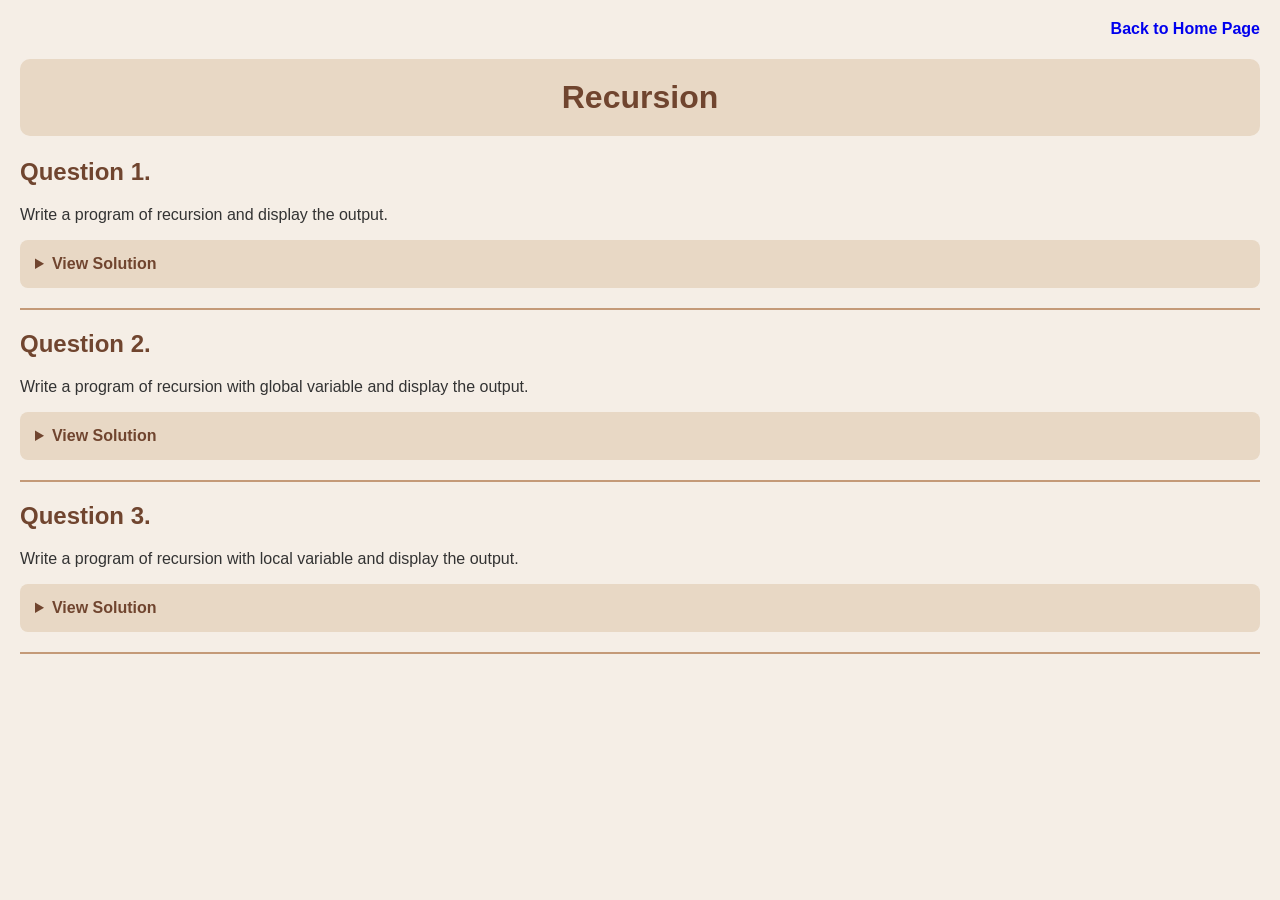
<file: recursion.html>
<html>
<head>
    <title>Recursion</title>
    <meta name="viewport" content="width=device-width, initial-scale=1.0">
    <link rel="stylesheet" href="css/style.css">
</head>

<body>
<p style="text-align:right;">
<a href="c-language.html">Back to Home Page</a>
</p>
<h1 style="text-align: center;">Recursion</h1>

<h2>Question 1.</h2>
<p>Write a program of recursion and display the output.</p>

<details>
<summary>View Solution</summary>

<h3>C Program Code</h3>
<pre><code>
#include &lt;stdio.h&gt;
#include &lt;conio.h&gt;

void display(int n)
{
    if (n &lt;= 5)
    {
        printf("%d ", n);
        display(n + 1);
    }
}

void main()
{
    clrscr();

    display(1);

    getch();
}
</code></pre>

<h3>Sample Output</h3>
<pre>
1 2 3 4 5
</pre>
</details>

<hr>

<h2>Question 2.</h2>
<p>Write a program of recursion with global variable and display the output.</p>

<details>
<summary>View Solution</summary>

<h3>C Program Code</h3>
<pre><code>
#include &lt;stdio.h&gt;
#include &lt;conio.h&gt;

int n = 1;

void display()
{
    if (n &lt;= 5)
    {
        printf("%d ", n);
        n++;
        display();
    }
}

void main()
{
    clrscr();

    display();

    getch();
}
</code></pre>

<h3>Sample Output</h3>
<pre>
1 2 3 4 5
</pre>
</details>

<hr>

<h2>Question 3.</h2>
<p>Write a program of recursion with local variable and display the output.</p>

<details>
<summary>View Solution</summary>

<h3>C Program Code</h3>
<pre><code>
#include &lt;stdio.h&gt;
#include &lt;conio.h&gt;

int factorial(int n)
{
    int f;

    if (n == 1)
    {
        return 1;
    }
    else
    {
        f = n * factorial(n - 1);
        return f;
    }
}

void main()
{
    int num, result;

    clrscr();

    printf("Enter a number: ");
    scanf("%d", &amp;num);

    result = factorial(num);

    printf("Factorial = %d", result);

    getch();
}
</code></pre>

<h3>Sample Output</h3>
<pre>
Enter a number: 5
Factorial = 120
</pre>
</details>

<hr>


</body>
</html>
</file>
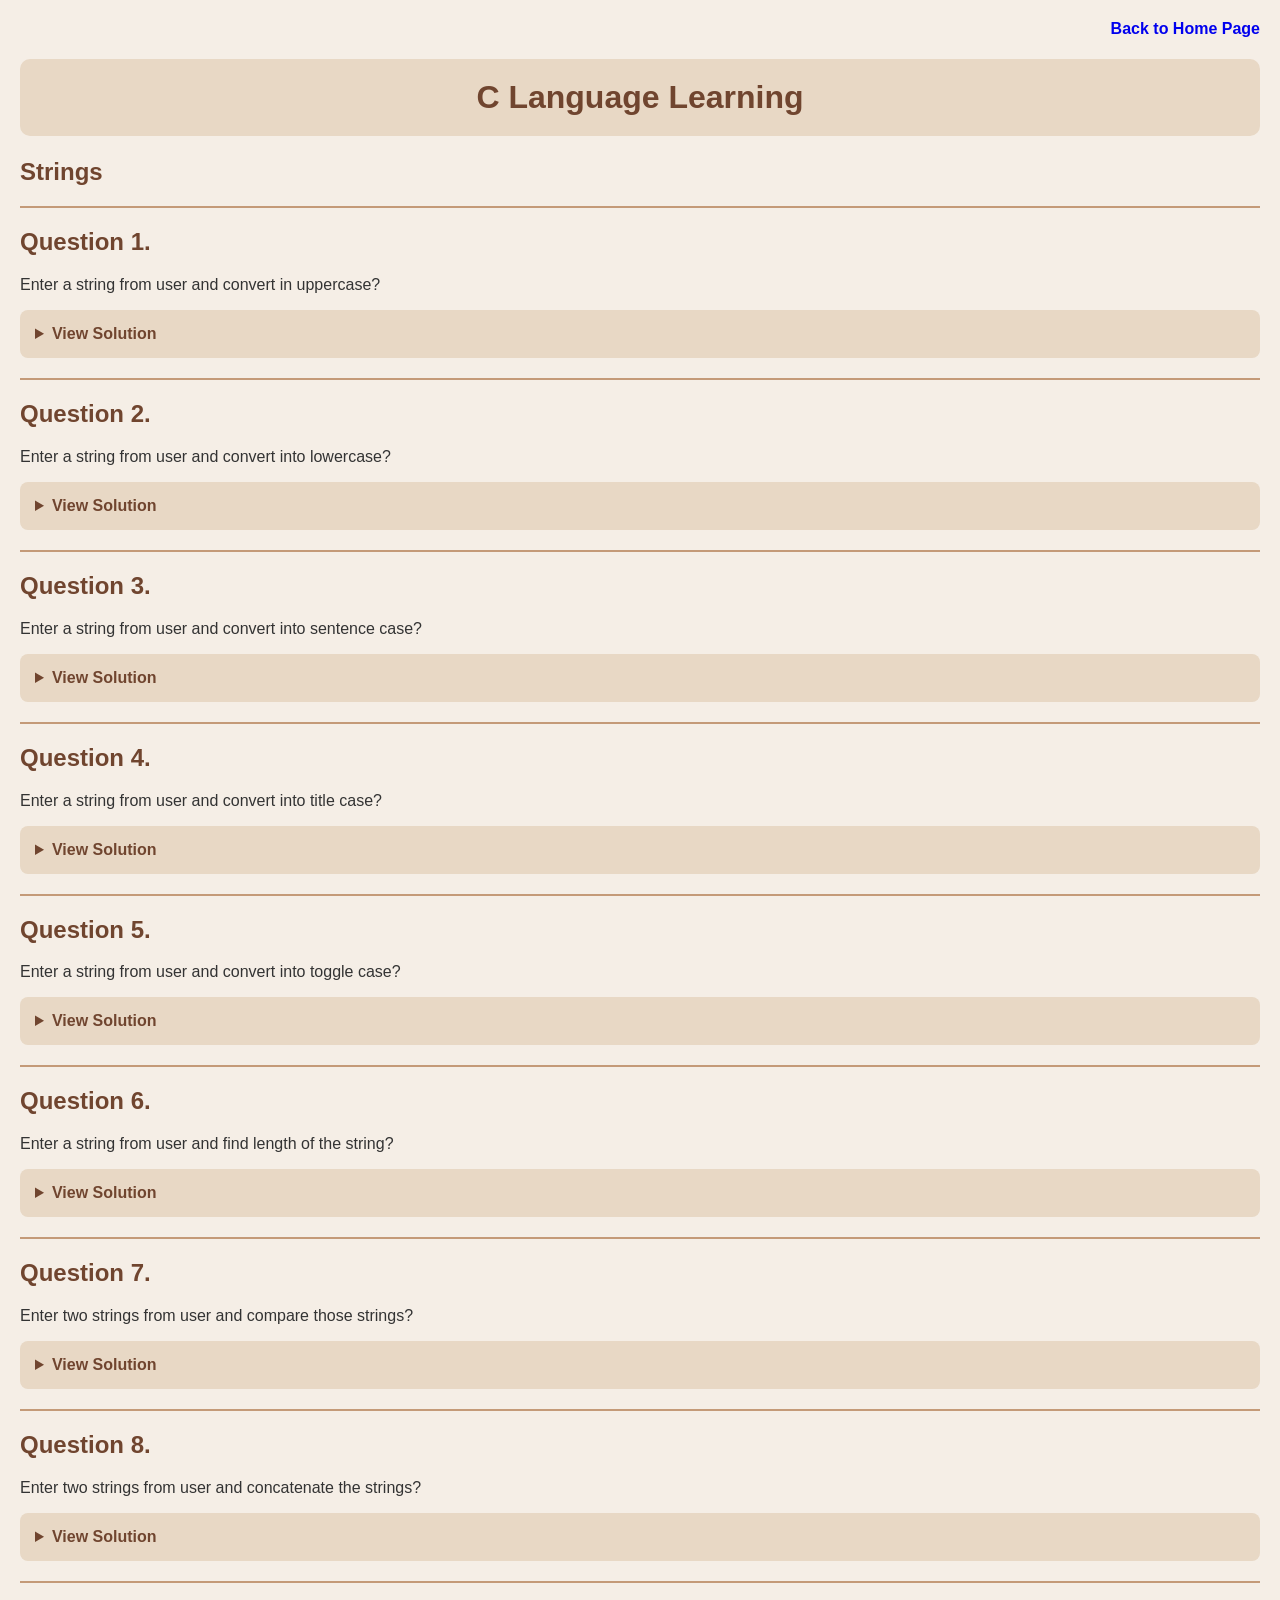
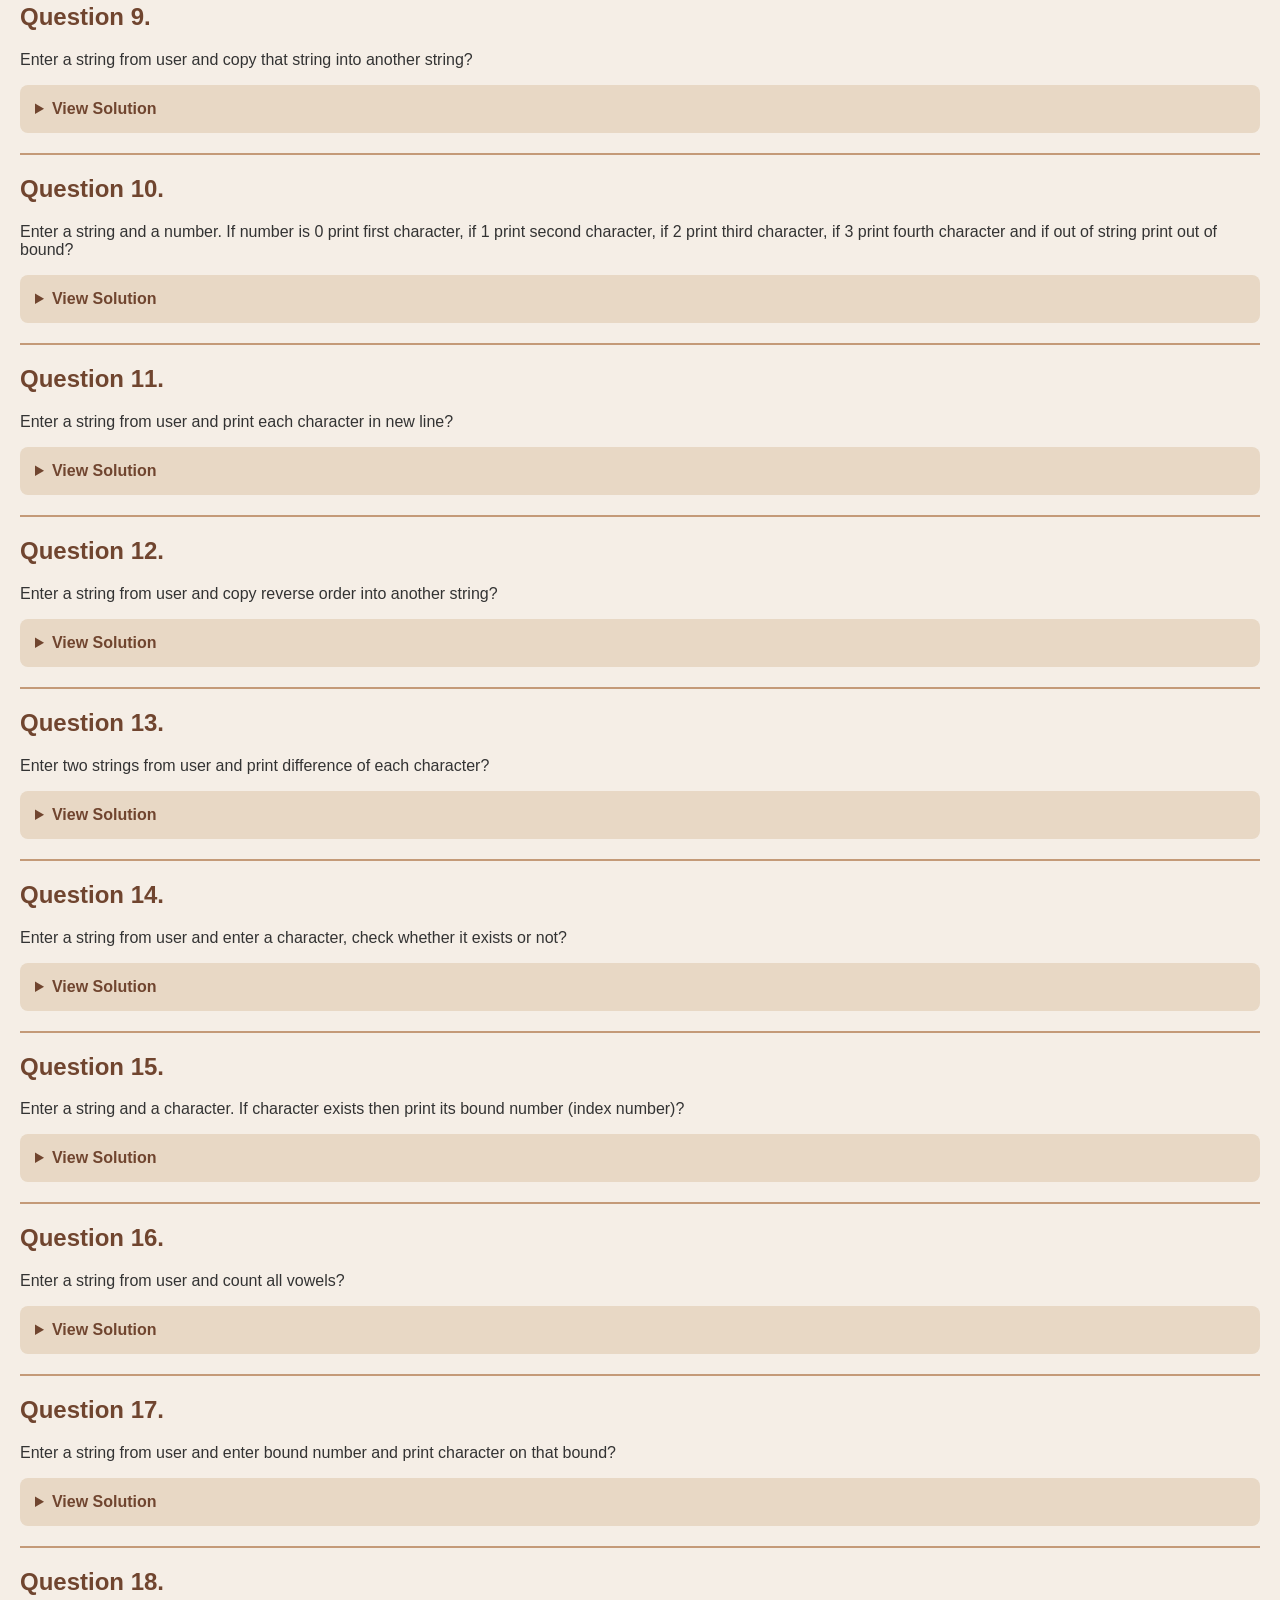
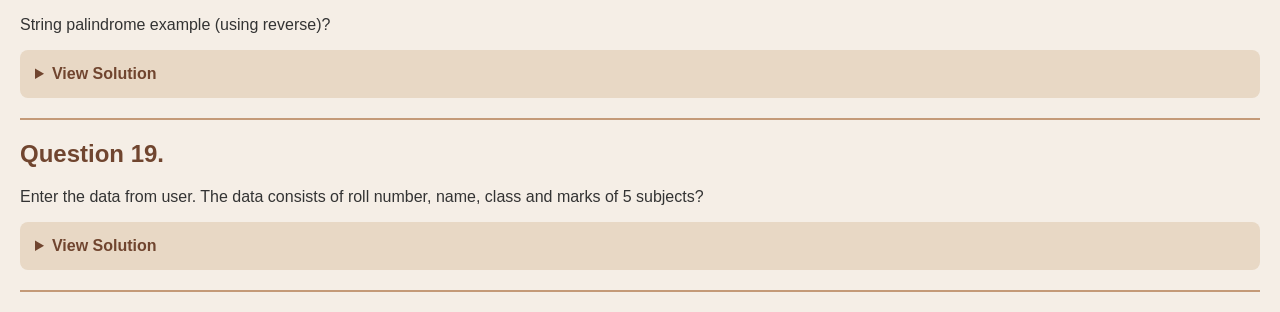
<file: strings.html>
<!DOCTYPE html>
<html>
<head>
    <meta name="viewport" content="width=device-width, initial-scale=1.0">
    <title>C Language - Strings</title>
<link rel="stylesheet" href="css/style.css">

</head>
<body>
<p style="text-align:right;">
<a href="c-language.html">Back to Home Page</a>
</p>
<h1 style="text-align: center;">C Language Learning</h1>

<h2>Strings</h2>

<hr>

<h2>Question 1.</h2>
<p>Enter a string from user and convert in uppercase?</p>

<details>
<summary>View Solution</summary>

<h3>C Program Code</h3>
<pre><code>
#include &lt;stdio.h&gt;
#include &lt;conio.h&gt;

void main()
{
    char str[100];
    int i;

    clrscr();

    printf("Enter a string: ");
    scanf("%s", str);

    for(i=0; str[i]!='\0'; i++)
    {
        if(str[i]>='a' &amp;&amp; str[i]&lt;='z')
        {
            str[i] = str[i]-32;
        }
    }

    printf("Uppercase = %s", str);

    getch();
}
</code></pre>

<h3>Sample Output</h3>
<pre>
Enter a string: hello
Uppercase = HELLO
</pre>
</details>

<hr>

<h2>Question 2.</h2>
<p>Enter a string from user and convert into lowercase?</p>

<details>
<summary>View Solution</summary>

<h3>C Program Code</h3>
<pre><code>
#include &lt;stdio.h&gt;
#include &lt;conio.h&gt;

void main()
{
    char str[100];
    int i;

    clrscr();

    printf("Enter a string: ");
    scanf("%s", str);

    for(i=0; str[i]!='\0'; i++)
    {
        if(str[i]>='A' &amp;&amp; str[i]&lt;='Z')
        {
            str[i] = str[i]+32;
        }
    }

    printf("Lowercase = %s", str);

    getch();
}
</code></pre>

<h3>Sample Output</h3>
<pre>
Enter a string: HELLO
Lowercase = hello
</pre>
</details>

<hr>

<h2>Question 3.</h2>
<p>Enter a string from user and convert into sentence case?</p>

<details>
<summary>View Solution</summary>

<h3>C Program Code</h3>
<pre><code>
#include &lt;stdio.h&gt;
#include &lt;conio.h&gt;

void main()
{
    char str[100];
    int i;

    clrscr();

    printf("Enter a string: ");
    scanf(" %[^\n]", str);

    for(i=0; str[i]!='\0'; i++)
    {
        if(i==0 &amp;&amp; str[i]>='a' &amp;&amp; str[i]&lt;='z')
        {
            str[i] = str[i]-32;
        }
        else if(i!=0 &amp;&amp; str[i]>='A' &amp;&amp; str[i]&lt;='Z')
        {
            str[i] = str[i]+32;
        }
    }

    printf("Sentence Case = %s", str);

    getch();
}
</code></pre>

<h3>Sample Output</h3>
<pre>
Enter a string: hELLO wORLD
Sentence Case = Hello world
</pre>
</details>

<hr>

<h2>Question 4.</h2>
<p>Enter a string from user and convert into title case?</p>

<details>
<summary>View Solution</summary>

<h3>C Program Code</h3>
<pre><code>
#include &lt;stdio.h&gt;
#include &lt;conio.h&gt;

void main()
{
    char str[100];
    int i;

    clrscr();

    printf("Enter a string: ");
    scanf(" %[^\n]", str);

    for(i=0; str[i]!='\0'; i++)
    {
        if(i==0 || str[i-1]==' ')
        {
            if(str[i]>='a' &amp;&amp; str[i]&lt;='z')
            {
                str[i] = str[i]-32;
            }
        }
        else
        {
            if(str[i]>='A' &amp;&amp; str[i]&lt;='Z')
            {
                str[i] = str[i]+32;
            }
        }
    }

    printf("Title Case = %s", str);

    getch();
}
</code></pre>

<h3>Sample Output</h3>
<pre>
Enter a string: hello world
Title Case = Hello World
</pre>
</details>

<hr>

<h2>Question 5.</h2>
<p>Enter a string from user and convert into toggle case?</p>

<details>
<summary>View Solution</summary>

<h3>C Program Code</h3>
<pre><code>
#include &lt;stdio.h&gt;
#include &lt;conio.h&gt;

void main()
{
    char str[100];
    int i;

    clrscr();

    printf("Enter a string: ");
    scanf("%s", str);

    for(i=0; str[i]!='\0'; i++)
    {
        if(str[i]>='a' &amp;&amp; str[i]&lt;='z')
        {
            str[i] = str[i]-32;
        }
        else if(str[i]>='A' &amp;&amp; str[i]&lt;='Z')
        {
            str[i] = str[i]+32;
        }
    }

    printf("Toggle Case = %s", str);

    getch();
}
</code></pre>

<h3>Sample Output</h3>
<pre>
Enter a string: HeLLo
Toggle Case = hEllO
</pre>
</details>

<hr>

<h2>Question 6.</h2>
<p>Enter a string from user and find length of the string?</p>

<details>
<summary>View Solution</summary>

<h3>C Program Code</h3>
<pre><code>
#include &lt;stdio.h&gt;
#include &lt;conio.h&gt;

void main()
{
    char str[100];
    int i, count=0;

    clrscr();

    printf("Enter a string: ");
    scanf("%s", str);

    for(i=0; str[i]!='\0'; i++)
    {
        count++;
    }

    printf("Length = %d", count);

    getch();
}
</code></pre>

<h3>Sample Output</h3>
<pre>
Enter a string: Hello
Length = 5
</pre>
</details>

<hr>

<h2>Question 7.</h2>
<p>Enter two strings from user and compare those strings?</p>

<details>
<summary>View Solution</summary>

<h3>C Program Code</h3>
<pre><code>
#include &lt;stdio.h&gt;
#include &lt;conio.h&gt;

void main()
{
    char str1[100], str2[100];
    int i, flag=0;

    clrscr();

    printf("Enter first string: ");
    scanf("%s", str1);

    printf("Enter second string: ");
    scanf("%s", str2);

    for(i=0; str1[i]!='\0' || str2[i]!='\0'; i++)
    {
        if(str1[i]!=str2[i])
        {
            flag=1;
            break;
        }
    }

    if(flag==0)
        printf("Strings are equal");
    else
        printf("Strings are not equal");

    getch();
}
</code></pre>

<h3>Sample Output</h3>
<pre>
Enter first string: Hello
Enter second string: Hello
Strings are equal
</pre>
</details>

<hr>

<h2>Question 8.</h2>
<p>Enter two strings from user and concatenate the strings?</p>

<details>
<summary>View Solution</summary>

<h3>C Program Code</h3>
<pre><code>
#include &lt;stdio.h&gt;
#include &lt;conio.h&gt;

void main()
{
    char str1[100], str2[100];
    int i, j;

    clrscr();

    printf("Enter first string: ");
    scanf("%s", str1);

    printf("Enter second string: ");
    scanf("%s", str2);

    for(i=0; str1[i]!='\0'; i++);

    for(j=0; str2[j]!='\0'; j++)
    {
        str1[i]=str2[j];
        i++;
    }

    str1[i]='\0';

    printf("Concatenated string = %s", str1);

    getch();
}
</code></pre>

<h3>Sample Output</h3>
<pre>
Enter first string: Hello
Enter second string: World
Concatenated string = HelloWorld
</pre>
</details>

<hr>

<h2>Question 9.</h2>
<p>Enter a string from user and copy that string into another string?</p>

<details>
<summary>View Solution</summary>

<h3>C Program Code</h3>
<pre><code>
#include &lt;stdio.h&gt;
#include &lt;conio.h&gt;

void main()
{
    char str1[100], str2[100];
    int i;

    clrscr();

    printf("Enter a string: ");
    scanf("%s", str1);

    for(i=0; str1[i]!='\0'; i++)
    {
        str2[i]=str1[i];
    }

    str2[i]='\0';

    printf("Copied string = %s", str2);

    getch();
}
</code></pre>

<h3>Sample Output</h3>
<pre>
Enter a string: Hello
Copied string = Hello
</pre>
</details>

<hr>

<h2>Question 10.</h2>
<p>Enter a string and a number. If number is 0 print first character, if 1 print second character, if 2 print third character, if 3 print fourth character and if out of string print out of bound?</p>

<details>
<summary>View Solution</summary>

<h3>C Program Code</h3>
<pre><code>
#include &lt;stdio.h&gt;
#include &lt;conio.h&gt;

void main()
{
    char str[100];
    int num, i, count=0;

    clrscr();

    printf("Enter a string: ");
    scanf("%s", str);

    printf("Enter a number: ");
    scanf("%d", &amp;num);

    for(i=0; str[i]!='\0'; i++)
    {
        count++;
    }

    if(num>=0 &amp;&amp; num&lt;count)
    {
        printf("Character = %c", str[num]);
    }
    else
    {
        printf("Out of Bound");
    }

    getch();
}
</code></pre>

<h3>Sample Output</h3>
<pre>
Enter a string: Hello
Enter a number: 2
Character = l
</pre>
</details>

<hr>

<h2>Question 11.</h2>
<p>Enter a string from user and print each character in new line?</p>

<details>
<summary>View Solution</summary>

<h3>C Program Code</h3>
<pre><code>
#include &lt;stdio.h&gt;
#include &lt;conio.h&gt;

void main()
{
    char str[100];
    int i;

    clrscr();

    printf("Enter a string: ");
    scanf("%s", str);

    for(i=0; str[i]!='\0'; i++)
    {
        printf("%c\n", str[i]);
    }

    getch();
}
</code></pre>

<h3>Sample Output</h3>
<pre>
Enter a string: Hello

H
e
l
l
o
</pre>
</details>

<hr>

<h2>Question 12.</h2>
<p>Enter a string from user and copy reverse order into another string?</p>

<details>
<summary>View Solution</summary>

<h3>C Program Code</h3>
<pre><code>
#include &lt;stdio.h&gt;
#include &lt;conio.h&gt;

void main()
{
    char str1[100], str2[100];
    int i, j=0;

    clrscr();

    printf("Enter a string: ");
    scanf("%s", str1);

    for(i=0; str1[i]!='\0'; i++);

    for(i=i-1; i>=0; i--)
    {
        str2[j]=str1[i];
        j++;
    }

    str2[j]='\0';

    printf("Reverse string = %s", str2);

    getch();
}
</code></pre>

<h3>Sample Output</h3>
<pre>
Enter a string: Hello
Reverse string = olleH
</pre>
</details>

<hr>

<h2>Question 13.</h2>
<p>Enter two strings from user and print difference of each character?</p>

<details>
<summary>View Solution</summary>

<h3>C Program Code</h3>
<pre><code>
#include &lt;stdio.h&gt;
#include &lt;conio.h&gt;

void main()
{
    char str1[100], str2[100];
    int i;

    clrscr();

    printf("Enter first string: ");
    scanf("%s", str1);

    printf("Enter second string: ");
    scanf("%s", str2);

    printf("Different characters:\n");

    for(i=0; str1[i]!='\0' || str2[i]!='\0'; i++)
    {
        if(str1[i]!=str2[i])
        {
            printf("%c and %c\n", str1[i], str2[i]);
        }
    }

    getch();
}
</code></pre>

<h3>Sample Output</h3>
<pre>
Enter first string: Hello
Enter second string: Hella

Different characters:
o and a
</pre>
</details>

<hr>

<h2>Question 14.</h2>
<p>Enter a string from user and enter a character, check whether it exists or not?</p>

<details>
<summary>View Solution</summary>

<h3>C Program Code</h3>
<pre><code>
#include &lt;stdio.h&gt;
#include &lt;conio.h&gt;

void main()
{
    char str[100], ch;
    int i, flag=0;

    clrscr();

    printf("Enter a string: ");
    scanf("%s", str);

    printf("Enter a character: ");
    scanf(" %c", &amp;ch);

    for(i=0; str[i]!='\0'; i++)
    {
        if(str[i]==ch)
        {
            flag=1;
            break;
        }
    }

    if(flag==1)
        printf("Character exists");
    else
        printf("Character does not exist");

    getch();
}
</code></pre>

<h3>Sample Output</h3>
<pre>
Enter a string: Hello
Enter a character: l
Character exists
</pre>
</details>

<hr>

<h2>Question 15.</h2>
<p>Enter a string and a character. If character exists then print its bound number (index number)?</p>

<details>
<summary>View Solution</summary>

<h3>C Program Code</h3>
<pre><code>
#include &lt;stdio.h&gt;
#include &lt;conio.h&gt;

void main()
{
    char str[100], ch;
    int i, flag=0;

    clrscr();

    printf("Enter a string: ");
    scanf("%s", str);

    printf("Enter a character: ");
    scanf(" %c", &amp;ch);

    for(i=0; str[i]!='\0'; i++)
    {
        if(str[i]==ch)
        {
            printf("Bound number = %d", i);
            flag=1;
            break;
        }
    }

    if(flag==0)
        printf("Character not found");

    getch();
}
</code></pre>

<h3>Sample Output</h3>
<pre>
Enter a string: Hello
Enter a character: l
Bound number = 2
</pre>
</details>

<hr>

<h2>Question 16.</h2>
<p>Enter a string from user and count all vowels?</p>

<details>
<summary>View Solution</summary>

<h3>C Program Code</h3>
<pre><code>
#include &lt;stdio.h&gt;
#include &lt;conio.h&gt;

void main()
{
    char str[100];
    int i, count=0;

    clrscr();

    printf("Enter a string: ");
    scanf("%s", str);

    for(i=0; str[i]!='\0'; i++)
    {
        if(str[i]=='a' || str[i]=='e' || str[i]=='i' ||
           str[i]=='o' || str[i]=='u' || str[i]=='A' ||
           str[i]=='E' || str[i]=='I' || str[i]=='O' ||
           str[i]=='U')
        {
            count++;
        }
    }

    printf("Total vowels = %d", count);

    getch();
}
</code></pre>

<h3>Sample Output</h3>
<pre>
Enter a string: Education
Total vowels = 5
</pre>
</details>

<hr>

<h2>Question 17.</h2>
<p>Enter a string from user and enter bound number and print character on that bound?</p>

<details>
<summary>View Solution</summary>

<h3>C Program Code</h3>
<pre><code>
#include &lt;stdio.h&gt;
#include &lt;conio.h&gt;

void main()
{
    char str[100];
    int num, i, count=0;

    clrscr();

    printf("Enter a string: ");
    scanf("%s", str);

    printf("Enter bound number: ");
    scanf("%d", &amp;num);

    for(i=0; str[i]!='\0'; i++)
    {
        count++;
    }

    if(num>=0 &amp;&amp; num&lt;count)
    {
        printf("Character = %c", str[num]);
    }
    else
    {
        printf("Out of Bound");
    }

    getch();
}
</code></pre>

<h3>Sample Output</h3>
<pre>
Enter a string: Hello
Enter bound number: 1
Character = e
</pre>
</details>

<hr>

<h2>Question 18.</h2>
<p>String palindrome example (using reverse)?</p>

<details>
<summary>View Solution</summary>

<h3>C Program Code</h3>
<pre><code>
#include &lt;stdio.h&gt;
#include &lt;conio.h&gt;

void main()
{
    char str1[100], str2[100];
    int i, j=0, flag=0;

    clrscr();

    printf("Enter a string: ");
    scanf("%s", str1);

    for(i=0; str1[i]!='\0'; i++);

    for(i=i-1; i>=0; i--)
    {
        str2[j]=str1[i];
        j++;
    }

    str2[j]='\0';

    for(i=0; str1[i]!='\0' || str2[i]!='\0'; i++)
    {
        if(str1[i]!=str2[i])
        {
            flag=1;
            break;
        }
    }

    if(flag==0)
        printf("String is Palindrome");
    else
        printf("String is not Palindrome");

    getch();
}
</code></pre>

<h3>Sample Output</h3>
<pre>
Enter a string: madam
String is Palindrome
</pre>
</details>

<hr>

<h2>Question 19.</h2>
<p>Enter the data from user. The data consists of roll number, name, class and marks of 5 subjects?</p>

<details>
<summary>View Solution</summary>

<h3>C Program Code</h3>
<pre><code>
#include &lt;stdio.h&gt;
#include &lt;conio.h&gt;

struct student
{
    int roll;
    char name[30];
    char class[20];
    int marks[5];
};

void main()
{
    struct student s;
    int i;

    clrscr();

    printf("Enter Roll Number: ");
    scanf("%d", &amp;s.roll);

    printf("Enter Name: ");
    scanf("%s", s.name);

    printf("Enter Class: ");
    scanf("%s", s.class);

    for(i=0; i&lt;5; i++)
    {
        printf("Enter marks of subject %d: ", i+1);
        scanf("%d", &amp;s.marks[i]);
    }

    printf("\nStudent Details\n");

    printf("Roll Number = %d\n", s.roll);
    printf("Name = %s\n", s.name);
    printf("Class = %s\n", s.class);

    printf("Marks of 5 Subjects:\n");

    for(i=0; i&lt;5; i++)
    {
        printf("Subject %d = %d\n", i+1, s.marks[i]);
    }

    getch();
}
</code></pre>

<h3>Sample Output</h3>
<pre>
Enter Roll Number: 101
Enter Name: Rahul
Enter Class: BCA

Enter marks of subject 1: 80
Enter marks of subject 2: 75
Enter marks of subject 3: 85
Enter marks of subject 4: 90
Enter marks of subject 5: 70

Student Details
Roll Number = 101
Name = Rahul
Class = BCA

Marks of 5 Subjects:
Subject 1 = 80
Subject 2 = 75
Subject 3 = 85
Subject 4 = 90
Subject 5 = 70
</pre>
</details>

<hr>

</body>
</html>
</file>
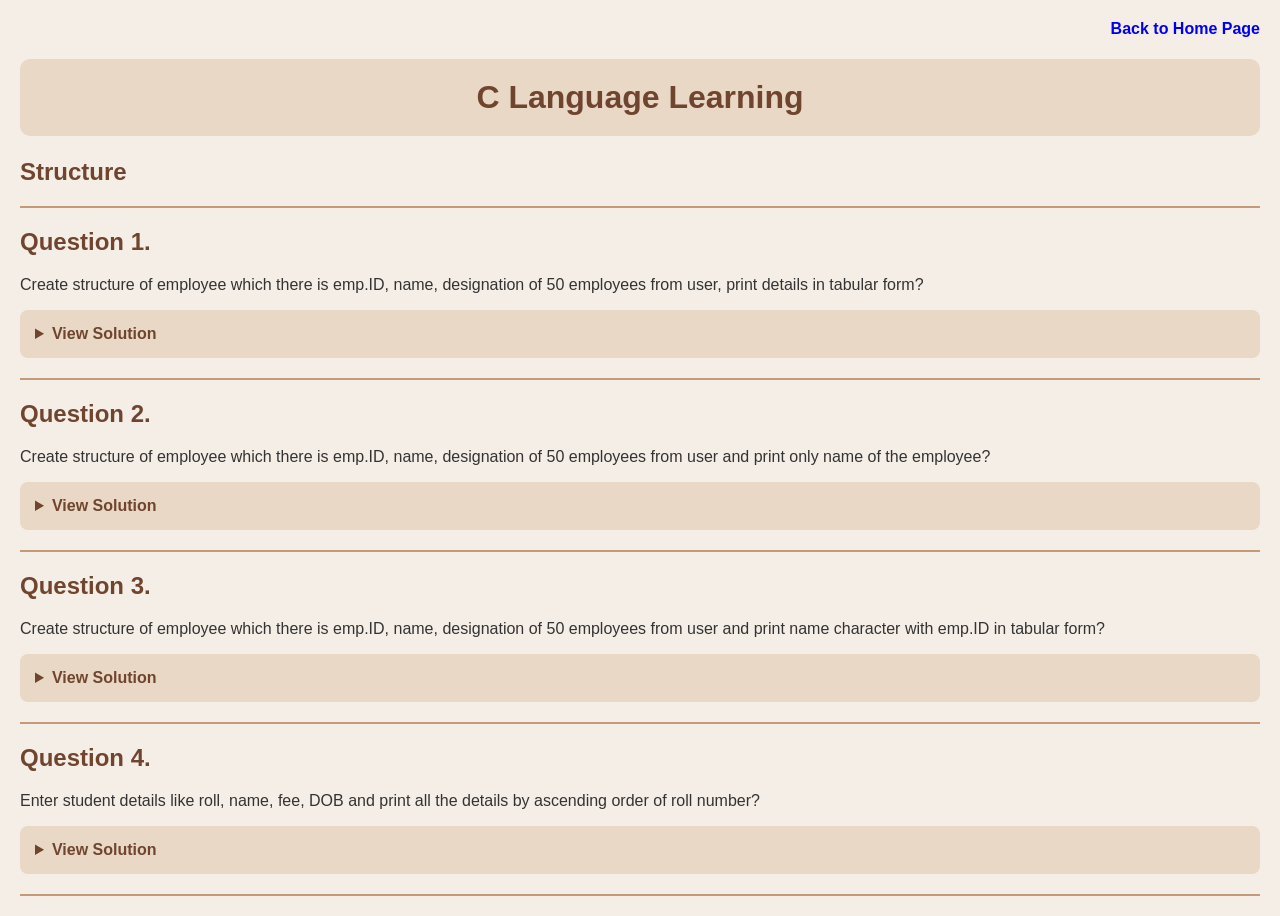
<file: structure.html>
<!DOCTYPE html>
<html>
<head>
    <meta name="viewport" content="width=device-width, initial-scale=1.0">
    <title>C Language - Structure</title>
<link rel="stylesheet" href="css/style.css">

</head>
<body>
<p style="text-align:right;">
<a href="c-language.html">Back to Home Page</a>
</p>
<h1 style="text-align: center;">C Language Learning</h1>

<h2>Structure</h2>

<hr>

<h2>Question 1.</h2>
<p>Create structure of employee which there is emp.ID, name, designation of 50 employees from user, print details in tabular form?</p>

<details>
<summary>View Solution</summary>

<h3>C Program Code</h3>
<pre><code>
#include &lt;stdio.h&gt;
#include &lt;conio.h&gt;

struct employee
{
    int id;
    char name[30];
    char designation[30];
};

void main()
{
    struct employee emp[50];
    int i;

    clrscr();

    for(i=0; i&lt;50; i++)
    {
        printf("Enter ID, Name and Designation of Employee %d:\n", i+1);
        scanf("%d %s %s", &amp;emp[i].id, emp[i].name, emp[i].designation);
    }

    printf("\nID\tName\tDesignation\n");

    for(i=0; i&lt;50; i++)
    {
        printf("%d\t%s\t%s\n", emp[i].id, emp[i].name, emp[i].designation);
    }

    getch();
}
</code></pre>

<h3>Sample Output</h3>
<pre>
Enter ID, Name and Designation of Employee 1:
101 Rahul Manager

Enter ID, Name and Designation of Employee 2:
102 Aman Clerk

ID      Name    Designation
101     Rahul   Manager
102     Aman    Clerk
...
</pre>
</details>

<hr>

<h2>Question 2.</h2>
<p>Create structure of employee which there is emp.ID, name, designation of 50 employees from user and print only name of the employee?</p>

<details>
<summary>View Solution</summary>

<h3>C Program Code</h3>
<pre><code>
#include &lt;stdio.h&gt;
#include &lt;conio.h&gt;

struct employee
{
    int id;
    char name[30];
    char designation[30];
};

void main()
{
    struct employee emp[50];
    int i;

    clrscr();

    for(i=0; i&lt;50; i++)
    {
        printf("Enter ID, Name and Designation:\n");
        scanf("%d %s %s", &amp;emp[i].id, emp[i].name, emp[i].designation);
    }

    printf("\nEmployee Names:\n");

    for(i=0; i&lt;50; i++)
    {
        printf("%s\n", emp[i].name);
    }

    getch();
}
</code></pre>

<h3>Sample Output</h3>
<pre>
Enter ID, Name and Designation:
101 Rahul Manager

Enter ID, Name and Designation:
102 Aman Clerk

Employee Names:
Rahul
Aman
...
</pre>
</details>

<hr>

<h2>Question 3.</h2>
<p>Create structure of employee which there is emp.ID, name, designation of 50 employees from user and print name character with emp.ID in tabular form?</p>

<details>
<summary>View Solution</summary>

<h3>C Program Code</h3>
<pre><code>
#include &lt;stdio.h&gt;
#include &lt;conio.h&gt;

struct employee
{
    int id;
    char name[30];
    char designation[30];
};

void main()
{
    struct employee emp[50];
    int i, j;

    clrscr();

    for(i=0; i&lt;50; i++)
    {
        printf("Enter ID, Name and Designation:\n");
        scanf("%d %s %s", &amp;emp[i].id, emp[i].name, emp[i].designation);
    }

    printf("\nID\tCharacter\n");

    for(i=0; i&lt;50; i++)
    {
        for(j=0; emp[i].name[j]!='\0'; j++)
        {
            printf("%d\t%c\n", emp[i].id, emp[i].name[j]);
        }
    }

    getch();
}
</code></pre>

<h3>Sample Output</h3>
<pre>
Enter ID, Name and Designation:
101 Rahul Manager

ID      Character
101     R
101     a
101     h
101     u
101     l
</pre>
</details>

<hr>

<h2>Question 4.</h2>
<p>Enter student details like roll, name, fee, DOB and print all the details by ascending order of roll number?</p>

<details>
<summary>View Solution</summary>

<h3>C Program Code</h3>
<pre><code>
#include &lt;stdio.h&gt;
#include &lt;conio.h&gt;

struct student
{
    int roll;
    char name[30];
    float fee;
    char dob[15];
};

void main()
{
    struct student s[5], temp;
    int i, j;

    clrscr();

    for(i=0; i&lt;5; i++)
    {
        printf("Enter Roll, Name, Fee and DOB:\n");
        scanf("%d %s %f %s", &amp;s[i].roll, s[i].name, &amp;s[i].fee, s[i].dob);
    }

    for(i=0; i&lt;5; i++)
    {
        for(j=0; j&lt;4-i; j++)
        {
            if(s[j].roll > s[j+1].roll)
            {
                temp = s[j];
                s[j] = s[j+1];
                s[j+1] = temp;
            }
        }
    }

    printf("\nRoll\tName\tFee\tDOB\n");

    for(i=0; i&lt;5; i++)
    {
        printf("%d\t%s\t%.2f\t%s\n",



        s[i].roll, s[i].name, s[i].fee, s[i].dob);
    }

    getch();
}
</code></pre>

<h3>Sample Output</h3>
<pre>
Enter Roll, Name, Fee and DOB:
103 Aman 15000 12-05-2007

Enter Roll, Name, Fee and DOB:
101 Rahul 12000 15-08-2006

Roll    Name    Fee       DOB
101     Rahul   12000.00  15-08-2006
103     Aman    15000.00  12-05-2007
...
</pre>
</details>

<hr>

</body>
</html>
</file>
<file: css/style.css>
/* Home Page Design */

header {
    background-color: #e8d8c5;
    padding: 25px;
    text-align: center;
    border-radius: 10px;
}

header h1 {
    background: none;
    margin: 0;
}

header p {
    color: #70452f;
}
nav {
    background-color: #70452f;
    padding: 15px;
    margin-top: 15px;
    border-radius: 8px;

    display: flex;
    flex-wrap: wrap;
    justify-content: center;
    gap: 10px;
}

nav a {
    color: white;
    text-decoration: none;
    background-color: #8b6045;
    padding: 10px 15px;
    border-radius: 6px;
    text-align: center;
}

nav a:hover {
    background-color: #c49a78;
    color: white;
}


section {
    background-color: white;
    padding: 25px;
    margin-top: 20px;
    border-radius: 10px;
}

section a {
    color: #70452f;
    font-weight: bold;
}

footer {
    background-color: #e8d8c5;
    color: #70452f;
    text-align: center;
    padding: 15px;
    margin-top: 25px;
    border-radius: 8px;
}
/* Common Design for All Topic Pages */

body {
font-family: Arial, sans-serif;
background-color: #f5eee6;
margin: 20px;
color: #333;
}

h1 {
background-color: #e8d8c5;
color: #70452f;
padding: 20px;
border-radius: 10px;
}

h2 {
color: #70452f;
}

details {
background-color: #e8d8c5;
padding: 15px;
border-radius: 8px;
margin-top: 10px;
}

summary {
color: #70452f;
font-weight: bold;
cursor: pointer;
}

pre {
background-color: white;
padding: 15px;
border-radius: 8px;
overflow-x: auto;
}

hr {
border: 1px solid #c49a78;
margin: 20px 0;
}

body p a{
color:#70452;
font-weight:bold;
text-decoration:none;
}
body p a:hover{
text-decoration:underline;
}
</file>
